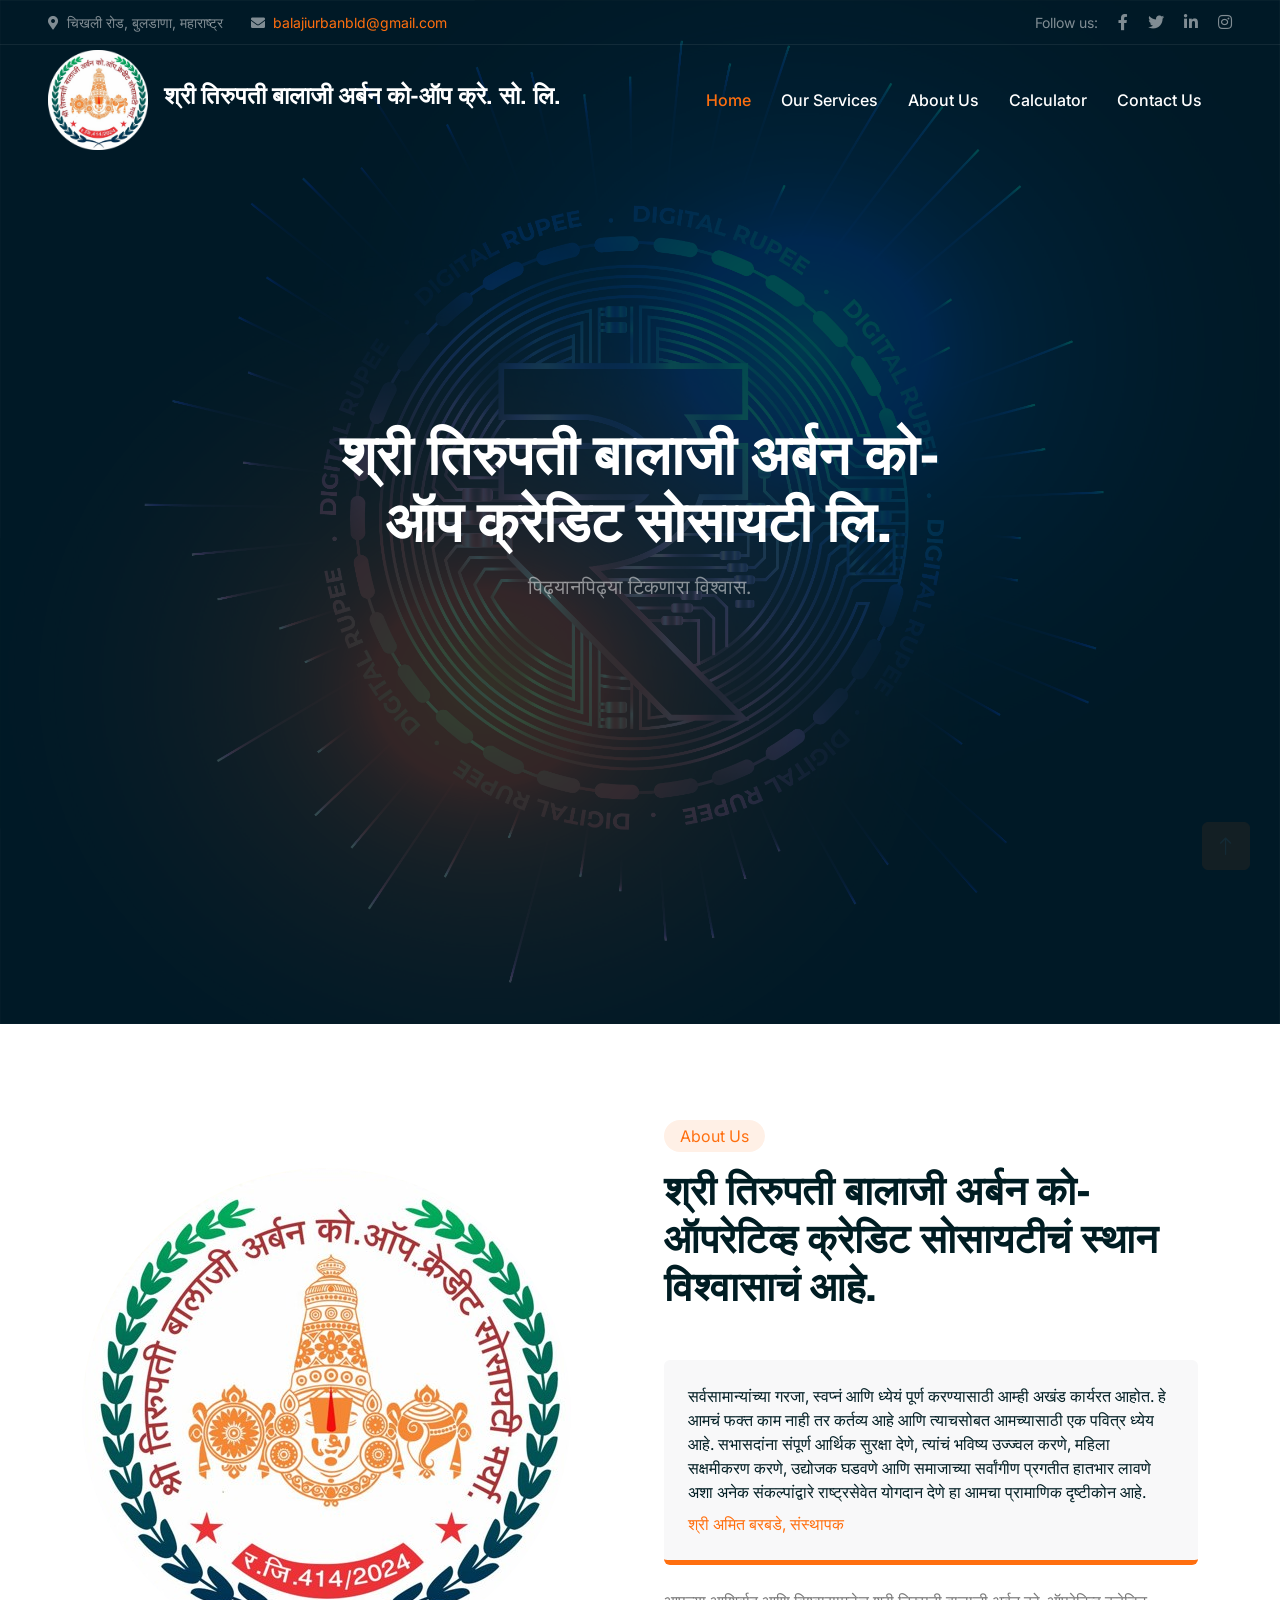
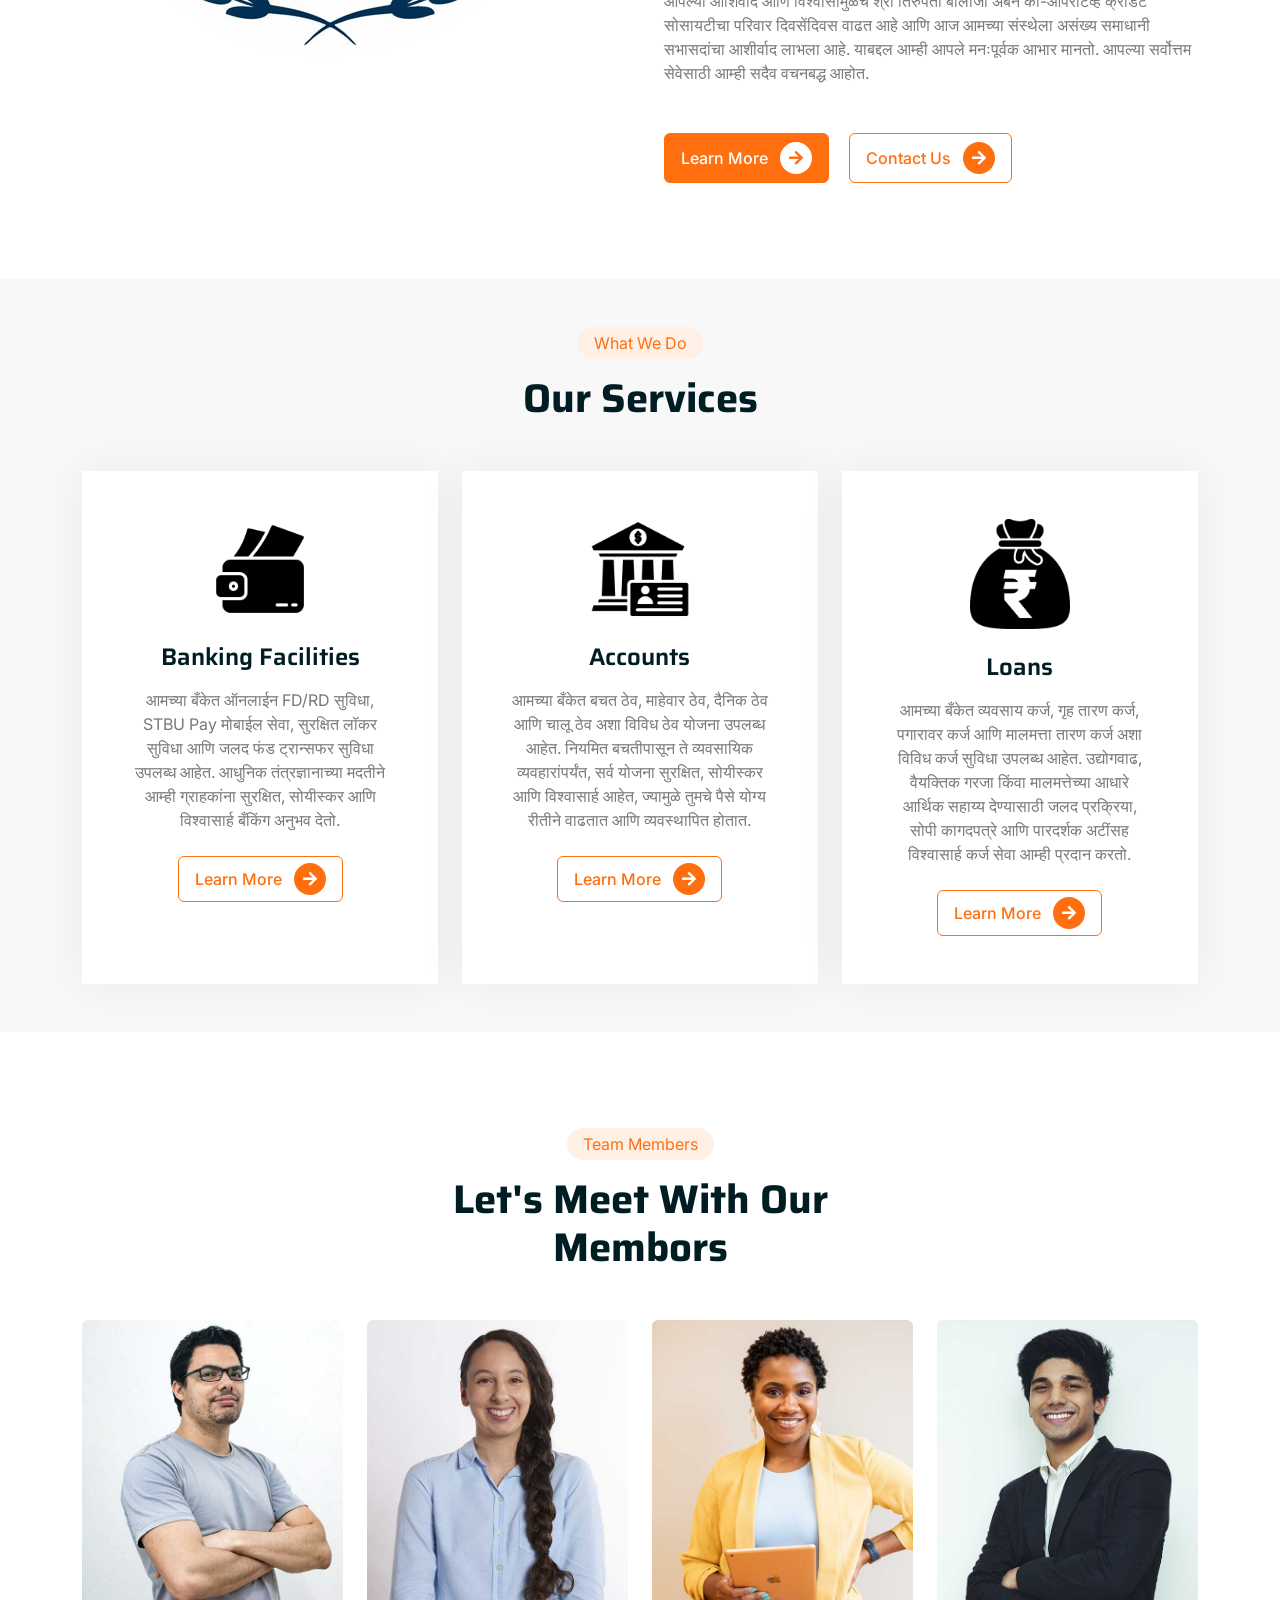
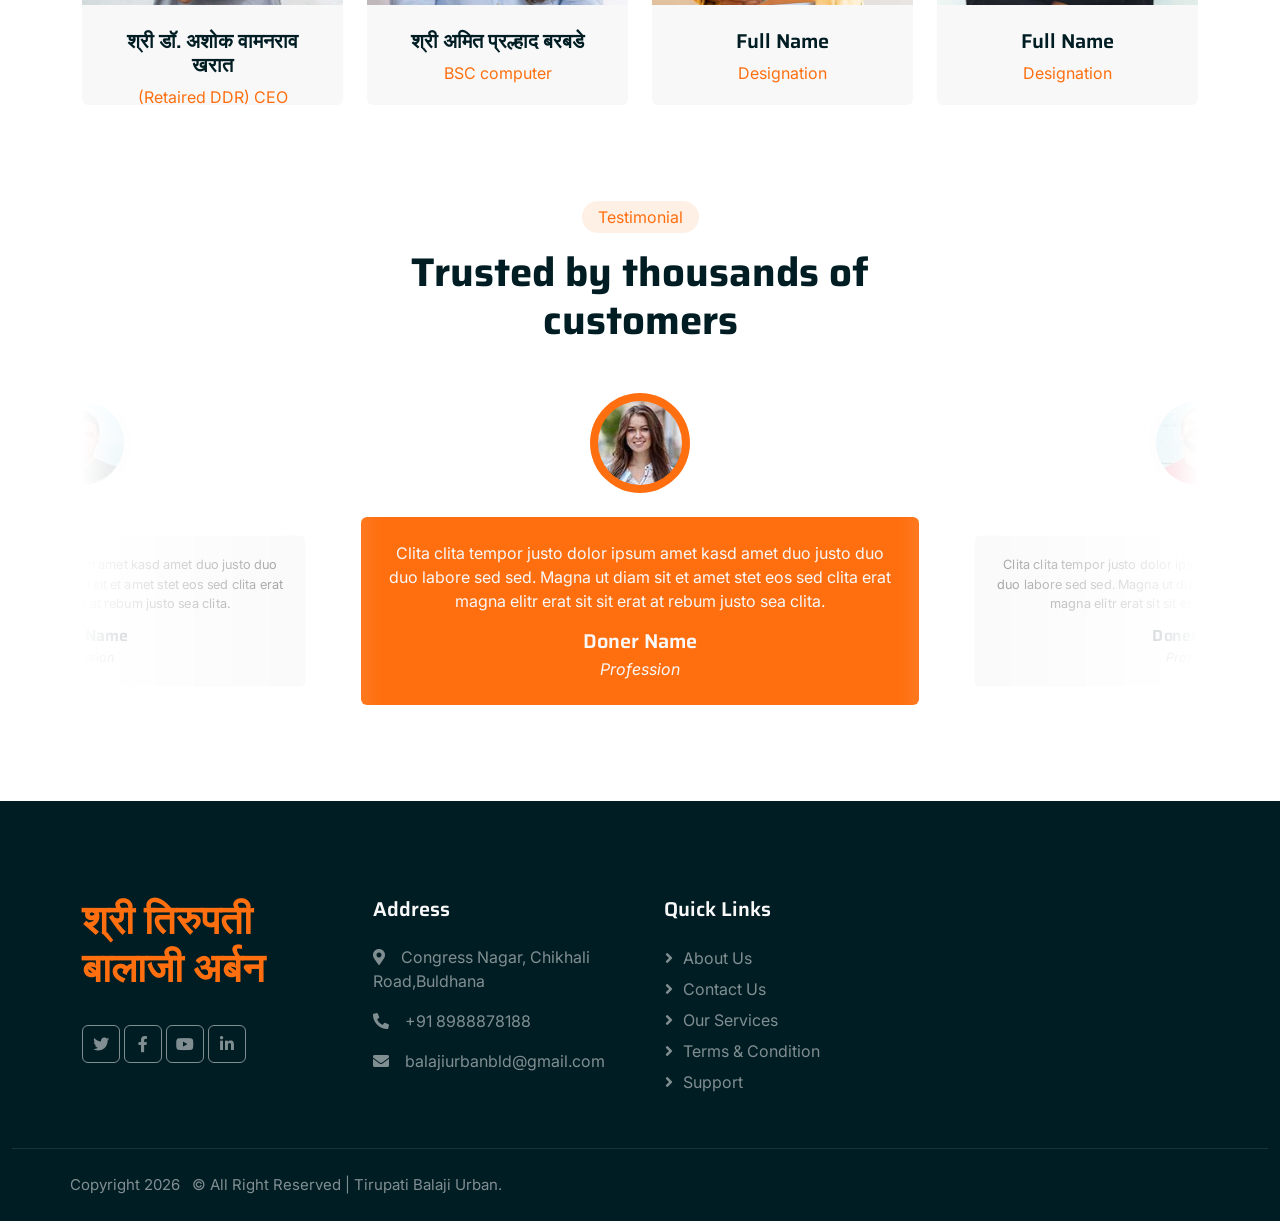
<file: index.html>
<!DOCTYPE html>
<html lang="en">

<head>
    <meta charset="utf-8">
    <title>ChariTeam - Free Nonprofit Website Template</title>
    <meta content="width=device-width, initial-scale=1.0" name="viewport">
    <meta content="" name="keywords">
    <meta content="" name="description">

    <!-- Favicon -->
    <link href="img/favicon.ico" rel="icon">

    <!-- Google Web Fonts -->
    <link rel="preconnect" href="https://fonts.googleapis.com">
    <link rel="preconnect" href="https://fonts.gstatic.com" crossorigin>
    <link
        href="https://fonts.googleapis.com/css2?family=Inter:wght@400;500;600&family=Saira:wght@500;600;700&display=swap"
        rel="stylesheet">

    <!-- Icon Font Stylesheet -->
    <link href="https://cdnjs.cloudflare.com/ajax/libs/font-awesome/5.10.0/css/all.min.css" rel="stylesheet">
    <link href="https://cdn.jsdelivr.net/npm/bootstrap-icons@1.4.1/font/bootstrap-icons.css" rel="stylesheet">

    <!-- Libraries Stylesheet -->
    <link href="lib/animate/animate.min.css" rel="stylesheet">
    <link href="lib/owlcarousel/assets/owl.carousel.min.css" rel="stylesheet">

    <!-- Customized Bootstrap Stylesheet -->
    <link href="css/bootstrap.min.css" rel="stylesheet">

    <!-- Template Stylesheet -->
    <link href="css/style.css" rel="stylesheet">
</head>

<body>
    <!-- Spinner Start -->
    <div id="spinner"
        class="show bg-white position-fixed translate-middle w-100 vh-100 top-50 start-50 d-flex align-items-center justify-content-center">
        <div class="spinner-grow text-primary" role="status"></div>
    </div>
    <!-- Spinner End -->


    <!-- Navbar Start -->
    <div class="container-fluid fixed-top px-0 wow fadeIn" data-wow-delay="0.1s">
        <div class="top-bar text-white-50 row gx-0 align-items-center d-none d-lg-flex">
            <div class="col-lg-6 px-5 text-start">
                <small><i class="fa fa-map-marker-alt me-2"></i>चिखली रोड, बुलडाणा, महाराष्ट्र </small>
                <small class="ms-4"><i class="fa fa-envelope me-2"></i><a
                        href="mailto:balajiurbanbld@gmail.com">balajiurbanbld@gmail.com</a></small>
            </div>
            <div class="col-lg-6 px-5 text-end">
                <small>Follow us:</small>
                <a class="text-white-50 ms-3" href=""><i class="fab fa-facebook-f"></i></a>
                <a class="text-white-50 ms-3" href=""><i class="fab fa-twitter"></i></a>
                <a class="text-white-50 ms-3" href=""><i class="fab fa-linkedin-in"></i></a>
                <a class="text-white-50 ms-3" href=""><i class="fab fa-instagram"></i></a>
            </div>
        </div>

        <nav class="navbar navbar-expand-lg navbar-dark py-lg-0 px-lg-5 wow fadeIn" data-wow-delay="0.1s">
            <a href="index.html" class="navbar-brand ms-4 ms-lg-0">
                <!-- <h1 class="fw-bold text-primary m-0">Chari<span class="text-white">Team</span></h1> -->
                <img class="m-0" src="asset/logo.png" alt="Image" width="100" height="100">                
            </a>
            <h4 class="text-white">श्री तिरुपती बालाजी अर्बन को-ऑप क्रे. सो. लि.</h4> 
            <button type="button" class="navbar-toggler me-4" data-bs-toggle="collapse"
                data-bs-target="#navbarCollapse">
                <span class="navbar-toggler-icon"></span>
            </button>
            <div class="collapse navbar-collapse" id="navbarCollapse">
                <div class="navbar-nav ms-auto p-4 p-lg-0">
                    <a href="index.html" class="nav-item nav-link active">Home</a>
                    <a href="service.html" class="nav-item nav-link">Our Services</a>
                    <a href="about.html" class="nav-item nav-link">About Us</a>                    
                    <a href="calculator.html" class="nav-item nav-link">Calculator</a>                    
                    <!-- <div class="nav-item dropdown">
                        <a href="#" class="nav-link dropdown-toggle" data-bs-toggle="dropdown">Pages</a>
                        <div class="dropdown-menu m-0">
                            <a href="service.html" class="dropdown-item">Service</a>
                            <a href="donate.html" class="dropdown-item">Donate</a>
                            <a href="team.html" class="dropdown-item">Our Team</a>
                            <a href="testimonial.html" class="dropdown-item">Testimonial</a>
                            <a href="404.html" class="dropdown-item">404 Page</a>
                        </div>
                    </div> -->
                    <a href="contact.html" class="nav-item nav-link">Contact Us</a>
                </div>
                <!-- <div class="d-none d-lg-flex ms-2">
                    <a class="btn btn-outline-primary py-2 px-3" href="">
                        Donate Now
                        <div class="d-inline-flex btn-sm-square bg-white text-primary rounded-circle ms-2">
                            <i class="fa fa-arrow-right"></i>
                        </div>
                    </a>
                </div> -->
            </div>
        </nav>
    </div>
    <!-- Navbar End -->


    <!-- Carousel Start -->
    <div class="container-fluid p-0 mb-5">
        <div id="header-carousel" class="carousel slide" data-bs-ride="carousel">
            <div class="carousel-inner">
                <div class="carousel-item active">
                    <img class="w-100" src="asset/carousel-1.jpg" alt="Image">
                    <div class="carousel-caption">
                        <div class="container">
                            <div class="row justify-content-center">
                                <div class="col-lg-7 pt-5">
                                    <h1 class="display-4 text-white mb-3 animated slideInDown">श्री तिरुपती बालाजी अर्बन
                                        को-ऑप क्रेडिट सोसायटी लि.</h1>
                                    <p class="fs-5 text-white-50 mb-5 animated slideInDown">पिढ्यानपिढ्या टिकणारा
                                        विश्वास.</p>
                                    <!-- <a class="btn btn-primary py-2 px-3 animated slideInDown" href="">
                                        Learn More
                                        <div
                                            class="d-inline-flex btn-sm-square bg-white text-primary rounded-circle ms-2">
                                            <i class="fa fa-arrow-right"></i>
                                        </div>
                                    </a> -->
                                </div>
                            </div>
                        </div>
                    </div>
                </div>
                <!-- <div class="carousel-item">
                    <img class="w-100" src="img/carousel-2.jpg" alt="Image">
                    <div class="carousel-caption">
                        <div class="container">
                            <div class="row justify-content-center">
                                <div class="col-lg-7 pt-5">
                                    <h1 class="display-4 text-white mb-3 animated slideInDown">Let's Save More Lifes
                                        With Our Helping Hand</h1>
                                    <p class="fs-5 text-white-50 mb-5 animated slideInDown">Aliqu diam amet diam et eos.
                                        Clita erat ipsum et lorem sed stet lorem sit clita duo justo erat amet</p>
                                    <a class="btn btn-primary py-2 px-3 animated slideInDown" href="">
                                        Learn More
                                        <div
                                            class="d-inline-flex btn-sm-square bg-white text-primary rounded-circle ms-2">
                                            <i class="fa fa-arrow-right"></i>
                                        </div>
                                    </a>
                                </div>
                            </div>
                        </div>
                    </div>
                </div> -->
            </div>
            <!-- <button class="carousel-control-prev" type="button" data-bs-target="#header-carousel" data-bs-slide="prev">
                <span class="carousel-control-prev-icon" aria-hidden="true"></span>
                <span class="visually-hidden">Previous</span>
            </button>
            <button class="carousel-control-next" type="button" data-bs-target="#header-carousel" data-bs-slide="next">
                <span class="carousel-control-next-icon" aria-hidden="true"></span>
                <span class="visually-hidden">Next</span>
            </button> -->
        </div>
    </div>
    <!-- Carousel End -->


    <!-- About Start -->
    <div class="container-xxl py-5">
        <div class="container">
            <div class="row g-5">
                <div class="col-lg-6 wow fadeInUp" data-wow-delay="0.1s">
                    <div class="position-relative overflow-hidden h-100" style="min-height: 400px;">
                        <img class="position-absolute w-80 h-80 pt-5 pe-5" src="asset/about-1.png" alt=""
                            style="object-fit: cover;">
                        <!-- <img class="position-absolute top-0 end-0 bg-white ps-2 pb-2" src="asset/about-2.jpg" alt=""
                            style="width: 200px; height: 200px;"> -->
                    </div>
                </div>
                <div class="col-lg-6 wow fadeInUp" data-wow-delay="0.5s">
                    <div class="h-100">
                        <div class="d-inline-block rounded-pill bg-secondary text-primary py-1 px-3 mb-3">About Us</div>
                        <h1 class="display-6 mb-5">श्री तिरुपती बालाजी अर्बन को-ऑपरेटिव्ह क्रेडिट सोसायटीचं
                            स्थान विश्वासाचं आहे.</h1>
                        <div class="bg-light border-bottom border-5 border-primary rounded p-4 mb-4">
                            <p class="text-dark mb-2">सर्वसामान्यांच्या गरजा, स्वप्नं आणि ध्येयं पूर्ण
                                करण्यासाठी आम्ही अखंड कार्यरत आहोत. हे आमचं फक्त काम
                                नाही तर कर्तव्य आहे आणि त्याचसोबत आमच्यासाठी एक पवित्र ध्येय आहे. सभासदांना संपूर्ण
                                आर्थिक सुरक्षा देणे, त्यांचं भविष्य उज्ज्वल करणे, महिला सक्षमीकरण करणे, उद्योजक घडवणे
                                आणि समाजाच्या सर्वांगीण प्रगतीत हातभार लावणे अशा अनेक संकल्पांद्वारे राष्ट्रसेवेत योगदान
                                देणे हा आमचा प्रामाणिक दृष्टीकोन आहे.</p>
                            <span class="text-primary">श्री अमित बरबडे, संस्थापक</span>
                        </div>
                        <p class="mb-5">आपल्या आशिर्वाद आणि विश्वासामुळेच श्री तिरुपती बालाजी अर्बन को-ऑपरेटिव्ह क्रेडिट
                            सोसायटीचा परिवार दिवसेंदिवस वाढत आहे आणि आज आमच्या संस्थेला असंख्य समाधानी सभासदांचा
                            आशीर्वाद लाभला आहे. याबद्दल आम्ही आपले मनःपूर्वक आभार मानतो. आपल्या सर्वोत्तम सेवेसाठी आम्ही
                            सदैव वचनबद्ध आहोत.</p>
                        <a class="btn btn-primary py-2 px-3 me-3" href="">
                            Learn More
                            <div class="d-inline-flex btn-sm-square bg-white text-primary rounded-circle ms-2">
                                <i class="fa fa-arrow-right"></i>
                            </div>
                        </a>
                        <a class="btn btn-outline-primary py-2 px-3" href="">
                            Contact Us
                            <div class="d-inline-flex btn-sm-square bg-primary text-white rounded-circle ms-2">
                                <i class="fa fa-arrow-right"></i>
                            </div>
                        </a>
                    </div>
                </div>
            </div>
        </div>
    </div>
    <!-- About End -->


    <!-- Causes Start -->
    <!-- <div class="container-xxl bg-light my-5 py-5">
        <div class="container py-5">
            <div class="text-center mx-auto mb-5 wow fadeInUp" data-wow-delay="0.1s" style="max-width: 500px;">
                <div class="d-inline-block rounded-pill bg-secondary text-primary py-1 px-3 mb-3">Feature Causes</div>
                <h1 class="display-6 mb-5">Every Child Deserves The Opportunity To Learn</h1>
            </div>
            <div class="row g-4 justify-content-center">
                <div class="col-lg-4 col-md-6 wow fadeInUp" data-wow-delay="0.1s">
                    <div
                        class="causes-item d-flex flex-column bg-white border-top border-5 border-primary rounded-top overflow-hidden h-100">
                        <div class="text-center p-4 pt-0">
                            <div class="d-inline-block bg-primary text-white rounded-bottom fs-5 pb-1 px-3 mb-4">
                                <small>Education</small>
                            </div>
                            <h5 class="mb-3">Education For African Children</h5>
                            <p>Tempor erat elitr rebum at clita dolor diam ipsum sit diam amet diam et eos</p>
                            <div class="causes-progress bg-light p-3 pt-2">
                                <div class="d-flex justify-content-between">
                                    <p class="text-dark">$10,000 <small class="text-body">Goal</small></p>
                                    <p class="text-dark">$9,542 <small class="text-body">Raised</small></p>
                                </div>
                                <div class="progress">
                                    <div class="progress-bar" role="progressbar" aria-valuenow="90" aria-valuemin="0"
                                        aria-valuemax="100">
                                        <span>90%</span>
                                    </div>
                                </div>
                            </div>
                        </div>
                        <div class="position-relative mt-auto">
                            <img class="img-fluid" src="img/courses-1.jpg" alt="">
                            <div class="causes-overlay">
                                <a class="btn btn-outline-primary" href="">
                                    Read More
                                    <div class="d-inline-flex btn-sm-square bg-primary text-white rounded-circle ms-2">
                                        <i class="fa fa-arrow-right"></i>
                                    </div>
                                </a>
                            </div>
                        </div>
                    </div>
                </div>
                <div class="col-lg-4 col-md-6 wow fadeInUp" data-wow-delay="0.3s">
                    <div
                        class="causes-item d-flex flex-column bg-white border-top border-5 border-primary rounded-top overflow-hidden h-100">
                        <div class="text-center p-4 pt-0">
                            <div class="d-inline-block bg-primary text-white rounded-bottom fs-5 pb-1 px-3 mb-4">
                                <small>Pure Water</small>
                            </div>
                            <h5 class="mb-3">Ensure Pure Drinking Water</h5>
                            <p>Tempor erat elitr rebum at clita dolor diam ipsum sit diam amet diam et eos</p>
                            <div class="causes-progress bg-light p-3 pt-2">
                                <div class="d-flex justify-content-between">
                                    <p class="text-dark">$10,000 <small class="text-body">Goal</small></p>
                                    <p class="text-dark">$9,542 <small class="text-body">Raised</small></p>
                                </div>
                                <div class="progress">
                                    <div class="progress-bar" role="progressbar" aria-valuenow="90" aria-valuemin="0"
                                        aria-valuemax="100">
                                        <span>90%</span>
                                    </div>
                                </div>
                            </div>
                        </div>
                        <div class="position-relative mt-auto">
                            <img class="img-fluid" src="img/courses-2.jpg" alt="">
                            <div class="causes-overlay">
                                <a class="btn btn-outline-primary" href="">
                                    Read More
                                    <div class="d-inline-flex btn-sm-square bg-primary text-white rounded-circle ms-2">
                                        <i class="fa fa-arrow-right"></i>
                                    </div>
                                </a>
                            </div>
                        </div>
                    </div>
                </div>
                <div class="col-lg-4 col-md-6 wow fadeInUp" data-wow-delay="0.5s">
                    <div
                        class="causes-item d-flex flex-column bg-white border-top border-5 border-primary rounded-top overflow-hidden h-100">
                        <div class="text-center p-4 pt-0">
                            <div class="d-inline-block bg-primary text-white rounded-bottom fs-5 pb-1 px-3 mb-4">
                                <small>Healthy Life</small>
                            </div>
                            <h5 class="mb-3">Ensure Medical Treatment</h5>
                            <p>Tempor erat elitr rebum at clita dolor diam ipsum sit diam amet diam et eos</p>
                            <div class="causes-progress bg-light p-3 pt-2">
                                <div class="d-flex justify-content-between">
                                    <p class="text-dark">$10,000 <small class="text-body">Goal</small></p>
                                    <p class="text-dark">$9,542 <small class="text-body">Raised</small></p>
                                </div>
                                <div class="progress">
                                    <div class="progress-bar" role="progressbar" aria-valuenow="90" aria-valuemin="0"
                                        aria-valuemax="100">
                                        <span>90%</span>
                                    </div>
                                </div>
                            </div>
                        </div>
                        <div class="position-relative mt-auto">
                            <img class="img-fluid" src="img/courses-3.jpg" alt="">
                            <div class="causes-overlay">
                                <a class="btn btn-outline-primary" href="">
                                    Read More
                                    <div class="d-inline-flex btn-sm-square bg-primary text-white rounded-circle ms-2">
                                        <i class="fa fa-arrow-right"></i>
                                    </div>
                                </a>
                            </div>
                        </div>
                    </div>
                </div>
            </div>
        </div>
    </div> -->
    <!-- Causes End -->


    <!-- Service Start -->
    <div class="container-xxl bg-light my-5 py-5">
        <div class="container">
            <div class="text-center mx-auto mb-5 wow fadeInUp" data-wow-delay="0.1s" style="max-width: 500px;">
                <div class="d-inline-block rounded-pill bg-secondary text-primary py-1 px-3 mb-3">What We Do</div>
                <h1 class="display-6 mb-5">Our Services</h1>
            </div>
            <div class="row g-4 justify-content-center">
                <div class="col-lg-4 col-md-6 wow fadeInUp" data-wow-delay="0.1s">
                    <div class="service-item bg-white text-center h-100 p-4 p-xl-5">
                        <img class="img-fluid mb-4" src="asset/wallet.png" alt="" width="100" height="100">
                        <h4 class="mb-3">Banking Facilities</h4>
                        <p class="mb-4">आमच्या बँकेत ऑनलाईन FD/RD सुविधा, STBU Pay मोबाईल सेवा, सुरक्षित लॉकर सुविधा आणि
                            जलद फंड ट्रान्सफर सुविधा उपलब्ध आहेत. आधुनिक तंत्रज्ञानाच्या मदतीने आम्ही ग्राहकांना
                            सुरक्षित, सोयीस्कर आणि विश्वासार्ह बँकिंग अनुभव देतो.</p>
                        <a class="btn btn-outline-primary px-3" href="">
                            Learn More
                            <div class="d-inline-flex btn-sm-square bg-primary text-white rounded-circle ms-2">
                                <i class="fa fa-arrow-right"></i>
                            </div>
                        </a>
                    </div>
                </div>
                <div class="col-lg-4 col-md-6 wow fadeInUp" data-wow-delay="0.3s">
                    <div class="service-item bg-white text-center h-100 p-4 p-xl-5">
                        <img class="img-fluid mb-4" src="asset/account.png" alt="" width="100" height="100">
                        <h4 class="mb-3">Accounts</h4>
                        <p class="mb-4">आमच्या बँकेत बचत ठेव, माहेवार ठेव, दैनिक ठेव आणि चालू ठेव अशा विविध ठेव योजना
                            उपलब्ध आहेत. नियमित बचतीपासून ते व्यवसायिक व्यवहारांपर्यंत, सर्व योजना सुरक्षित, सोयीस्कर
                            आणि विश्वासार्ह आहेत, ज्यामुळे तुमचे पैसे योग्य रीतीने वाढतात आणि व्यवस्थापित होतात.</p>
                        <a class="btn btn-outline-primary px-3" href="">
                            Learn More
                            <div class="d-inline-flex btn-sm-square bg-primary text-white rounded-circle ms-2">
                                <i class="fa fa-arrow-right"></i>
                            </div>
                        </a>
                    </div>
                </div>
                <div class="col-lg-4 col-md-6 wow fadeInUp" data-wow-delay="0.5s">
                    <div class="service-item bg-white text-center h-100 p-4 p-xl-5">
                        <img class="img-fluid mb-4" src="asset/rupee.png" alt="" width="100" height="100">
                        <h4 class="mb-3">Loans</h4>
                        <p class="mb-4">आमच्या बँकेत व्यवसाय कर्ज, गृह तारण कर्ज, पगारावर कर्ज आणि मालमत्ता तारण कर्ज
                            अशा विविध कर्ज सुविधा उपलब्ध आहेत. उद्योगवाढ, वैयक्तिक गरजा किंवा मालमत्तेच्या आधारे आर्थिक
                            सहाय्य देण्यासाठी जलद प्रक्रिया, सोपी कागदपत्रे आणि पारदर्शक अटींसह विश्वासार्ह कर्ज सेवा
                            आम्ही प्रदान करतो.</p>
                        <a class="btn btn-outline-primary px-3" href="">
                            Learn More
                            <div class="d-inline-flex btn-sm-square bg-primary text-white rounded-circle ms-2">
                                <i class="fa fa-arrow-right"></i>
                            </div>
                        </a>
                    </div>
                </div>
            </div>
        </div>
    </div>
    <!-- Service End -->


    <!-- Donate Start -->
    <!-- <div class="container-fluid donate my-5 py-5" data-parallax="scroll" data-image-src="img/carousel-2.jpg">
        <div class="container py-5">
            <div class="row g-5 align-items-center">
                <div class="col-lg-6 wow fadeIn" data-wow-delay="0.1s">
                    <div class="d-inline-block rounded-pill bg-secondary text-primary py-1 px-3 mb-3">Donate Now</div>
                    <h1 class="display-6 text-white mb-5">Thanks For The Results Achieved With You</h1>
                    <p class="text-white-50 mb-0">Tempor erat elitr rebum at clita. Diam dolor diam ipsum sit. Aliqu
                        diam amet diam et eos. Clita erat ipsum et lorem et sit, sed stet lorem sit clita duo justo
                        magna dolore erat amet</p>
                </div>
                <div class="col-lg-6 wow fadeIn" data-wow-delay="0.5s">
                    <div class="h-100 bg-white p-5">
                        <form>
                            <div class="row g-3">
                                <div class="col-12">
                                    <div class="form-floating">
                                        <input type="text" class="form-control bg-light border-0" id="name"
                                            placeholder="Your Name">
                                        <label for="name">Your Name</label>
                                    </div>
                                </div>
                                <div class="col-12">
                                    <div class="form-floating">
                                        <input type="email" class="form-control bg-light border-0" id="email"
                                            placeholder="Your Email">
                                        <label for="email">Your Email</label>
                                    </div>
                                </div>
                                <div class="col-12">
                                    <div class="btn-group d-flex justify-content-around">
                                        <input type="radio" class="btn-check" name="btnradio" id="btnradio1" checked>
                                        <label class="btn btn-light py-3" for="btnradio1">$10</label>

                                        <input type="radio" class="btn-check" name="btnradio" id="btnradio2">
                                        <label class="btn btn-light py-3" for="btnradio2">$20</label>

                                        <input type="radio" class="btn-check" name="btnradio" id="btnradio3">
                                        <label class="btn btn-light py-3" for="btnradio3">$30</label>
                                    </div>
                                </div>
                                <div class="col-12">
                                    <button class="btn btn-primary px-5" style="height: 60px;">
                                        Donate Now
                                        <div
                                            class="d-inline-flex btn-sm-square bg-white text-primary rounded-circle ms-2">
                                            <i class="fa fa-arrow-right"></i>
                                        </div>
                                    </button>
                                </div>
                            </div>
                        </form>
                    </div>
                </div>
            </div>
        </div>
    </div> -->
    <!-- Donate End -->


    <!-- Team Start -->
    <div class="container-xxl py-5">
        <div class="container">
            <div class="text-center mx-auto mb-5 wow fadeInUp" data-wow-delay="0.1s" style="max-width: 500px;">
                <div class="d-inline-block rounded-pill bg-secondary text-primary py-1 px-3 mb-3">Team Members</div>
                <h1 class="display-6 mb-5">Let's Meet With Our Membors</h1>
            </div>
            <div class="row g-4">
                <div class="col-lg-3 col-md-6 wow fadeInUp" data-wow-delay="0.1s">
                    <div class="team-item position-relative rounded overflow-hidden">
                        <div class="overflow-hidden">
                            <img class="img-fluid" src="img/team-1.jpg" alt="">
                        </div>
                        <div class="team-text bg-light text-center p-4">
                            <h5>श्री डॉ. अशोक वामनराव खरात</h5>
                            <p class="text-primary">(Retaired DDR) CEO buldhana Dist bank</p>
                            <div class="team-social text-center">
                                <a class="btn btn-square" href=""><i class="fab fa-facebook-f"></i></a>
                                <a class="btn btn-square" href=""><i class="fab fa-twitter"></i></a>
                                <a class="btn btn-square" href=""><i class="fab fa-instagram"></i></a>
                            </div>
                        </div>
                    </div>
                </div>
                <div class="col-lg-3 col-md-6 wow fadeInUp" data-wow-delay="0.3s">
                    <div class="team-item position-relative rounded overflow-hidden">
                        <div class="overflow-hidden">
                            <img class="img-fluid" src="img/team-2.jpg" alt="">
                        </div>
                        <div class="team-text bg-light text-center p-4">
                            <h5>श्री अमित प्रल्हाद बरबडे</h5>
                            <p class="text-primary">BSC computer</p>
                            <div class="team-social text-center">
                                <a class="btn btn-square" href=""><i class="fab fa-facebook-f"></i></a>
                                <a class="btn btn-square" href=""><i class="fab fa-twitter"></i></a>
                                <a class="btn btn-square" href=""><i class="fab fa-instagram"></i></a>
                            </div>
                        </div>
                    </div>
                </div>
                <div class="col-lg-3 col-md-6 wow fadeInUp" data-wow-delay="0.5s">
                    <div class="team-item position-relative rounded overflow-hidden">
                        <div class="overflow-hidden">
                            <img class="img-fluid" src="img/team-3.jpg" alt="">
                        </div>
                        <div class="team-text bg-light text-center p-4">
                            <h5>Full Name</h5>
                            <p class="text-primary">Designation</p>
                            <div class="team-social text-center">
                                <a class="btn btn-square" href=""><i class="fab fa-facebook-f"></i></a>
                                <a class="btn btn-square" href=""><i class="fab fa-twitter"></i></a>
                                <a class="btn btn-square" href=""><i class="fab fa-instagram"></i></a>
                            </div>
                        </div>
                    </div>
                </div>
                <div class="col-lg-3 col-md-6 wow fadeInUp" data-wow-delay="0.7s">
                    <div class="team-item position-relative rounded overflow-hidden">
                        <div class="overflow-hidden">
                            <img class="img-fluid" src="img/team-4.jpg" alt="">
                        </div>
                        <div class="team-text bg-light text-center p-4">
                            <h5>Full Name</h5>
                            <p class="text-primary">Designation</p>
                            <div class="team-social text-center">
                                <a class="btn btn-square" href=""><i class="fab fa-facebook-f"></i></a>
                                <a class="btn btn-square" href=""><i class="fab fa-twitter"></i></a>
                                <a class="btn btn-square" href=""><i class="fab fa-instagram"></i></a>
                            </div>
                        </div>
                    </div>
                </div>
            </div>
        </div>
    </div>
    <!-- Team End -->


    <!-- Testimonial Start -->
    <div class="container-xxl py-5">
        <div class="container">
            <div class="text-center mx-auto mb-5 wow fadeInUp" data-wow-delay="0.1s" style="max-width: 500px;">
                <div class="d-inline-block rounded-pill bg-secondary text-primary py-1 px-3 mb-3">Testimonial</div>
                <h1 class="display-6 mb-5">Trusted by thousands of customers</h1>
            </div>
            <div class="owl-carousel testimonial-carousel wow fadeInUp" data-wow-delay="0.1s">
                <div class="testimonial-item text-center">
                    <img class="img-fluid bg-light rounded-circle p-2 mx-auto mb-4" src="img/testimonial-1.jpg"
                        style="width: 100px; height: 100px;">
                    <div class="testimonial-text rounded text-center p-4">
                        <p>Clita clita tempor justo dolor ipsum amet kasd amet duo justo duo duo labore sed sed. Magna
                            ut diam sit et amet stet eos sed clita erat magna elitr erat sit sit erat at rebum justo sea
                            clita.</p>
                        <h5 class="mb-1">Doner Name</h5>
                        <span class="fst-italic">Profession</span>
                    </div>
                </div>
                <div class="testimonial-item text-center">
                    <img class="img-fluid bg-light rounded-circle p-2 mx-auto mb-4" src="img/testimonial-2.jpg"
                        style="width: 100px; height: 100px;">
                    <div class="testimonial-text rounded text-center p-4">
                        <p>Clita clita tempor justo dolor ipsum amet kasd amet duo justo duo duo labore sed sed. Magna
                            ut diam sit et amet stet eos sed clita erat magna elitr erat sit sit erat at rebum justo sea
                            clita.</p>
                        <h5 class="mb-1">Doner Name</h5>
                        <span class="fst-italic">Profession</span>
                    </div>
                </div>
                <div class="testimonial-item text-center">
                    <img class="img-fluid bg-light rounded-circle p-2 mx-auto mb-4" src="img/testimonial-3.jpg"
                        style="width: 100px; height: 100px;">
                    <div class="testimonial-text rounded text-center p-4">
                        <p>Clita clita tempor justo dolor ipsum amet kasd amet duo justo duo duo labore sed sed. Magna
                            ut diam sit et amet stet eos sed clita erat magna elitr erat sit sit erat at rebum justo sea
                            clita.</p>
                        <h5 class="mb-1">Doner Name</h5>
                        <span class="fst-italic">Profession</span>
                    </div>
                </div>
            </div>
        </div>
    </div>
    <!-- Testimonial End -->


    <!-- Footer Start -->
    <div class="container-fluid bg-dark text-white-50 footer mt-5 pt-5 wow fadeIn" data-wow-delay="0.1s">
        <div class="container py-5">
            <div class="row g-5">
                <div class="col-lg-3 col-md-6">
                    <h1 class="fw-bold text-primary mb-4">श्री तिरुपती बालाजी अर्बन</h1>
                    <!-- <p>Diam dolor diam ipsum sit. Aliqu diam amet diam et eos. Clita erat ipsum et lorem et sit, sed
                        stet lorem sit clita</p> -->
                    <div class="d-flex pt-2">
                        <a class="btn btn-square me-1" href=""><i class="fab fa-twitter"></i></a>
                        <a class="btn btn-square me-1" href=""><i class="fab fa-facebook-f"></i></a>
                        <a class="btn btn-square me-1" href=""><i class="fab fa-youtube"></i></a>
                        <a class="btn btn-square me-0" href=""><i class="fab fa-linkedin-in"></i></a>
                    </div>
                </div>
                <div class="col-lg-3 col-md-6">
                    <h5 class="text-light mb-4">Address</h5>
                    <p><i class="fa fa-map-marker-alt me-3"></i>Congress Nagar, Chikhali Road,Buldhana</p>
                    <p><i class="fa fa-phone-alt me-3"></i>+91 8988878188</p>
                    <p><i class="fa fa-envelope me-3"></i>balajiurbanbld@gmail.com</p>
                </div>
                <div class="col-lg-3 col-md-6">
                    <h5 class="text-light mb-4">Quick Links</h5>
                    <a class="btn btn-link" href="">About Us</a>
                    <a class="btn btn-link" href="">Contact Us</a>
                    <a class="btn btn-link" href="">Our Services</a>
                    <a class="btn btn-link" href="">Terms & Condition</a>
                    <a class="btn btn-link" href="">Support</a>
                </div>
                <div class="col-lg-3 col-md-6">
                    <!-- <h5 class="text-light mb-4">Newsletter</h5>
                    <p>Dolor amet sit justo amet elitr clita ipsum elitr est.</p>
                    <div class="position-relative mx-auto" style="max-width: 400px;">
                        <input class="form-control bg-transparent w-100 py-3 ps-4 pe-5" type="text"
                            placeholder="Your email">
                        <button type="button"
                            class="btn btn-primary py-2 position-absolute top-0 end-0 mt-2 me-2">SignUp</button>
                    </div> -->
                </div>
            </div>
        </div>
        <div class="container-fluid copyright">
            <div class="container">
                <div class="row">
                    Copyright 2026
                    <div class="col-md-6 text-center text-md-start mb-3 mb-md-0">
                        &copy;  All Right Reserved | Tirupati Balaji Urban.
                    </div>
                     
                </div>
            </div>
        </div>
    </div>
    <!-- Footer End -->


    <!-- Back to Top -->
    <a href="#" class="btn btn-lg btn-primary btn-lg-square back-to-top"><i class="bi bi-arrow-up"></i></a>


    <!-- JavaScript Libraries -->
    <script src="https://code.jquery.com/jquery-3.4.1.min.js"></script>
    <script src="https://cdn.jsdelivr.net/npm/bootstrap@5.0.0/dist/js/bootstrap.bundle.min.js"></script>
    <script src="lib/wow/wow.min.js"></script>
    <script src="lib/easing/easing.min.js"></script>
    <script src="lib/waypoints/waypoints.min.js"></script>
    <script src="lib/owlcarousel/owl.carousel.min.js"></script>
    <script src="lib/parallax/parallax.min.js"></script>

    <!-- Template Javascript -->
    <script src="js/main.js"></script>
</body>

</html>
</file>
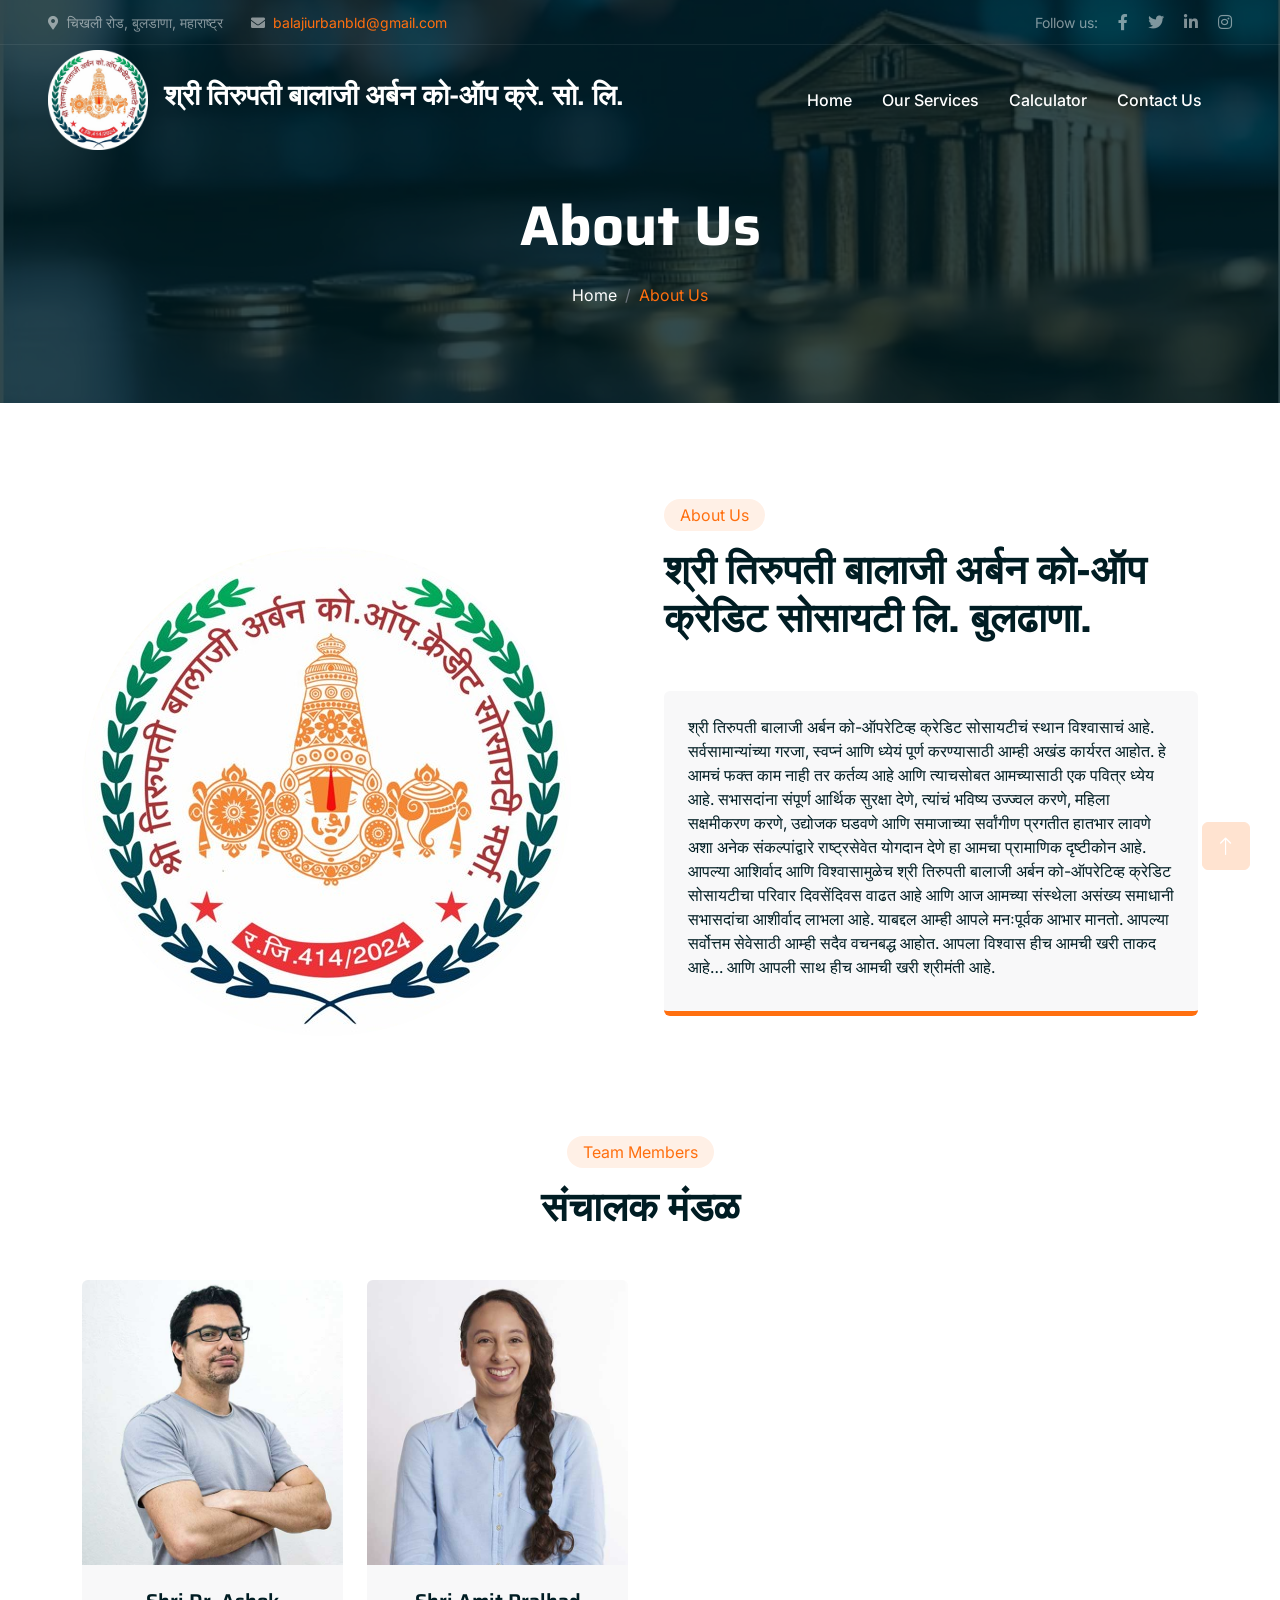
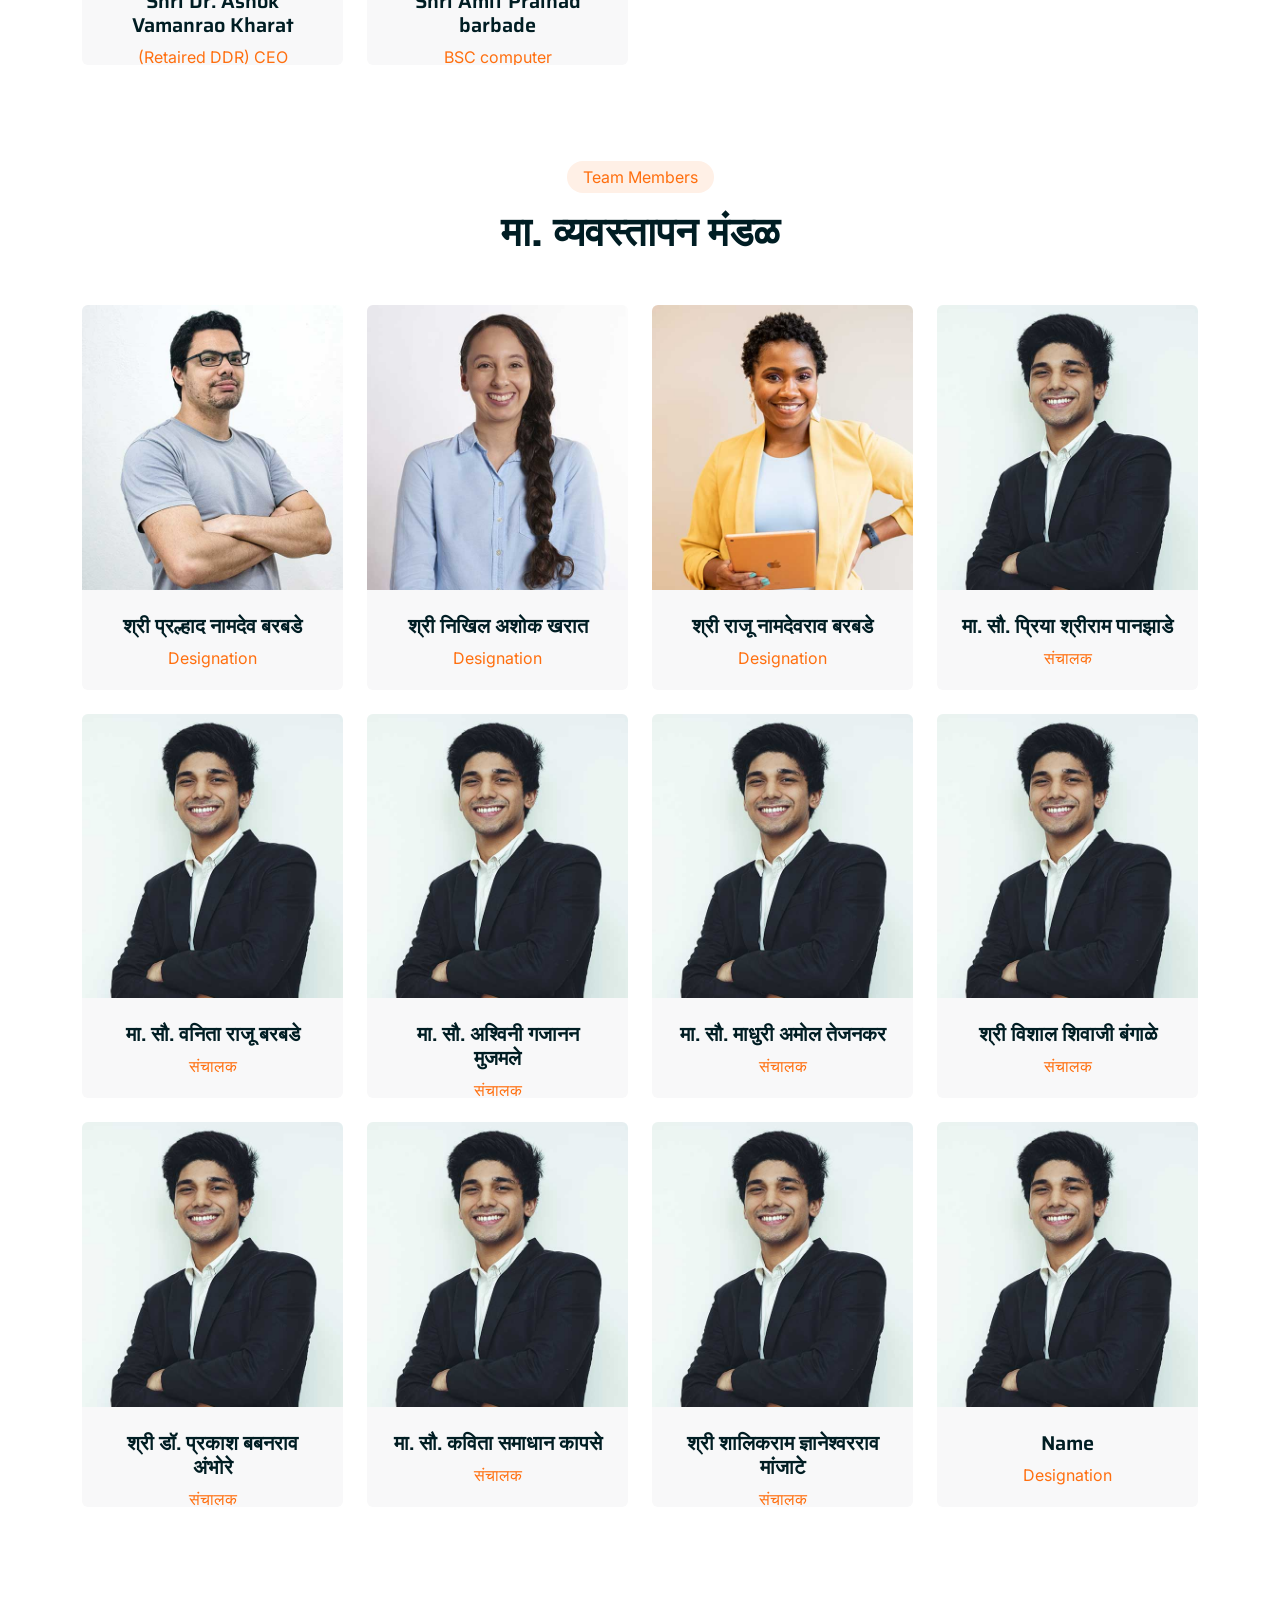
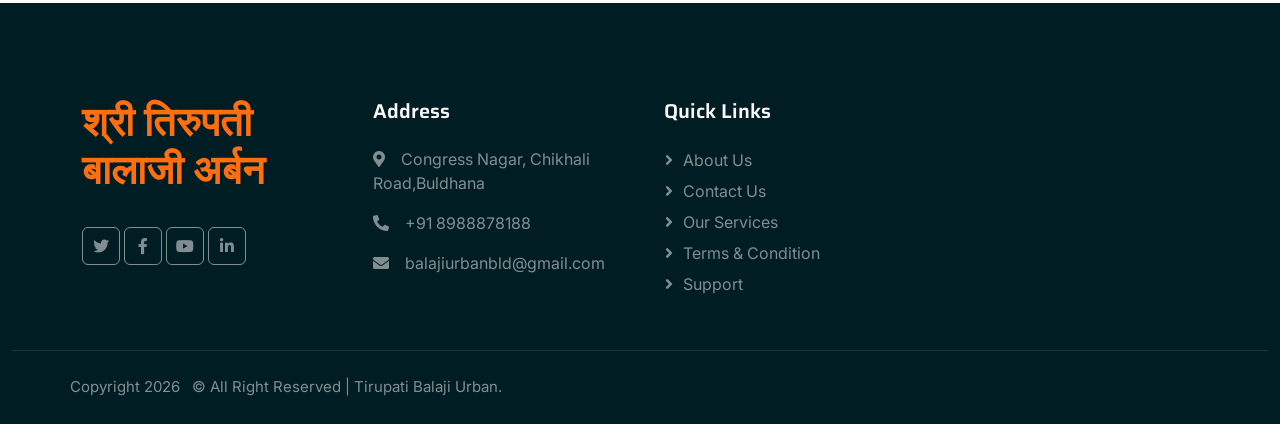
<file: about.html>
<!DOCTYPE html>
<html lang="en">

<head>
    <meta charset="utf-8">
    <title>ChariTeam - Free Nonprofit Website Template</title>
    <meta content="width=device-width, initial-scale=1.0" name="viewport">
    <meta content="" name="keywords">
    <meta content="" name="description">

    <!-- Favicon -->
    <link href="img/favicon.ico" rel="icon">

    <!-- Google Web Fonts -->
    <link rel="preconnect" href="https://fonts.googleapis.com">
    <link rel="preconnect" href="https://fonts.gstatic.com" crossorigin>
    <link
        href="https://fonts.googleapis.com/css2?family=Inter:wght@400;500;600&family=Saira:wght@500;600;700&display=swap"
        rel="stylesheet">

    <!-- Icon Font Stylesheet -->
    <link href="https://cdnjs.cloudflare.com/ajax/libs/font-awesome/5.10.0/css/all.min.css" rel="stylesheet">
    <link href="https://cdn.jsdelivr.net/npm/bootstrap-icons@1.4.1/font/bootstrap-icons.css" rel="stylesheet">

    <!-- Libraries Stylesheet -->
    <link href="lib/animate/animate.min.css" rel="stylesheet">
    <link href="lib/owlcarousel/assets/owl.carousel.min.css" rel="stylesheet">

    <!-- Customized Bootstrap Stylesheet -->
    <link href="css/bootstrap.min.css" rel="stylesheet">

    <!-- Template Stylesheet -->
    <link href="css/style.css" rel="stylesheet">
</head>

<body>
    <!-- Spinner Start -->
    <div id="spinner"
        class="show bg-white position-fixed translate-middle w-100 vh-100 top-50 start-50 d-flex align-items-center justify-content-center">
        <div class="spinner-grow text-primary" role="status"></div>
    </div>
    <!-- Spinner End -->


    <!-- Navbar Start -->
    <div class="container-fluid fixed-top px-0 wow fadeIn" data-wow-delay="0.1s">
        <div class="top-bar text-white-50 row gx-0 align-items-center d-none d-lg-flex">
            <div class="col-lg-6 px-5 text-start">
                <small><i class="fa fa-map-marker-alt me-2"></i>चिखली रोड, बुलडाणा, महाराष्ट्र</small>
                <small class="ms-4"><i class="fa fa-envelope me-2"></i><a
                        href="mailto:balajiurbanbld@gmail.com">balajiurbanbld@gmail.com</a></small>
            </div>
            <div class="col-lg-6 px-5 text-end">
                <small>Follow us:</small>
                <a class="text-white-50 ms-3" href=""><i class="fab fa-facebook-f"></i></a>
                <a class="text-white-50 ms-3" href=""><i class="fab fa-twitter"></i></a>
                <a class="text-white-50 ms-3" href=""><i class="fab fa-linkedin-in"></i></a>
                <a class="text-white-50 ms-3" href=""><i class="fab fa-instagram"></i></a>
            </div>
        </div>

        <nav class="navbar navbar-expand-lg navbar-dark py-lg-0 px-lg-5 wow fadeIn" data-wow-delay="0.1s">
            <a href="index.html" class="navbar-brand ms-4 ms-lg-0">
                <!-- <h1 class="fw-bold text-primary m-0">Chari<span class="text-white">Team</span></h1> -->
                <img class="m-0" src="asset/logo.png" alt="Image" width="100" height="100">
            </a>
            <h3 class="text-white">श्री तिरुपती बालाजी अर्बन को-ऑप क्रे. सो. लि.</h3>
            <button type="button" class="navbar-toggler me-4" data-bs-toggle="collapse"
                data-bs-target="#navbarCollapse">
                <span class="navbar-toggler-icon"></span>
            </button>
            <div class="collapse navbar-collapse" id="navbarCollapse">
                <div class="navbar-nav ms-auto p-4 p-lg-0">
                    <a href="index.html" class="nav-item nav-link">Home</a>
                    <a href="service.html" class="nav-item nav-link">Our Services</a>
                    <a href="calculator.html" class="nav-item nav-link">Calculator</a>
                    <a href="contact.html" class="nav-item nav-link">Contact Us</a>
                </div>

            </div>
        </nav>
    </div>
    <!-- Navbar End -->


    <!-- Page Header Start -->
    <div class="container-fluid page-headerAboutUs mb-5 wow fadeIn" data-wow-delay="0.1s">
        <div class="container text-center">
            <h1 class="display-4 text-white animated slideInDown mb-4">About Us</h1>
            <nav aria-label="breadcrumb animated slideInDown">
                <ol class="breadcrumb justify-content-center mb-0">
                    <li class="breadcrumb-item"><a class="text-white" href="#">Home</a></li>
                    <li class="breadcrumb-item text-primary active" aria-current="page">About Us</li>
                </ol>
            </nav>
        </div>
    </div>
    <!-- Page Header End -->


    <!-- About Start -->
    <div class="container-xxl py-5">
        <div class="container">
            <div class="row g-5">
                <div class="col-lg-6 wow fadeInUp" data-wow-delay="0.1s">
                    <div class="position-relative overflow-hidden h-100" style="min-height: 400px;">
                        <img class="position-absolute w-80 h-80 pt-5 pe-5" src="asset/about-1.png" alt=""
                            style="object-fit: cover;">

                    </div>
                </div>
                <div class="col-lg-6 wow fadeInUp" data-wow-delay="0.5s">
                    <div class="h-100">
                        <div class="d-inline-block rounded-pill bg-secondary text-primary py-1 px-3 mb-3">About Us</div>
                        <h1 class="display-6 mb-5">श्री तिरुपती बालाजी अर्बन को-ऑप क्रेडिट सोसायटी लि. बुलढाणा.</h1>
                        <div class="bg-light border-bottom border-5 border-primary rounded p-4 mb-4">
                            <p class="text-dark mb-2">श्री तिरुपती बालाजी अर्बन को-ऑपरेटिव्ह क्रेडिट सोसायटीचं स्थान
                                विश्वासाचं आहे. सर्वसामान्यांच्या गरजा, स्वप्नं आणि ध्येयं पूर्ण करण्यासाठी आम्ही अखंड
                                कार्यरत आहोत. हे आमचं फक्त काम नाही तर कर्तव्य आहे आणि त्याचसोबत आमच्यासाठी एक पवित्र
                                ध्येय आहे. सभासदांना संपूर्ण आर्थिक सुरक्षा देणे, त्यांचं भविष्य उज्ज्वल करणे, महिला
                                सक्षमीकरण करणे, उद्योजक घडवणे आणि समाजाच्या सर्वांगीण प्रगतीत हातभार लावणे अशा अनेक
                                संकल्पांद्वारे राष्ट्रसेवेत योगदान देणे हा आमचा प्रामाणिक दृष्टीकोन आहे. आपल्या आशिर्वाद
                                आणि विश्वासामुळेच श्री तिरुपती बालाजी अर्बन को-ऑपरेटिव्ह क्रेडिट सोसायटीचा परिवार
                                दिवसेंदिवस वाढत आहे आणि आज आमच्या संस्थेला असंख्य समाधानी सभासदांचा आशीर्वाद लाभला आहे.
                                याबद्दल आम्ही आपले मनःपूर्वक आभार मानतो.
                                आपल्या सर्वोत्तम सेवेसाठी आम्ही सदैव वचनबद्ध आहोत.
                                आपला विश्वास हीच आमची खरी ताकद आहे… आणि आपली साथ हीच आमची खरी श्रीमंती आहे.</p>
                            <!-- <span class="text-primary">Jhon Doe, Founder</span> -->
                        </div>
                        <!-- <p class="mb-5">Tempor erat elitr rebum at clita. Diam dolor diam ipsum sit. Aliqu diam amet
                            diam et eos. Clita erat ipsum et lorem et sit, sed stet lorem sit clita duo justo magna
                            dolore erat amet</p>
                        <a class="btn btn-primary py-2 px-3 me-3" href="">
                            Learn More
                            <div class="d-inline-flex btn-sm-square bg-white text-primary rounded-circle ms-2">
                                <i class="fa fa-arrow-right"></i>
                            </div>
                        </a>
                        <a class="btn btn-outline-primary py-2 px-3" href="">
                            Contact Us
                            <div class="d-inline-flex btn-sm-square bg-primary text-white rounded-circle ms-2">
                                <i class="fa fa-arrow-right"></i>
                            </div>
                        </a> -->
                    </div>
                </div>
            </div>
        </div>
    </div>
    <!-- About End -->


    <!-- Service Start -->
    <!-- <div class="container-xxl py-5">
        <div class="container">
            <div class="text-center mx-auto mb-5 wow fadeInUp" data-wow-delay="0.1s" style="max-width: 500px;">
                <div class="d-inline-block rounded-pill bg-secondary text-primary py-1 px-3 mb-3">What We Do</div>
                <h1 class="display-6 mb-5">Learn More What We Do And Get Involved</h1>
            </div>
            <div class="row g-4 justify-content-center">
                <div class="col-lg-4 col-md-6 wow fadeInUp" data-wow-delay="0.1s">
                    <div class="service-item bg-white text-center h-100 p-4 p-xl-5">
                        <img class="img-fluid mb-4" src="img/icon-1.png" alt="">
                        <h4 class="mb-3">Child Education</h4>
                        <p class="mb-4">Tempor ut dolore lorem kasd vero ipsum sit eirmod sit. Ipsum diam justo sed vero
                            dolor duo.</p>
                        <a class="btn btn-outline-primary px-3" href="">
                            Learn More
                            <div class="d-inline-flex btn-sm-square bg-primary text-white rounded-circle ms-2">
                                <i class="fa fa-arrow-right"></i>
                            </div>
                        </a>
                    </div>
                </div>
                <div class="col-lg-4 col-md-6 wow fadeInUp" data-wow-delay="0.3s">
                    <div class="service-item bg-white text-center h-100 p-4 p-xl-5">
                        <img class="img-fluid mb-4" src="img/icon-2.png" alt="">
                        <h4 class="mb-3">Medical Treatment</h4>
                        <p class="mb-4">Tempor ut dolore lorem kasd vero ipsum sit eirmod sit. Ipsum diam justo sed vero
                            dolor duo.</p>
                        <a class="btn btn-outline-primary px-3" href="">
                            Learn More
                            <div class="d-inline-flex btn-sm-square bg-primary text-white rounded-circle ms-2">
                                <i class="fa fa-arrow-right"></i>
                            </div>
                        </a>
                    </div>
                </div>
                <div class="col-lg-4 col-md-6 wow fadeInUp" data-wow-delay="0.5s">
                    <div class="service-item bg-white text-center h-100 p-4 p-xl-5">
                        <img class="img-fluid mb-4" src="img/icon-3.png" alt="">
                        <h4 class="mb-3">Pure Drinking Water</h4>
                        <p class="mb-4">Tempor ut dolore lorem kasd vero ipsum sit eirmod sit. Ipsum diam justo sed vero
                            dolor duo.</p>
                        <a class="btn btn-outline-primary px-3" href="">
                            Learn More
                            <div class="d-inline-flex btn-sm-square bg-primary text-white rounded-circle ms-2">
                                <i class="fa fa-arrow-right"></i>
                            </div>
                        </a>
                    </div>
                </div>
            </div>
        </div>
    </div> -->
    <!-- Service End -->


    <!-- Team Start -->
    <div class="container-xxl py-5">
        <div class="container">
            <div class="text-center mx-auto mb-5 wow fadeInUp" data-wow-delay="0.1s" style="max-width: 500px;">
                <div class="d-inline-block rounded-pill bg-secondary text-primary py-1 px-3 mb-3">Team Members</div>
                <h1 class="display-6 mb-5">संचालक मंडळ</h1>
            </div>
            <div class="row g-4">
                <div class="col-lg-3 col-md-6 wow fadeInUp" data-wow-delay="0.1s">
                    <div class="team-item position-relative rounded overflow-hidden">
                        <div class="overflow-hidden">
                            <img class="img-fluid" src="img/team-1.jpg" alt="">
                        </div>
                        <div class="team-text bg-light text-center p-4">
                            <h5>Shri Dr. Ashok Vamanrao Kharat</h5>
                            <p class="text-primary">(Retaired DDR) CEO buldhana Dist bank</p>
                            <div class="team-social text-center">
                                <a class="btn btn-square" href=""><i class="fab fa-facebook-f"></i></a>
                                <a class="btn btn-square" href=""><i class="fab fa-twitter"></i></a>
                                <a class="btn btn-square" href=""><i class="fab fa-instagram"></i></a>
                            </div>
                        </div>
                    </div>
                </div>
                <div class="col-lg-3 col-md-6 wow fadeInUp" data-wow-delay="0.3s">
                    <div class="team-item position-relative rounded overflow-hidden">
                        <div class="overflow-hidden">
                            <img class="img-fluid" src="img/team-2.jpg" alt="">
                        </div>
                        <div class="team-text bg-light text-center p-4">
                            <h5>Shri Amit Pralhad barbade</h5>
                            <p class="text-primary">BSC computer</p>
                            <div class="team-social text-center">
                                <a class="btn btn-square" href=""><i class="fab fa-facebook-f"></i></a>
                                <a class="btn btn-square" href=""><i class="fab fa-twitter"></i></a>
                                <a class="btn btn-square" href=""><i class="fab fa-instagram"></i></a>
                            </div>
                        </div>
                    </div>
                </div>
                <!-- <div class="col-lg-3 col-md-6 wow fadeInUp" data-wow-delay="0.5s">
                    <div class="team-item position-relative rounded overflow-hidden">
                        <div class="overflow-hidden">
                            <img class="img-fluid" src="img/team-3.jpg" alt="">
                        </div>
                        <div class="team-text bg-light text-center p-4">
                            <h5>Full Name</h5>
                            <p class="text-primary">Designation</p>
                            <div class="team-social text-center">
                                <a class="btn btn-square" href=""><i class="fab fa-facebook-f"></i></a>
                                <a class="btn btn-square" href=""><i class="fab fa-twitter"></i></a>
                                <a class="btn btn-square" href=""><i class="fab fa-instagram"></i></a>
                            </div>
                        </div>
                    </div>
                </div>
                <div class="col-lg-3 col-md-6 wow fadeInUp" data-wow-delay="0.7s">
                    <div class="team-item position-relative rounded overflow-hidden">
                        <div class="overflow-hidden">
                            <img class="img-fluid" src="img/team-4.jpg" alt="">
                        </div>
                        <div class="team-text bg-light text-center p-4">
                            <h5>Full Name</h5>
                            <p class="text-primary">Designation</p>
                            <div class="team-social text-center">
                                <a class="btn btn-square" href=""><i class="fab fa-facebook-f"></i></a>
                                <a class="btn btn-square" href=""><i class="fab fa-twitter"></i></a>
                                <a class="btn btn-square" href=""><i class="fab fa-instagram"></i></a>
                            </div>
                        </div>
                    </div>
                </div> -->
            </div>
        </div>
    </div>
    <!-- Team End -->

    <!-- Team Start -->
    <div class="container-xxl py-5">
        <div class="container">
            <div class="text-center mx-auto mb-5 wow fadeInUp" data-wow-delay="0.1s" style="max-width: 500px;">
                <div class="d-inline-block rounded-pill bg-secondary text-primary py-1 px-3 mb-3">Team Members</div>
                <h1 class="display-6 mb-5">मा. व्यवस्तापन मंडळ</h1>
            </div>
            <div class="row g-4">
                <div class="col-lg-3 col-md-6 wow fadeInUp" data-wow-delay="0.1s">
                    <div class="team-item position-relative rounded overflow-hidden">
                        <div class="overflow-hidden">
                            <img class="img-fluid" src="img/team-1.jpg" alt="">
                        </div>
                        <div class="team-text bg-light text-center p-4">
                            <h5>श्री प्रल्हाद नामदेव बरबडे</h5>
                            <p class="text-primary">Designation</p>
                            <div class="team-social text-center">
                                <a class="btn btn-square" href=""><i class="fab fa-facebook-f"></i></a>
                                <a class="btn btn-square" href=""><i class="fab fa-twitter"></i></a>
                                <a class="btn btn-square" href=""><i class="fab fa-instagram"></i></a>
                            </div>
                        </div>
                    </div>
                </div>
                <div class="col-lg-3 col-md-6 wow fadeInUp" data-wow-delay="0.3s">
                    <div class="team-item position-relative rounded overflow-hidden">
                        <div class="overflow-hidden">
                            <img class="img-fluid" src="img/team-2.jpg" alt="">
                        </div>
                        <div class="team-text bg-light text-center p-4">
                            <h5>श्री निखिल अशोक खरात</h5>
                            <p class="text-primary">Designation</p>
                            <div class="team-social text-center">
                                <a class="btn btn-square" href=""><i class="fab fa-facebook-f"></i></a>
                                <a class="btn btn-square" href=""><i class="fab fa-twitter"></i></a>
                                <a class="btn btn-square" href=""><i class="fab fa-instagram"></i></a>
                            </div>
                        </div>
                    </div>
                </div>
                <div class="col-lg-3 col-md-6 wow fadeInUp" data-wow-delay="0.5s">
                    <div class="team-item position-relative rounded overflow-hidden">
                        <div class="overflow-hidden">
                            <img class="img-fluid" src="img/team-3.jpg" alt="">
                        </div>
                        <div class="team-text bg-light text-center p-4">
                            <h5>श्री राजू नामदेवराव बरबडे</h5>
                            <p class="text-primary">Designation</p>
                            <div class="team-social text-center">
                                <a class="btn btn-square" href=""><i class="fab fa-facebook-f"></i></a>
                                <a class="btn btn-square" href=""><i class="fab fa-twitter"></i></a>
                                <a class="btn btn-square" href=""><i class="fab fa-instagram"></i></a>
                            </div>
                        </div>
                    </div>
                </div>
                <div class="col-lg-3 col-md-6 wow fadeInUp" data-wow-delay="0.7s">
                    <div class="team-item position-relative rounded overflow-hidden">
                        <div class="overflow-hidden">
                            <img class="img-fluid" src="img/team-4.jpg" alt="">
                        </div>
                        <div class="team-text bg-light text-center p-4">
                            <h5>मा. सौ. प्रिया श्रीराम पानझाडे</h5>
                            <p class="text-primary">संचालक</p>
                            <div class="team-social text-center">
                                <a class="btn btn-square" href=""><i class="fab fa-facebook-f"></i></a>
                                <a class="btn btn-square" href=""><i class="fab fa-twitter"></i></a>
                                <a class="btn btn-square" href=""><i class="fab fa-instagram"></i></a>
                            </div>
                        </div>
                    </div>
                </div>
                <div class="col-lg-3 col-md-6 wow fadeInUp" data-wow-delay="0.7s">
                    <div class="team-item position-relative rounded overflow-hidden">
                        <div class="overflow-hidden">
                            <img class="img-fluid" src="img/team-4.jpg" alt="">
                        </div>
                        <div class="team-text bg-light text-center p-4">
                            <h5>मा. सौ. वनिता राजू बरबडे</h5>
                            <p class="text-primary">संचालक</p>
                            <div class="team-social text-center">
                                <a class="btn btn-square" href=""><i class="fab fa-facebook-f"></i></a>
                                <a class="btn btn-square" href=""><i class="fab fa-twitter"></i></a>
                                <a class="btn btn-square" href=""><i class="fab fa-instagram"></i></a>
                            </div>
                        </div>
                    </div>
                </div>
                <div class="col-lg-3 col-md-6 wow fadeInUp" data-wow-delay="0.7s">
                    <div class="team-item position-relative rounded overflow-hidden">
                        <div class="overflow-hidden">
                            <img class="img-fluid" src="img/team-4.jpg" alt="">
                        </div>
                        <div class="team-text bg-light text-center p-4">
                            <h5>मा. सौ. अश्विनी गजानन मुजमले</h5>
                            <p class="text-primary">संचालक</p>
                            <div class="team-social text-center">
                                <a class="btn btn-square" href=""><i class="fab fa-facebook-f"></i></a>
                                <a class="btn btn-square" href=""><i class="fab fa-twitter"></i></a>
                                <a class="btn btn-square" href=""><i class="fab fa-instagram"></i></a>
                            </div>
                        </div>
                    </div>
                </div>
                <div class="col-lg-3 col-md-6 wow fadeInUp" data-wow-delay="0.7s">
                    <div class="team-item position-relative rounded overflow-hidden">
                        <div class="overflow-hidden">
                            <img class="img-fluid" src="img/team-4.jpg" alt="">
                        </div>
                        <div class="team-text bg-light text-center p-4">
                            <h5>मा. सौ. माधुरी अमोल तेजनकर</h5>
                            <p class="text-primary">संचालक</p>
                            <div class="team-social text-center">
                                <a class="btn btn-square" href=""><i class="fab fa-facebook-f"></i></a>
                                <a class="btn btn-square" href=""><i class="fab fa-twitter"></i></a>
                                <a class="btn btn-square" href=""><i class="fab fa-instagram"></i></a>
                            </div>
                        </div>
                    </div>
                </div>
                <div class="col-lg-3 col-md-6 wow fadeInUp" data-wow-delay="0.7s">
                    <div class="team-item position-relative rounded overflow-hidden">
                        <div class="overflow-hidden">
                            <img class="img-fluid" src="img/team-4.jpg" alt="">
                        </div>
                        <div class="team-text bg-light text-center p-4">
                            <h5>श्री विशाल शिवाजी बंगाळे</h5>
                            <p class="text-primary">संचालक</p>
                            <div class="team-social text-center">
                                <a class="btn btn-square" href=""><i class="fab fa-facebook-f"></i></a>
                                <a class="btn btn-square" href=""><i class="fab fa-twitter"></i></a>
                                <a class="btn btn-square" href=""><i class="fab fa-instagram"></i></a>
                            </div>
                        </div>
                    </div>
                </div>
                <div class="col-lg-3 col-md-6 wow fadeInUp" data-wow-delay="0.7s">
                    <div class="team-item position-relative rounded overflow-hidden">
                        <div class="overflow-hidden">
                            <img class="img-fluid" src="img/team-4.jpg" alt="">
                        </div>
                        <div class="team-text bg-light text-center p-4">
                            <h5>श्री डॉ. प्रकाश बबनराव अंभोरे</h5>
                            <p class="text-primary">संचालक</p>
                            <div class="team-social text-center">
                                <a class="btn btn-square" href=""><i class="fab fa-facebook-f"></i></a>
                                <a class="btn btn-square" href=""><i class="fab fa-twitter"></i></a>
                                <a class="btn btn-square" href=""><i class="fab fa-instagram"></i></a>
                            </div>
                        </div>
                    </div>
                </div>
                <div class="col-lg-3 col-md-6 wow fadeInUp" data-wow-delay="0.7s">
                    <div class="team-item position-relative rounded overflow-hidden">
                        <div class="overflow-hidden">
                            <img class="img-fluid" src="img/team-4.jpg" alt="">
                        </div>
                        <div class="team-text bg-light text-center p-4">
                            <h5>मा. सौ. कविता समाधान कापसे</h5>
                            <p class="text-primary">संचालक</p>
                            <div class="team-social text-center">
                                <a class="btn btn-square" href=""><i class="fab fa-facebook-f"></i></a>
                                <a class="btn btn-square" href=""><i class="fab fa-twitter"></i></a>
                                <a class="btn btn-square" href=""><i class="fab fa-instagram"></i></a>
                            </div>
                        </div>
                    </div>
                </div>
                <div class="col-lg-3 col-md-6 wow fadeInUp" data-wow-delay="0.7s">
                    <div class="team-item position-relative rounded overflow-hidden">
                        <div class="overflow-hidden">
                            <img class="img-fluid" src="img/team-4.jpg" alt="">
                        </div>
                        <div class="team-text bg-light text-center p-4">
                            <h5>श्री शालिकराम ज्ञानेश्वरराव मांजाटे</h5>
                            <p class="text-primary">संचालक</p>
                            <div class="team-social text-center">
                                <a class="btn btn-square" href=""><i class="fab fa-facebook-f"></i></a>
                                <a class="btn btn-square" href=""><i class="fab fa-twitter"></i></a>
                                <a class="btn btn-square" href=""><i class="fab fa-instagram"></i></a>
                            </div>
                        </div>
                    </div>
                </div>
                <div class="col-lg-3 col-md-6 wow fadeInUp" data-wow-delay="0.7s">
                    <div class="team-item position-relative rounded overflow-hidden">
                        <div class="overflow-hidden">
                            <img class="img-fluid" src="img/team-4.jpg" alt="">
                        </div>
                        <div class="team-text bg-light text-center p-4">
                            <h5>Name</h5>
                            <p class="text-primary">Designation</p>
                            <div class="team-social text-center">
                                <a class="btn btn-square" href=""><i class="fab fa-facebook-f"></i></a>
                                <a class="btn btn-square" href=""><i class="fab fa-twitter"></i></a>
                                <a class="btn btn-square" href=""><i class="fab fa-instagram"></i></a>
                            </div>
                        </div>
                    </div>
                </div>
            </div>
        </div>
    </div>
    <!-- Team End -->


    <!-- Footer Start -->
    <div class="container-fluid bg-dark text-white-50 footer mt-5 pt-5 wow fadeIn" data-wow-delay="0.1s">
        <div class="container py-5">
            <div class="row g-5">
                <div class="col-lg-3 col-md-6">
                    <h1 class="fw-bold text-primary mb-4">श्री तिरुपती बालाजी अर्बन</h1>
                    <!-- <p>Diam dolor diam ipsum sit. Aliqu diam amet diam et eos. Clita erat ipsum et lorem et sit, sed
                        stet lorem sit clita</p> -->
                    <div class="d-flex pt-2">
                        <a class="btn btn-square me-1" href=""><i class="fab fa-twitter"></i></a>
                        <a class="btn btn-square me-1" href=""><i class="fab fa-facebook-f"></i></a>
                        <a class="btn btn-square me-1" href=""><i class="fab fa-youtube"></i></a>
                        <a class="btn btn-square me-0" href=""><i class="fab fa-linkedin-in"></i></a>
                    </div>
                </div>
                <div class="col-lg-3 col-md-6">
                    <h5 class="text-light mb-4">Address</h5>
                    <p><i class="fa fa-map-marker-alt me-3"></i>Congress Nagar, Chikhali Road,Buldhana</p>
                    <p><i class="fa fa-phone-alt me-3"></i>+91 8988878188</p>
                    <p><i class="fa fa-envelope me-3"></i>balajiurbanbld@gmail.com</p>
                </div>
                <div class="col-lg-3 col-md-6">
                    <h5 class="text-light mb-4">Quick Links</h5>
                    <a class="btn btn-link" href="">About Us</a>
                    <a class="btn btn-link" href="">Contact Us</a>
                    <a class="btn btn-link" href="">Our Services</a>
                    <a class="btn btn-link" href="">Terms & Condition</a>
                    <a class="btn btn-link" href="">Support</a>
                </div>
                <div class="col-lg-3 col-md-6">
                    <!-- <h5 class="text-light mb-4">Newsletter</h5>
                    <p>Dolor amet sit justo amet elitr clita ipsum elitr est.</p>
                    <div class="position-relative mx-auto" style="max-width: 400px;">
                        <input class="form-control bg-transparent w-100 py-3 ps-4 pe-5" type="text"
                            placeholder="Your email">
                        <button type="button"
                            class="btn btn-primary py-2 position-absolute top-0 end-0 mt-2 me-2">SignUp</button>
                    </div> -->
                </div>
            </div>
        </div>
        <div class="container-fluid copyright">
            <div class="container">
                <div class="row">
                    Copyright 2026
                    <div class="col-md-6 text-center text-md-start mb-3 mb-md-0">
                        &copy; All Right Reserved | Tirupati Balaji Urban.
                    </div>

                </div>
            </div>
        </div>
    </div>
    <!-- Footer End -->


    <!-- Back to Top -->
    <a href="#" class="btn btn-lg btn-primary btn-lg-square back-to-top"><i class="bi bi-arrow-up"></i></a>


    <!-- JavaScript Libraries -->
    <script src="https://code.jquery.com/jquery-3.4.1.min.js"></script>
    <script src="https://cdn.jsdelivr.net/npm/bootstrap@5.0.0/dist/js/bootstrap.bundle.min.js"></script>
    <script src="lib/wow/wow.min.js"></script>
    <script src="lib/easing/easing.min.js"></script>
    <script src="lib/waypoints/waypoints.min.js"></script>
    <script src="lib/owlcarousel/owl.carousel.min.js"></script>
    <script src="lib/parallax/parallax.min.js"></script>

    <!-- Template Javascript -->
    <script src="js/main.js"></script>
</body>

</html>
</file>
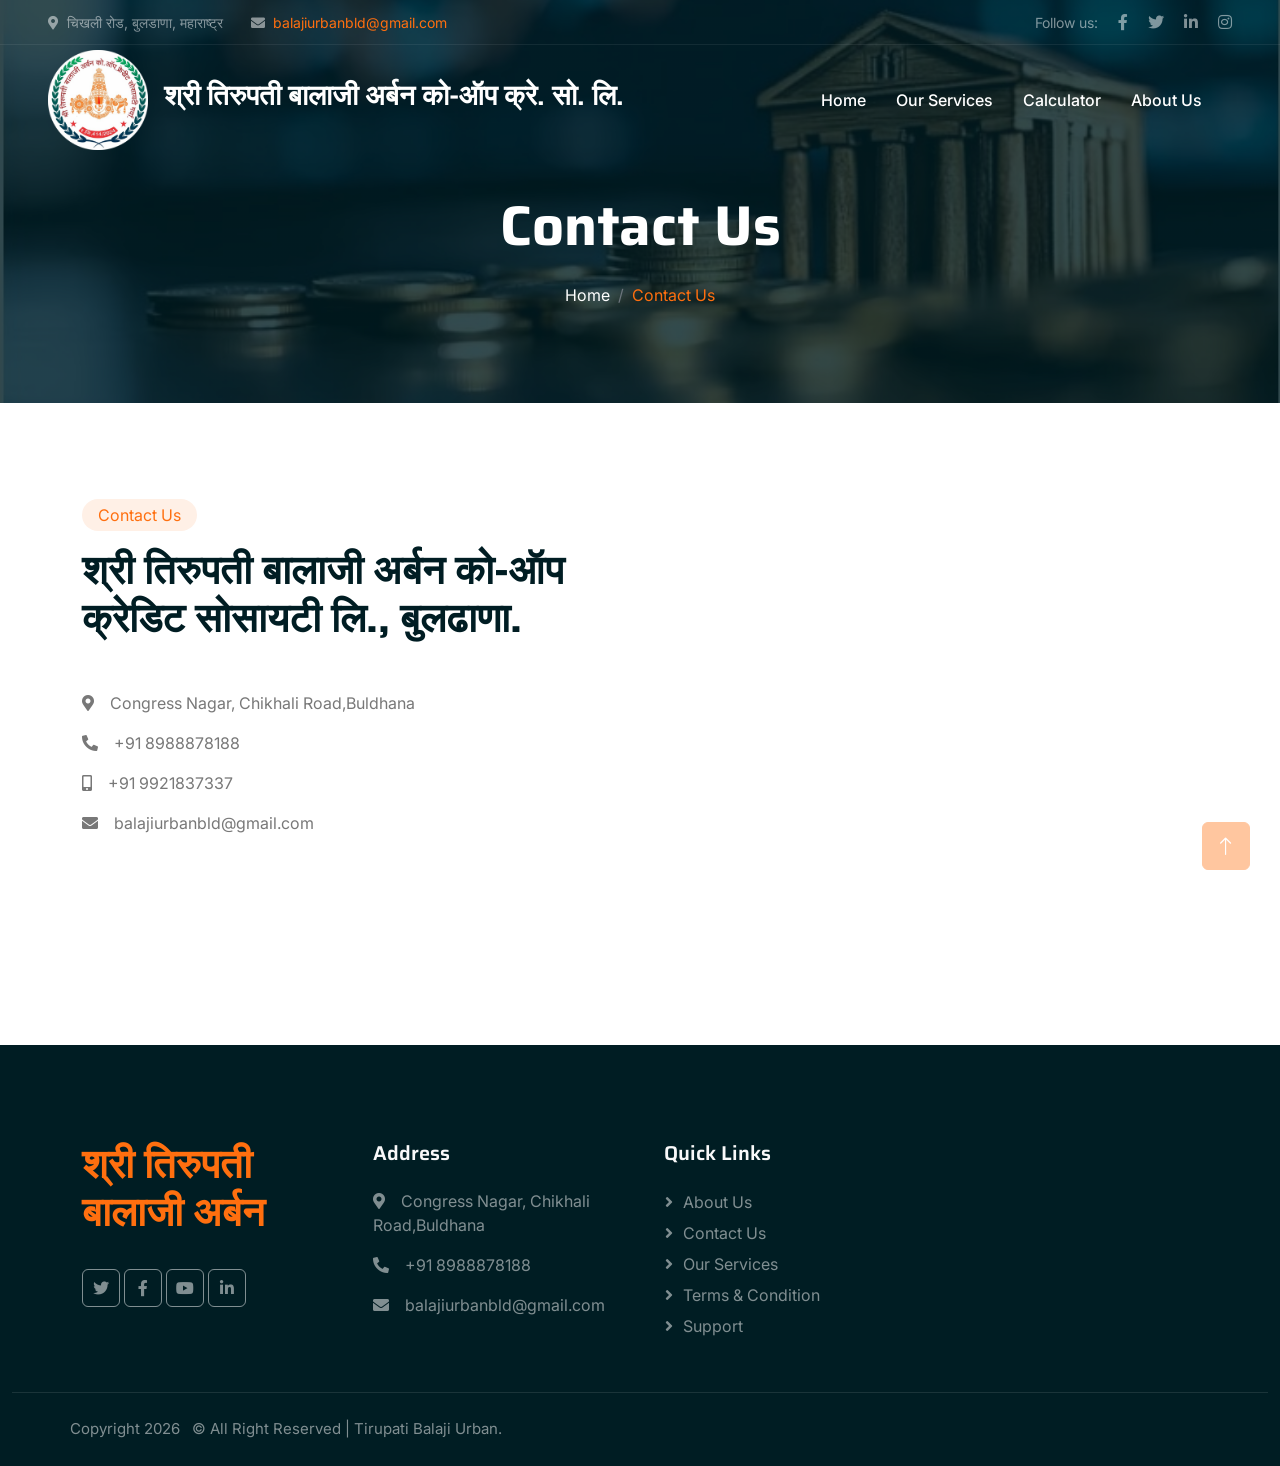
<file: contact.html>
<!DOCTYPE html>
<html lang="en">

<head>
    <meta charset="utf-8">
    <title>ChariTeam - Free Nonprofit Website Template</title>
    <meta content="width=device-width, initial-scale=1.0" name="viewport">
    <meta content="" name="keywords">
    <meta content="" name="description">

    <!-- Favicon -->
    <link href="img/favicon.ico" rel="icon">

    <!-- Google Web Fonts -->
    <link rel="preconnect" href="https://fonts.googleapis.com">
    <link rel="preconnect" href="https://fonts.gstatic.com" crossorigin>
    <link
        href="https://fonts.googleapis.com/css2?family=Inter:wght@400;500;600&family=Saira:wght@500;600;700&display=swap"
        rel="stylesheet">

    <!-- Icon Font Stylesheet -->
    <link href="https://cdnjs.cloudflare.com/ajax/libs/font-awesome/5.10.0/css/all.min.css" rel="stylesheet">
    <link href="https://cdn.jsdelivr.net/npm/bootstrap-icons@1.4.1/font/bootstrap-icons.css" rel="stylesheet">

    <!-- Libraries Stylesheet -->
    <link href="lib/animate/animate.min.css" rel="stylesheet">
    <link href="lib/owlcarousel/assets/owl.carousel.min.css" rel="stylesheet">

    <!-- Customized Bootstrap Stylesheet -->
    <link href="css/bootstrap.min.css" rel="stylesheet">

    <!-- Template Stylesheet -->
    <link href="css/style.css" rel="stylesheet">
</head>

<body>
    <!-- Spinner Start -->
    <div id="spinner"
        class="show bg-white position-fixed translate-middle w-100 vh-100 top-50 start-50 d-flex align-items-center justify-content-center">
        <div class="spinner-grow text-primary" role="status"></div>
    </div>
    <!-- Spinner End -->


    <!-- Navbar Start -->
    <div class="container-fluid fixed-top px-0 wow fadeIn" data-wow-delay="0.1s">
        <div class="top-bar text-white-50 row gx-0 align-items-center d-none d-lg-flex">
            <div class="col-lg-6 px-5 text-start">
                <small><i class="fa fa-map-marker-alt me-2"></i>चिखली रोड, बुलडाणा, महाराष्ट्र</small>
                <small class="ms-4"><i class="fa fa-envelope me-2"></i><a
                        href="mailto:balajiurbanbld@gmail.com">balajiurbanbld@gmail.com</a></small>
            </div>
            <div class="col-lg-6 px-5 text-end">
                <small>Follow us:</small>
                <a class="text-white-50 ms-3" href=""><i class="fab fa-facebook-f"></i></a>
                <a class="text-white-50 ms-3" href=""><i class="fab fa-twitter"></i></a>
                <a class="text-white-50 ms-3" href=""><i class="fab fa-linkedin-in"></i></a>
                <a class="text-white-50 ms-3" href=""><i class="fab fa-instagram"></i></a>
            </div>
        </div>

        <nav class="navbar navbar-expand-lg navbar-dark py-lg-0 px-lg-5 wow fadeIn" data-wow-delay="0.1s">
            <a href="index.html" class="navbar-brand ms-4 ms-lg-0">
                <!-- <h1 class="fw-bold text-primary m-0">Chari<span class="text-white">Team</span></h1> -->
                <img class="m-0" src="asset/logo.png" alt="Image" width="100" height="100">
            </a>
            <h3 class="text-white">श्री तिरुपती बालाजी अर्बन को-ऑप क्रे. सो. लि.</h3>
            <button type="button" class="navbar-toggler me-4" data-bs-toggle="collapse"
                data-bs-target="#navbarCollapse">
                <span class="navbar-toggler-icon"></span>
            </button>
            <div class="collapse navbar-collapse" id="navbarCollapse">
                <div class="navbar-nav ms-auto p-4 p-lg-0">
                    <a href="index.html" class="nav-item nav-link">Home</a>
                    <a href="services.html" class="nav-item nav-link">Our Services</a>
                    <a href="calculator.html" class="nav-item nav-link">Calculator</a>
                    <a href="about.html" class="nav-item nav-link">About Us</a>
                </div>

            </div>
        </nav>
    </div>
    <!-- Navbar End -->


    <!-- Page Header Start -->
    <div class="container-fluid page-headerAboutUs mb-5 wow fadeIn" data-wow-delay="0.1s">
        <div class="container text-center">
            <h1 class="display-4 text-white animated slideInDown mb-4">Contact Us</h1>
            <nav aria-label="breadcrumb animated slideInDown">
                <ol class="breadcrumb justify-content-center mb-0">
                    <li class="breadcrumb-item"><a class="text-white" href="#">Home</a></li>
                    <li class="breadcrumb-item text-primary active" aria-current="page">Contact Us</li>
                </ol>
            </nav>
        </div>
    </div>
    <!-- Page Header End -->


    <!-- Contact Start -->
    <div class="container-xxl py-5">
        <div class="container">
            <div class="row g-5">
                <div class="col-lg-6 wow fadeIn" data-wow-delay="0.1s">
                    <div class="d-inline-block rounded-pill bg-secondary text-primary py-1 px-3 mb-3">Contact Us</div>
                    <!-- <h1 class="display-6 mb-5">श्री तिरुपती बालाजी अर्बन को-ऑप क्रेडिट सोसायटी लि., बुलढाणा.</h1>
                    <p class="mb-4">The contact form is currently inactive. Get a functional and working contact form
                        with Ajax & PHP in a few minutes. Just copy and paste the files, add a little code and you're
                        done. <a href="https://htmlcodex.com/contact-form">Download Now</a>.</p> -->

                    <!-- <div class="col-lg-6 col-md-6"> -->
                        <!-- <h5 class="text-light mb-4">Address</h5> -->
                        <h1 class="display-6 mb-5">श्री तिरुपती बालाजी अर्बन को-ऑप क्रेडिट सोसायटी लि., बुलढाणा.</h1>
                        <p><i class="fa fa-map-marker-alt me-3"></i>Congress Nagar, Chikhali Road,Buldhana</p>
                        <p><i class="fa fa-phone-alt me-3"></i>+91 8988878188</p>
                        <p><i class="fa fa-mobile-alt me-3"></i>+91 9921837337</p>
                        <p><i class="fa fa-envelope me-3"></i>balajiurbanbld@gmail.com</p>
                    <!-- </div> -->

                    <!-- <form>
                        <div class="row g-3">
                            <div class="col-md-6">
                                <div class="form-floating">
                                    <input type="text" class="form-control" id="name" placeholder="Your Name">
                                    <label for="name">Your Name</label>
                                </div>
                            </div>
                            <div class="col-md-6">
                                <div class="form-floating">
                                    <input type="email" class="form-control" id="email" placeholder="Your Email">
                                    <label for="email">Your Email</label>
                                </div>
                            </div>
                            <div class="col-12">
                                <div class="form-floating">
                                    <input type="text" class="form-control" id="subject" placeholder="Subject">
                                    <label for="subject">Subject</label>
                                </div>
                            </div>
                            <div class="col-12">
                                <div class="form-floating">
                                    <textarea class="form-control" placeholder="Leave a message here" id="message"
                                        style="height: 100px"></textarea>
                                    <label for="message">Message</label>
                                </div>
                            </div>
                            <div class="col-12">
                                <button class="btn btn-primary py-2 px-3 me-3">
                                    Send Message
                                    <div class="d-inline-flex btn-sm-square bg-white text-primary rounded-circle ms-2">
                                        <i class="fa fa-arrow-right"></i>
                                    </div>
                                </button>
                            </div>
                        </div>
                    </form> -->
                </div>

                <div class="col-lg-6 wow fadeIn" data-wow-delay="0.5s" style="min-height: 450px;">
                    <div class="position-relative rounded overflow-hidden h-100">
                        <iframe class="position-relative w-100 h-100"
                            src="https://www.google.com/maps/embed?pb=!1m18!1m12!1m3!1d3736.228289296692!2d76.17707337395494!3d20.53783828099143!2m3!1f0!2f0!3f0!3m2!1i1024!2i768!4f13.1!3m3!1m2!1s0x3bd9e9dda0cbe73d%3A0xd872a3a20b91743c!2sNH753A%2C%20Maharashtra!5e0!3m2!1sen!2sin!4v1772080719539!5m2!1sen!2sin"
                            width="600" height="450" style="border:0;" allowfullscreen="" loading="lazy"
                            referrerpolicy="no-referrer-when-downgrade"></iframe>
                        <!-- <iframe class="position-relative w-100 h-100"
                            src="https://www.google.com/maps/embed?pb=!1m18!1m12!1m3!1d3001156.4288297426!2d-78.01371936852176!3d42.72876761954724!2m3!1f0!2f0!3f0!3m2!1i1024!2i768!4f13.1!3m3!1m2!1s0x4ccc4bf0f123a5a9%3A0xddcfc6c1de189567!2sNew%20York%2C%20USA!5e0!3m2!1sen!2sbd!4v1603794290143!5m2!1sen!2sbd"
                            frameborder="0" style="min-height: 450px; border:0;" allowfullscreen="" aria-hidden="false"
                            tabindex="0"></iframe> -->
                    </div>
                </div>
            </div>
        </div>
    </div>
    <!-- Contact End -->


    <!-- Footer Start -->
    <div class="container-fluid bg-dark text-white-50 footer mt-5 pt-5 wow fadeIn" data-wow-delay="0.1s">
        <div class="container py-5">
            <div class="row g-5">
                <div class="col-lg-3 col-md-6">
                    <h1 class="fw-bold text-primary mb-4">श्री तिरुपती बालाजी अर्बन</h1>
                    <!-- <p>Diam dolor diam ipsum sit. Aliqu diam amet diam et eos. Clita erat ipsum et lorem et sit, sed
                        stet lorem sit clita</p> -->
                    <div class="d-flex pt-2">
                        <a class="btn btn-square me-1" href=""><i class="fab fa-twitter"></i></a>
                        <a class="btn btn-square me-1" href=""><i class="fab fa-facebook-f"></i></a>
                        <a class="btn btn-square me-1" href=""><i class="fab fa-youtube"></i></a>
                        <a class="btn btn-square me-0" href=""><i class="fab fa-linkedin-in"></i></a>
                    </div>
                </div>
                <div class="col-lg-3 col-md-6">
                    <h5 class="text-light mb-4">Address</h5>
                    <p><i class="fa fa-map-marker-alt me-3"></i>Congress Nagar, Chikhali Road,Buldhana</p>
                    <p><i class="fa fa-phone-alt me-3"></i>+91 8988878188</p>
                    <p><i class="fa fa-envelope me-3"></i>balajiurbanbld@gmail.com</p>
                </div>
                <div class="col-lg-3 col-md-6">
                    <h5 class="text-light mb-4">Quick Links</h5>
                    <a class="btn btn-link" href="">About Us</a>
                    <a class="btn btn-link" href="">Contact Us</a>
                    <a class="btn btn-link" href="">Our Services</a>
                    <a class="btn btn-link" href="">Terms & Condition</a>
                    <a class="btn btn-link" href="">Support</a>
                </div>
                <div class="col-lg-3 col-md-6">
                    <!-- <h5 class="text-light mb-4">Newsletter</h5>
                    <p>Dolor amet sit justo amet elitr clita ipsum elitr est.</p>
                    <div class="position-relative mx-auto" style="max-width: 400px;">
                        <input class="form-control bg-transparent w-100 py-3 ps-4 pe-5" type="text"
                            placeholder="Your email">
                        <button type="button"
                            class="btn btn-primary py-2 position-absolute top-0 end-0 mt-2 me-2">SignUp</button>
                    </div> -->
                </div>
            </div>
        </div>
        <div class="container-fluid copyright">
            <div class="container">
                <div class="row">
                    Copyright 2026
                    <div class="col-md-6 text-center text-md-start mb-3 mb-md-0">
                        &copy; All Right Reserved | Tirupati Balaji Urban.
                    </div>

                </div>
            </div>
        </div>
    </div>
    <!-- Footer End -->


    <!-- Back to Top -->
    <a href="#" class="btn btn-lg btn-primary btn-lg-square back-to-top"><i class="bi bi-arrow-up"></i></a>


    <!-- JavaScript Libraries -->
    <script src="https://code.jquery.com/jquery-3.4.1.min.js"></script>
    <script src="https://cdn.jsdelivr.net/npm/bootstrap@5.0.0/dist/js/bootstrap.bundle.min.js"></script>
    <script src="lib/wow/wow.min.js"></script>
    <script src="lib/easing/easing.min.js"></script>
    <script src="lib/waypoints/waypoints.min.js"></script>
    <script src="lib/owlcarousel/owl.carousel.min.js"></script>
    <script src="lib/parallax/parallax.min.js"></script>

    <!-- Template Javascript -->
    <script src="js/main.js"></script>
</body>

</html>
</file>
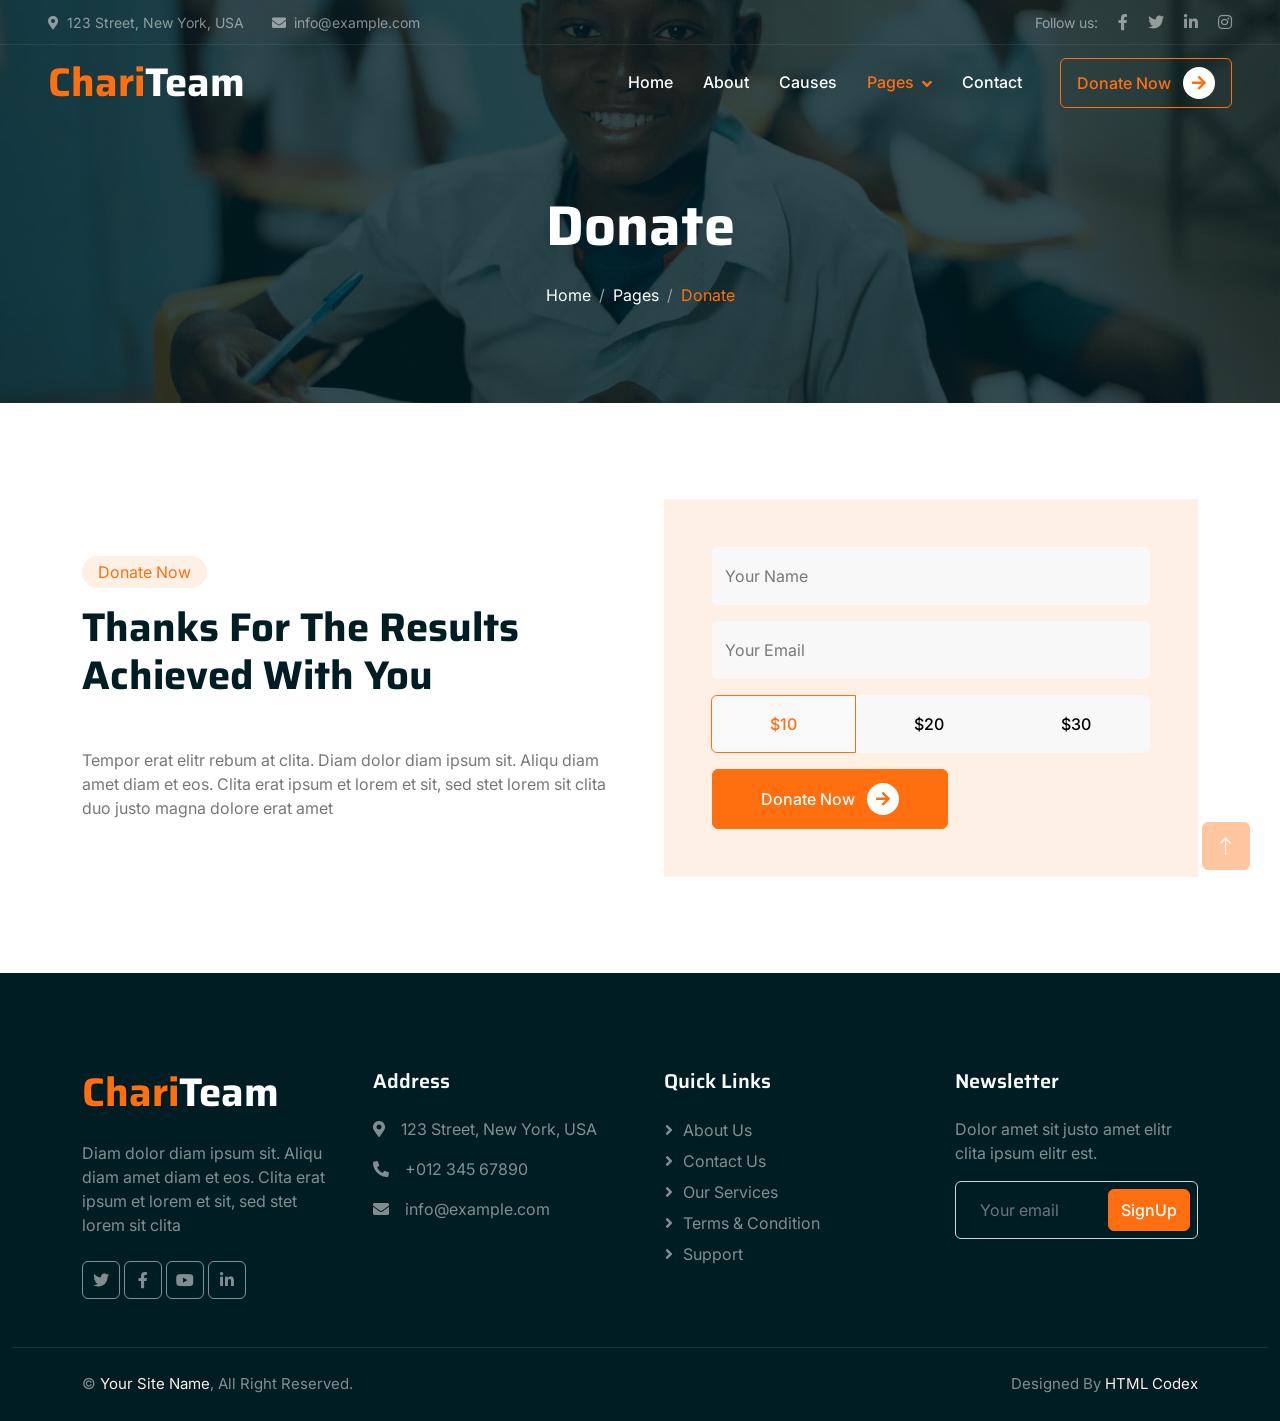
<file: donate.html>
<!DOCTYPE html>
<html lang="en">

<head>
    <meta charset="utf-8">
    <title>ChariTeam - Free Nonprofit Website Template</title>
    <meta content="width=device-width, initial-scale=1.0" name="viewport">
    <meta content="" name="keywords">
    <meta content="" name="description">

    <!-- Favicon -->
    <link href="img/favicon.ico" rel="icon">

    <!-- Google Web Fonts -->
    <link rel="preconnect" href="https://fonts.googleapis.com">
    <link rel="preconnect" href="https://fonts.gstatic.com" crossorigin>
    <link href="https://fonts.googleapis.com/css2?family=Inter:wght@400;500;600&family=Saira:wght@500;600;700&display=swap" rel="stylesheet"> 

    <!-- Icon Font Stylesheet -->
    <link href="https://cdnjs.cloudflare.com/ajax/libs/font-awesome/5.10.0/css/all.min.css" rel="stylesheet">
    <link href="https://cdn.jsdelivr.net/npm/bootstrap-icons@1.4.1/font/bootstrap-icons.css" rel="stylesheet">

    <!-- Libraries Stylesheet -->
    <link href="lib/animate/animate.min.css" rel="stylesheet">
    <link href="lib/owlcarousel/assets/owl.carousel.min.css" rel="stylesheet">

    <!-- Customized Bootstrap Stylesheet -->
    <link href="css/bootstrap.min.css" rel="stylesheet">

    <!-- Template Stylesheet -->
    <link href="css/style.css" rel="stylesheet">
</head>

<body>
    <!-- Spinner Start -->
    <div id="spinner" class="show bg-white position-fixed translate-middle w-100 vh-100 top-50 start-50 d-flex align-items-center justify-content-center">
        <div class="spinner-grow text-primary" role="status"></div>
    </div>
    <!-- Spinner End -->


    <!-- Navbar Start -->
    <div class="container-fluid fixed-top px-0 wow fadeIn" data-wow-delay="0.1s">
        <div class="top-bar text-white-50 row gx-0 align-items-center d-none d-lg-flex">
            <div class="col-lg-6 px-5 text-start">
                <small><i class="fa fa-map-marker-alt me-2"></i>123 Street, New York, USA</small>
                <small class="ms-4"><i class="fa fa-envelope me-2"></i>info@example.com</small>
            </div>
            <div class="col-lg-6 px-5 text-end">
                <small>Follow us:</small>
                <a class="text-white-50 ms-3" href=""><i class="fab fa-facebook-f"></i></a>
                <a class="text-white-50 ms-3" href=""><i class="fab fa-twitter"></i></a>
                <a class="text-white-50 ms-3" href=""><i class="fab fa-linkedin-in"></i></a>
                <a class="text-white-50 ms-3" href=""><i class="fab fa-instagram"></i></a>
            </div>
        </div>

        <nav class="navbar navbar-expand-lg navbar-dark py-lg-0 px-lg-5 wow fadeIn" data-wow-delay="0.1s">
            <a href="index.html" class="navbar-brand ms-4 ms-lg-0">
                <h1 class="fw-bold text-primary m-0">Chari<span class="text-white">Team</span></h1>
            </a>
            <button type="button" class="navbar-toggler me-4" data-bs-toggle="collapse" data-bs-target="#navbarCollapse">
                <span class="navbar-toggler-icon"></span>
            </button>
            <div class="collapse navbar-collapse" id="navbarCollapse">
                <div class="navbar-nav ms-auto p-4 p-lg-0">
                    <a href="index.html" class="nav-item nav-link">Home</a>
                    <a href="about.html" class="nav-item nav-link">About</a>
                    <a href="causes.html" class="nav-item nav-link">Causes</a>
                    <div class="nav-item dropdown">
                        <a href="#" class="nav-link dropdown-toggle active" data-bs-toggle="dropdown">Pages</a>
                        <div class="dropdown-menu m-0">
                            <a href="service.html" class="dropdown-item">Service</a>
                            <a href="donate.html" class="dropdown-item active">Donate</a>
                            <a href="team.html" class="dropdown-item">Our Team</a>
                            <a href="testimonial.html" class="dropdown-item">Testimonial</a>
                            <a href="404.html" class="dropdown-item">404 Page</a>
                        </div>
                    </div>
                    <a href="contact.html" class="nav-item nav-link">Contact</a>
                </div>
                <div class="d-none d-lg-flex ms-2">
                    <a class="btn btn-outline-primary py-2 px-3" href="">
                        Donate Now
                        <div class="d-inline-flex btn-sm-square bg-white text-primary rounded-circle ms-2">
                            <i class="fa fa-arrow-right"></i>
                        </div>
                    </a>
                </div>
            </div>
        </nav>
    </div>
    <!-- Navbar End -->


    <!-- Page Header Start -->
    <div class="container-fluid page-header mb-5 wow fadeIn" data-wow-delay="0.1s">
        <div class="container text-center">
            <h1 class="display-4 text-white animated slideInDown mb-4">Donate</h1>
            <nav aria-label="breadcrumb animated slideInDown">
                <ol class="breadcrumb justify-content-center mb-0">
                    <li class="breadcrumb-item"><a class="text-white" href="#">Home</a></li>
                    <li class="breadcrumb-item"><a class="text-white" href="#">Pages</a></li>
                    <li class="breadcrumb-item text-primary active" aria-current="page">Donate</li>
                </ol>
            </nav>
        </div>
    </div>
    <!-- Page Header End -->


    <!-- Donate Start -->
    <div class="container-fluid py-5">
        <div class="container">
            <div class="row g-5 align-items-center">
                <div class="col-lg-6 wow fadeIn" data-wow-delay="0.1s">
                    <div class="d-inline-block rounded-pill bg-secondary text-primary py-1 px-3 mb-3">Donate Now</div>
                    <h1 class="display-6 mb-5">Thanks For The Results Achieved With You</h1>
                    <p class="mb-0">Tempor erat elitr rebum at clita. Diam dolor diam ipsum sit. Aliqu diam amet diam et eos. Clita erat ipsum et lorem et sit, sed stet lorem sit clita duo justo magna dolore erat amet</p>
                </div>
                <div class="col-lg-6 wow fadeIn" data-wow-delay="0.5s">
                    <div class="h-100 bg-secondary p-5">
                        <form>
                            <div class="row g-3">
                                <div class="col-12">
                                    <div class="form-floating">
                                        <input type="text" class="form-control bg-light border-0" id="name" placeholder="Your Name">
                                        <label for="name">Your Name</label>
                                    </div>
                                </div>
                                <div class="col-12">
                                    <div class="form-floating">
                                        <input type="email" class="form-control bg-light border-0" id="email" placeholder="Your Email">
                                        <label for="email">Your Email</label>
                                    </div>
                                </div>
                                <div class="col-12">
                                    <div class="btn-group d-flex justify-content-around">
                                        <input type="radio" class="btn-check" name="btnradio" id="btnradio1" checked>
                                        <label class="btn btn-light py-3" for="btnradio1">$10</label>

                                        <input type="radio" class="btn-check" name="btnradio" id="btnradio2">
                                        <label class="btn btn-light py-3" for="btnradio2">$20</label>

                                        <input type="radio" class="btn-check" name="btnradio" id="btnradio3">
                                        <label class="btn btn-light py-3" for="btnradio3">$30</label>
                                    </div>
                                </div>
                                <div class="col-12">
                                    <button class="btn btn-primary px-5" style="height: 60px;">
                                        Donate Now
                                        <div class="d-inline-flex btn-sm-square bg-white text-primary rounded-circle ms-2">
                                            <i class="fa fa-arrow-right"></i>
                                        </div>
                                    </button>
                                </div>
                            </div>
                        </form>
                    </div>
                </div>
            </div>
        </div>
    </div>
    <!-- Donate End -->
        

    <!-- Footer Start -->
    <div class="container-fluid bg-dark text-white-50 footer mt-5 pt-5 wow fadeIn" data-wow-delay="0.1s">
        <div class="container py-5">
            <div class="row g-5">
                <div class="col-lg-3 col-md-6">
                    <h1 class="fw-bold text-primary mb-4">Chari<span class="text-white">Team</span></h1>
                    <p>Diam dolor diam ipsum sit. Aliqu diam amet diam et eos. Clita erat ipsum et lorem et sit, sed stet lorem sit clita</p>
                    <div class="d-flex pt-2">
                        <a class="btn btn-square me-1" href=""><i class="fab fa-twitter"></i></a>
                        <a class="btn btn-square me-1" href=""><i class="fab fa-facebook-f"></i></a>
                        <a class="btn btn-square me-1" href=""><i class="fab fa-youtube"></i></a>
                        <a class="btn btn-square me-0" href=""><i class="fab fa-linkedin-in"></i></a>
                    </div>
                </div>
                <div class="col-lg-3 col-md-6">
                    <h5 class="text-light mb-4">Address</h5>
                    <p><i class="fa fa-map-marker-alt me-3"></i>123 Street, New York, USA</p>
                    <p><i class="fa fa-phone-alt me-3"></i>+012 345 67890</p>
                    <p><i class="fa fa-envelope me-3"></i>info@example.com</p>
                </div>
                <div class="col-lg-3 col-md-6">
                    <h5 class="text-light mb-4">Quick Links</h5>
                    <a class="btn btn-link" href="">About Us</a>
                    <a class="btn btn-link" href="">Contact Us</a>
                    <a class="btn btn-link" href="">Our Services</a>
                    <a class="btn btn-link" href="">Terms & Condition</a>
                    <a class="btn btn-link" href="">Support</a>
                </div>
                <div class="col-lg-3 col-md-6">
                    <h5 class="text-light mb-4">Newsletter</h5>
                    <p>Dolor amet sit justo amet elitr clita ipsum elitr est.</p>
                    <div class="position-relative mx-auto" style="max-width: 400px;">
                        <input class="form-control bg-transparent w-100 py-3 ps-4 pe-5" type="text" placeholder="Your email">
                        <button type="button" class="btn btn-primary py-2 position-absolute top-0 end-0 mt-2 me-2">SignUp</button>
                    </div>
                </div>
            </div>
        </div>
        <div class="container-fluid copyright">
            <div class="container">
                <div class="row">
                    <div class="col-md-6 text-center text-md-start mb-3 mb-md-0">
                        &copy; <a href="#">Your Site Name</a>, All Right Reserved.
                    </div>
                    <div class="col-md-6 text-center text-md-end">
                        <!--/*** This template is free as long as you keep the footer author’s credit link/attribution link/backlink. If you'd like to use the template without the footer author’s credit link/attribution link/backlink, you can purchase the Credit Removal License from "https://htmlcodex.com/credit-removal". Thank you for your support. ***/-->
                        Designed By <a href="https://htmlcodex.com">HTML Codex</a>
                    </div>
                </div>
            </div>
        </div>
    </div>
    <!-- Footer End -->


    <!-- Back to Top -->
    <a href="#" class="btn btn-lg btn-primary btn-lg-square back-to-top"><i class="bi bi-arrow-up"></i></a>


    <!-- JavaScript Libraries -->
    <script src="https://code.jquery.com/jquery-3.4.1.min.js"></script>
    <script src="https://cdn.jsdelivr.net/npm/bootstrap@5.0.0/dist/js/bootstrap.bundle.min.js"></script>
    <script src="lib/wow/wow.min.js"></script>
    <script src="lib/easing/easing.min.js"></script>
    <script src="lib/waypoints/waypoints.min.js"></script>
    <script src="lib/owlcarousel/owl.carousel.min.js"></script>
    <script src="lib/parallax/parallax.min.js"></script>

    <!-- Template Javascript -->
    <script src="js/main.js"></script>
</body>

</html>
</file>
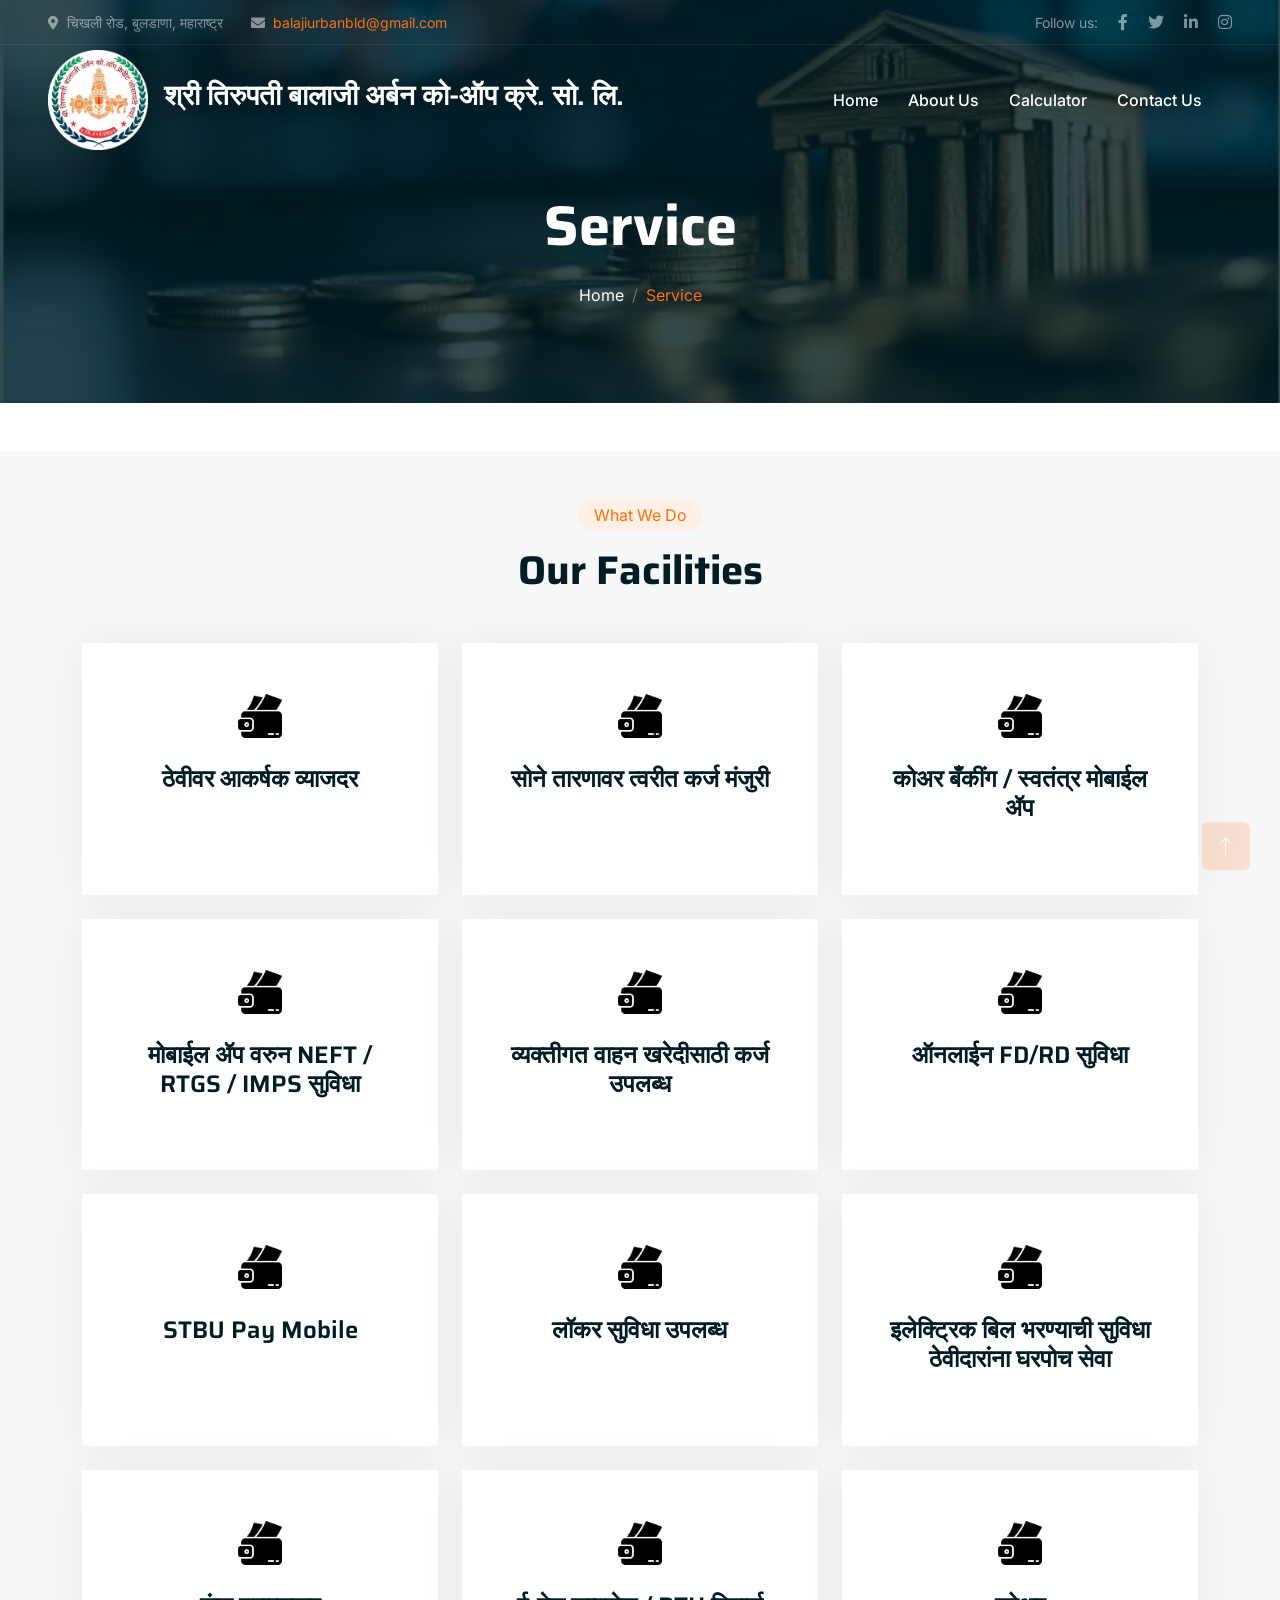
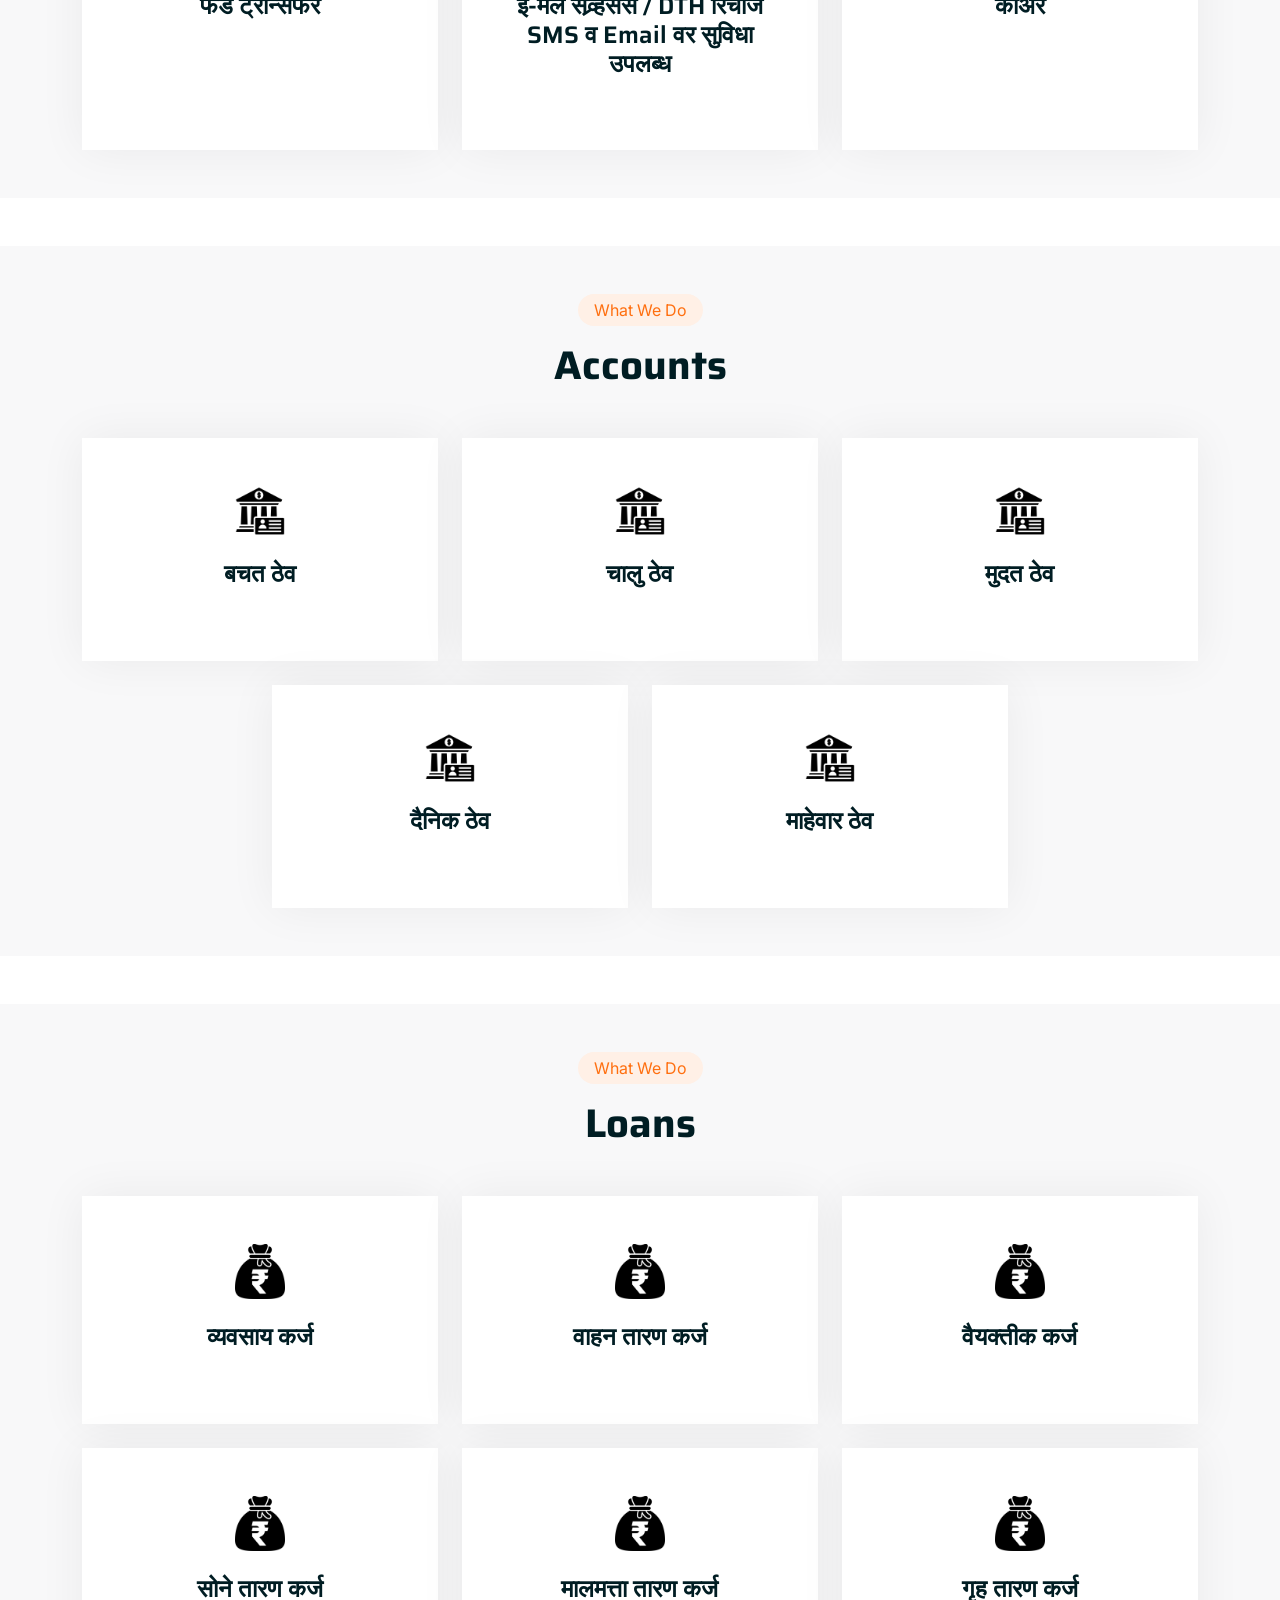
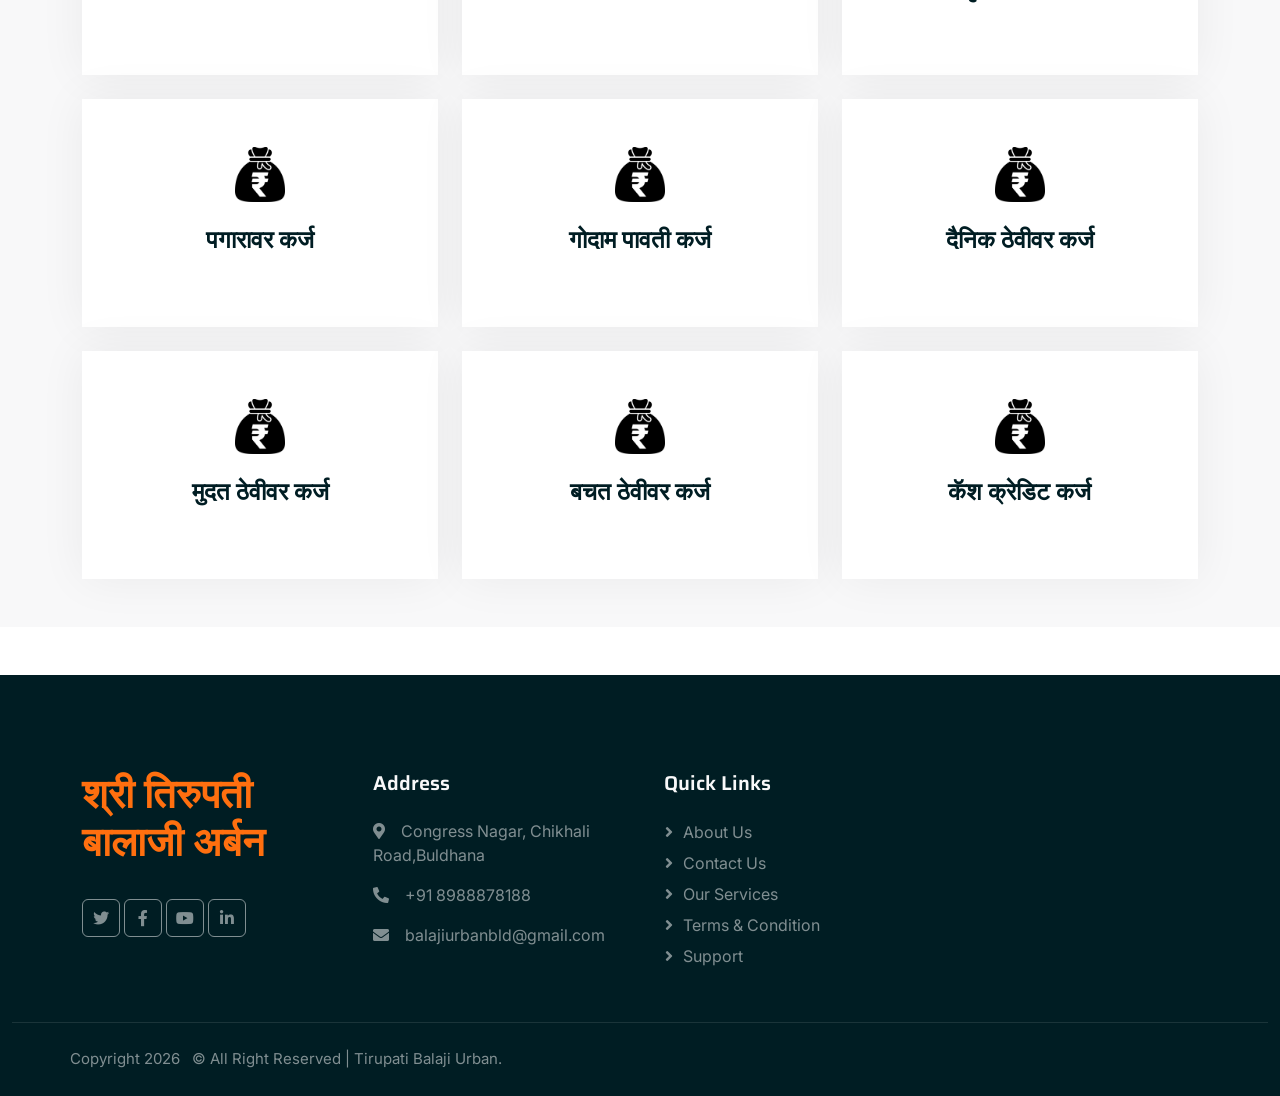
<file: service.html>
<!DOCTYPE html>
<html lang="en">

<head>
    <meta charset="utf-8">
    <title>ChariTeam - Free Nonprofit Website Template</title>
    <meta content="width=device-width, initial-scale=1.0" name="viewport">
    <meta content="" name="keywords">
    <meta content="" name="description">

    <!-- Favicon -->
    <link href="img/favicon.ico" rel="icon">

    <!-- Google Web Fonts -->
    <link rel="preconnect" href="https://fonts.googleapis.com">
    <link rel="preconnect" href="https://fonts.gstatic.com" crossorigin>
    <link
        href="https://fonts.googleapis.com/css2?family=Inter:wght@400;500;600&family=Saira:wght@500;600;700&display=swap"
        rel="stylesheet">

    <!-- Icon Font Stylesheet -->
    <link href="https://cdnjs.cloudflare.com/ajax/libs/font-awesome/5.10.0/css/all.min.css" rel="stylesheet">
    <link href="https://cdn.jsdelivr.net/npm/bootstrap-icons@1.4.1/font/bootstrap-icons.css" rel="stylesheet">

    <!-- Libraries Stylesheet -->
    <link href="lib/animate/animate.min.css" rel="stylesheet">
    <link href="lib/owlcarousel/assets/owl.carousel.min.css" rel="stylesheet">

    <!-- Customized Bootstrap Stylesheet -->
    <link href="css/bootstrap.min.css" rel="stylesheet">

    <!-- Template Stylesheet -->
    <link href="css/style.css" rel="stylesheet">
</head>

<body>
    <!-- Spinner Start -->
    <div id="spinner"
        class="show bg-white position-fixed translate-middle w-100 vh-100 top-50 start-50 d-flex align-items-center justify-content-center">
        <div class="spinner-grow text-primary" role="status"></div>
    </div>
    <!-- Spinner End -->


    <!-- Navbar Start -->
    <div class="container-fluid fixed-top px-0 wow fadeIn" data-wow-delay="0.1s">
        <div class="top-bar text-white-50 row gx-0 align-items-center d-none d-lg-flex">
            <div class="col-lg-6 px-5 text-start">
                <small><i class="fa fa-map-marker-alt me-2"></i>चिखली रोड, बुलडाणा, महाराष्ट्र</small>
                <small class="ms-4"><i class="fa fa-envelope me-2"></i><a
                        href="mailto:balajiurbanbld@gmail.com">balajiurbanbld@gmail.com</a></small>
            </div>
            <div class="col-lg-6 px-5 text-end">
                <small>Follow us:</small>
                <a class="text-white-50 ms-3" href=""><i class="fab fa-facebook-f"></i></a>
                <a class="text-white-50 ms-3" href=""><i class="fab fa-twitter"></i></a>
                <a class="text-white-50 ms-3" href=""><i class="fab fa-linkedin-in"></i></a>
                <a class="text-white-50 ms-3" href=""><i class="fab fa-instagram"></i></a>
            </div>
        </div>

        <nav class="navbar navbar-expand-lg navbar-dark py-lg-0 px-lg-5 wow fadeIn" data-wow-delay="0.1s">
            <a href="index.html" class="navbar-brand ms-4 ms-lg-0">
                <!-- <h1 class="fw-bold text-primary m-0">Chari<span class="text-white">Team</span></h1> -->
                <img class="m-0" src="asset/logo.png" alt="Image" width="100" height="100">
            </a>
            <h3 class="text-white">श्री तिरुपती बालाजी अर्बन को-ऑप क्रे. सो. लि.</h3>
            <button type="button" class="navbar-toggler me-4" data-bs-toggle="collapse"
                data-bs-target="#navbarCollapse">
                <span class="navbar-toggler-icon"></span>
            </button>
            <div class="collapse navbar-collapse" id="navbarCollapse">
                <div class="navbar-nav ms-auto p-4 p-lg-0">
                    <a href="index.html" class="nav-item nav-link">Home</a>
                    <!-- <a href="services.html" class="nav-item nav-link">Our Services</a> -->
                     <a href="about.html" class="nav-item nav-link">About Us</a> 
                     <a href="calculator.html" class="nav-item nav-link">Calculator</a> 
                    <a href="contact.html" class="nav-item nav-link">Contact Us</a>
                </div>

            </div>
        </nav>
    </div>

    <!-- Navbar End -->


    <!-- Page Header Start -->
    <div class="container-fluid page-headerAboutUs mb-5 wow fadeIn" data-wow-delay="0.1s">
        <div class="container text-center">
            <h1 class="display-4 text-white animated slideInDown mb-4">Service</h1>
            <nav aria-label="breadcrumb animated slideInDown">
                <ol class="breadcrumb justify-content-center mb-0">
                    <li class="breadcrumb-item"><a class="text-white" href="#">Home</a></li>
                    <li class="breadcrumb-item text-primary active" aria-current="page">Service</li>
                </ol>
            </nav>
        </div>
    </div>
    <!-- Page Header End -->


    <!-- Facilities Start -->
    <div class="container-xxl bg-light my-5 py-5">
        <div class="container">
            <div class="text-center mx-auto mb-5 wow fadeInUp" data-wow-delay="0.1s" style="max-width: 500px;">
                <div class="d-inline-block rounded-pill bg-secondary text-primary py-1 px-3 mb-3">What We Do</div>
                <h1 class="display-6 mb-5">Our Facilities</h1>
            </div>
            <div class="row g-4 justify-content-center">
                <div class="col-lg-4 col-md-6 wow fadeInUp" data-wow-delay="0.1s">
                    <div class="service-item bg-white text-center h-100 p-4 p-xl-5">
                        <img class="img-fluid mb-4" src="asset/wallet.png" alt="" width="50" height="50">
                        <h4 class="mb-3">ठेवीवर आकर्षक व्याजदर</h4>
                        <p class="mb-4"></p>

                    </div>
                </div>
                <div class="col-lg-4 col-md-6 wow fadeInUp" data-wow-delay="0.3s">
                    <div class="service-item bg-white text-center h-100 p-4 p-xl-5">
                        <img class="img-fluid mb-4" src="asset/wallet.png" alt=""width="50" height="50">
                        <h4 class="mb-3">सोने तारणावर त्वरीत कर्ज मंजुरी</h4>
                        <p class="mb-4"></p>

                    </div>
                </div>
                <div class="col-lg-4 col-md-6 wow fadeInUp" data-wow-delay="0.5s">
                    <div class="service-item bg-white text-center h-100 p-4 p-xl-5">
                        <img class="img-fluid mb-4" src="asset/wallet.png" alt="" width="50" height="50">
                        <h4 class="mb-3">कोअर बँकींग / स्वतंत्र मोबाईल ॲप</h4>
                        <p class="mb-4"></p>

                    </div>
                </div>
                <div class="col-lg-4 col-md-6 wow fadeInUp" data-wow-delay="0.5s">
                    <div class="service-item bg-white text-center h-100 p-4 p-xl-5">
                        <img class="img-fluid mb-4" src="asset/wallet.png" alt="" width="50" height="50">
                        <h4 class="mb-3">मोबाईल ॲप वरुन NEFT / RTGS / IMPS सुविधा</h4>
                        <p class="mb-4"></p>

                    </div>
                </div>
                <div class="col-lg-4 col-md-6 wow fadeInUp" data-wow-delay="0.5s">
                    <div class="service-item bg-white text-center h-100 p-4 p-xl-5">
                        <img class="img-fluid mb-4" src="asset/wallet.png" alt="" width="50" height="50">
                        <h4 class="mb-3">व्यक्तीगत वाहन खरेदीसाठी कर्ज उपलब्ध</h4>
                        <p class="mb-4"></p>

                    </div>
                </div>
                <div class="col-lg-4 col-md-6 wow fadeInUp" data-wow-delay="0.5s">
                    <div class="service-item bg-white text-center h-100 p-4 p-xl-5">
                        <img class="img-fluid mb-4" src="asset/wallet.png" alt="" width="50" height="50">
                        <h4 class="mb-3">ऑनलाईन FD/RD सुविधा</h4>
                        <p class="mb-4"></p>

                    </div>
                </div>
                <div class="col-lg-4 col-md-6 wow fadeInUp" data-wow-delay="0.5s">
                    <div class="service-item bg-white text-center h-100 p-4 p-xl-5">
                        <img class="img-fluid mb-4" src="asset/wallet.png" alt="" width="50" height="50">
                        <h4 class="mb-3">STBU Pay Mobile</h4>
                        <p class="mb-4"></p>

                    </div>
                </div>
                <div class="col-lg-4 col-md-6 wow fadeInUp" data-wow-delay="0.5s">
                    <div class="service-item bg-white text-center h-100 p-4 p-xl-5">
                        <img class="img-fluid mb-4" src="asset/wallet.png" alt="" width="50" height="50">
                        <h4 class="mb-3">लॉकर सुविधा उपलब्ध</h4>
                        <p class="mb-4"></p>

                    </div>
                </div>
                <div class="col-lg-4 col-md-6 wow fadeInUp" data-wow-delay="0.5s">
                    <div class="service-item bg-white text-center h-100 p-4 p-xl-5">
                        <img class="img-fluid mb-4" src="asset/wallet.png" alt="" width="50" height="50">
                        <h4 class="mb-3">इलेक्ट्रिक बिल भरण्याची सुविधा ठेवीदारांना घरपोच सेवा</h4>
                        <p class="mb-4"></p>

                    </div>
                </div>
                <div class="col-lg-4 col-md-6 wow fadeInUp" data-wow-delay="0.5s">
                    <div class="service-item bg-white text-center h-100 p-4 p-xl-5">
                        <img class="img-fluid mb-4" src="asset/wallet.png" alt="" width="50" height="50">
                        <h4 class="mb-3">फंड ट्रान्सफर</h4>
                        <p class="mb-4"></p>

                    </div>
                </div>
                <div class="col-lg-4 col-md-6 wow fadeInUp" data-wow-delay="0.5s">
                    <div class="service-item bg-white text-center h-100 p-4 p-xl-5">
                        <img class="img-fluid mb-4" src="asset/wallet.png" alt="" width="50" height="50">
                        <h4 class="mb-3">ई-मेल सव्र्हसेस / DTH रिचार्ज SMS व Email वर सुविधा उपलब्ध</h4>
                        <p class="mb-4"></p>

                    </div>
                </div>
                <div class="col-lg-4 col-md-6 wow fadeInUp" data-wow-delay="0.5s">
                    <div class="service-item bg-white text-center h-100 p-4 p-xl-5">
                        <img class="img-fluid mb-4" src="asset/wallet.png" alt="" width="50" height="50">
                        <h4 class="mb-3">कोअर</h4>
                        <p class="mb-4"></p>

                    </div>
                </div>
            </div>
        </div>
    </div>
    <!-- Facilities End -->

    <!-- Service Start -->
    <div class="container-xxl bg-light my-5 py-5">
        <div class="container">
            <div class="text-center mx-auto mb-5 wow fadeInUp" data-wow-delay="0.1s" style="max-width: 500px;">
                <div class="d-inline-block rounded-pill bg-secondary text-primary py-1 px-3 mb-3">What We Do</div>
                <h1 class="display-6 mb-5">Accounts</h1>
            </div>
            <div class="row g-4 justify-content-center">
                <div class="col-lg-4 col-md-6 wow fadeInUp" data-wow-delay="0.5s">
                    <div class="service-item bg-white text-center h-100 p-4 p-xl-5">
                        <img class="img-fluid mb-4" src="asset/account.png" alt="" width="50" height="50">
                        <h4 class="mb-3">बचत ठेव</h4>
                        <p class="mb-4"></p>

                    </div>
                </div>
                <div class="col-lg-4 col-md-6 wow fadeInUp" data-wow-delay="0.5s">
                    <div class="service-item bg-white text-center h-100 p-4 p-xl-5">
                        <img class="img-fluid mb-4" src="asset/account.png" alt="" width="50" height="50">
                        <h4 class="mb-3">चालु ठेव</h4>
                        <p class="mb-4"></p>

                    </div>
                </div>
                <div class="col-lg-4 col-md-6 wow fadeInUp" data-wow-delay="0.5s">
                    <div class="service-item bg-white text-center h-100 p-4 p-xl-5">
                        <img class="img-fluid mb-4" src="asset/account.png" alt="" width="50" height="50">
                        <h4 class="mb-3">मुदत ठेव</h4>
                        <p class="mb-4"></p>

                    </div>
                </div>
                <div class="col-lg-4 col-md-6 wow fadeInUp" data-wow-delay="0.5s">
                    <div class="service-item bg-white text-center h-100 p-4 p-xl-5">
                        <img class="img-fluid mb-4" src="asset/account.png" alt="" width="50" height="50">
                        <h4 class="mb-3">दैनिक ठेव</h4>
                        <p class="mb-4"></p>

                    </div>
                </div>
                <div class="col-lg-4 col-md-6 wow fadeInUp" data-wow-delay="0.5s">
                    <div class="service-item bg-white text-center h-100 p-4 p-xl-5">
                        <img class="img-fluid mb-4" src="asset/account.png" alt="" width="50" height="50">
                        <h4 class="mb-3">माहेवार ठेव</h4>
                        <p class="mb-4"></p>

                    </div>
                </div>

            </div>
        </div>
    </div>
    <!-- Service End -->

    <!-- Service Start -->
    <div class="container-xxl bg-light my-5 py-5">
        <div class="container">
            <div class="text-center mx-auto mb-5 wow fadeInUp" data-wow-delay="0.1s" style="max-width: 500px;">
                <div class="d-inline-block rounded-pill bg-secondary text-primary py-1 px-3 mb-3">What We Do</div>
                <h1 class="display-6 mb-5">Loans</h1>
            </div>
            <div class="row g-4 justify-content-center">
                <div class="col-lg-4 col-md-6 wow fadeInUp" data-wow-delay="0.5s">
                    <div class="service-item bg-white text-center h-100 p-4 p-xl-5">
                        <img class="img-fluid mb-4" src="asset/rupee.png" alt="" width="50" height="50">
                        <h4 class="mb-3">व्यवसाय कर्ज</h4>
                        <p class="mb-4"></p>

                    </div>
                </div>
                <div class="col-lg-4 col-md-6 wow fadeInUp" data-wow-delay="0.5s">
                    <div class="service-item bg-white text-center h-100 p-4 p-xl-5">
                        <img class="img-fluid mb-4" src="asset/rupee.png" alt="" width="50" height="50">
                        <h4 class="mb-3">वाहन तारण कर्ज</h4>
                        <p class="mb-4"></p>

                    </div>
                </div>
                <div class="col-lg-4 col-md-6 wow fadeInUp" data-wow-delay="0.5s">
                    <div class="service-item bg-white text-center h-100 p-4 p-xl-5">
                        <img class="img-fluid mb-4" src="asset/rupee.png" alt="" width="50" height="50">
                        <h4 class="mb-3">वैयक्तीक कर्ज</h4>
                        <p class="mb-4"></p>

                    </div>
                </div>
                <div class="col-lg-4 col-md-6 wow fadeInUp" data-wow-delay="0.5s">
                    <div class="service-item bg-white text-center h-100 p-4 p-xl-5">
                        <img class="img-fluid mb-4" src="asset/rupee.png" alt="" width="50" height="50">
                        <h4 class="mb-3">सोने तारण कर्ज</h4>
                        <p class="mb-4"></p>

                    </div>
                </div>
                <div class="col-lg-4 col-md-6 wow fadeInUp" data-wow-delay="0.5s">
                    <div class="service-item bg-white text-center h-100 p-4 p-xl-5">
                        <img class="img-fluid mb-4" src="asset/rupee.png" alt="" width="50" height="50">
                        <h4 class="mb-3">मालमत्ता तारण कर्ज</h4>
                        <p class="mb-4"></p>

                    </div>
                </div>
                <div class="col-lg-4 col-md-6 wow fadeInUp" data-wow-delay="0.5s">
                    <div class="service-item bg-white text-center h-100 p-4 p-xl-5">
                        <img class="img-fluid mb-4" src="asset/rupee.png" alt="" width="50" height="50">
                        <h4 class="mb-3">गृह तारण कर्ज</h4>
                        <p class="mb-4"></p>

                    </div>
                </div>
                <div class="col-lg-4 col-md-6 wow fadeInUp" data-wow-delay="0.5s">
                    <div class="service-item bg-white text-center h-100 p-4 p-xl-5">
                        <img class="img-fluid mb-4" src="asset/rupee.png" alt="" width="50" height="50">
                        <h4 class="mb-3">पगारावर कर्ज</h4>
                        <p class="mb-4"></p>

                    </div>
                </div>
                <div class="col-lg-4 col-md-6 wow fadeInUp" data-wow-delay="0.5s">
                    <div class="service-item bg-white text-center h-100 p-4 p-xl-5">
                        <img class="img-fluid mb-4" src="asset/rupee.png" alt="" width="50" height="50">
                        <h4 class="mb-3">गोदाम पावती कर्ज</h4>
                        <p class="mb-4"></p>

                    </div>
                </div>
                <div class="col-lg-4 col-md-6 wow fadeInUp" data-wow-delay="0.5s">
                    <div class="service-item bg-white text-center h-100 p-4 p-xl-5">
                        <img class="img-fluid mb-4" src="asset/rupee.png" alt="" width="50" height="50">
                        <h4 class="mb-3">दैनिक ठेवीवर कर्ज</h4>
                        <p class="mb-4"></p>

                    </div>
                </div>
                <div class="col-lg-4 col-md-6 wow fadeInUp" data-wow-delay="0.5s">
                    <div class="service-item bg-white text-center h-100 p-4 p-xl-5">
                        <img class="img-fluid mb-4" src="asset/rupee.png" alt="" width="50" height="50">
                        <h4 class="mb-3">मुदत ठेवीवर कर्ज</h4>
                        <p class="mb-4"></p>

                    </div>
                </div>
                <div class="col-lg-4 col-md-6 wow fadeInUp" data-wow-delay="0.5s">
                    <div class="service-item bg-white text-center h-100 p-4 p-xl-5">
                        <img class="img-fluid mb-4" src="asset/rupee.png" alt="" width="50" height="50">
                        <h4 class="mb-3">बचत ठेवीवर कर्ज</h4>
                        <p class="mb-4"></p>

                    </div>
                </div>
                <div class="col-lg-4 col-md-6 wow fadeInUp" data-wow-delay="0.5s">
                    <div class="service-item bg-white text-center h-100 p-4 p-xl-5">
                        <img class="img-fluid mb-4" src="asset/rupee.png" alt="" width="50" height="50">
                        <h4 class="mb-3">कॅश क्रेडिट कर्ज</h4>
                        <p class="mb-4"></p>

                    </div>
                </div>                 
            </div>
        </div>
    </div>
    <!-- Service End -->


    <!-- Footer Start -->
    <div class="container-fluid bg-dark text-white-50 footer mt-5 pt-5 wow fadeIn" data-wow-delay="0.1s">
        <div class="container py-5">
            <div class="row g-5">
                <div class="col-lg-3 col-md-6">
                    <h1 class="fw-bold text-primary mb-4">श्री तिरुपती बालाजी अर्बन</h1>
                    <!-- <p>Diam dolor diam ipsum sit. Aliqu diam amet diam et eos. Clita erat ipsum et lorem et sit, sed
                        stet lorem sit clita</p> -->
                    <div class="d-flex pt-2">
                        <a class="btn btn-square me-1" href=""><i class="fab fa-twitter"></i></a>
                        <a class="btn btn-square me-1" href=""><i class="fab fa-facebook-f"></i></a>
                        <a class="btn btn-square me-1" href=""><i class="fab fa-youtube"></i></a>
                        <a class="btn btn-square me-0" href=""><i class="fab fa-linkedin-in"></i></a>
                    </div>
                </div>
                <div class="col-lg-3 col-md-6">
                    <h5 class="text-light mb-4">Address</h5>
                    <p><i class="fa fa-map-marker-alt me-3"></i>Congress Nagar, Chikhali Road,Buldhana</p>
                    <p><i class="fa fa-phone-alt me-3"></i>+91 8988878188</p>
                    <p><i class="fa fa-envelope me-3"></i>balajiurbanbld@gmail.com</p>
                </div>
                <div class="col-lg-3 col-md-6">
                    <h5 class="text-light mb-4">Quick Links</h5>
                    <a class="btn btn-link" href="">About Us</a>
                    <a class="btn btn-link" href="">Contact Us</a>
                    <a class="btn btn-link" href="">Our Services</a>
                    <a class="btn btn-link" href="">Terms & Condition</a>
                    <a class="btn btn-link" href="">Support</a>
                </div>
                <div class="col-lg-3 col-md-6">
                    <!-- <h5 class="text-light mb-4">Newsletter</h5>
                    <p>Dolor amet sit justo amet elitr clita ipsum elitr est.</p>
                    <div class="position-relative mx-auto" style="max-width: 400px;">
                        <input class="form-control bg-transparent w-100 py-3 ps-4 pe-5" type="text"
                            placeholder="Your email">
                        <button type="button"
                            class="btn btn-primary py-2 position-absolute top-0 end-0 mt-2 me-2">SignUp</button>
                    </div> -->
                </div>
            </div>
        </div>
        <div class="container-fluid copyright">
            <div class="container">
                <div class="row">
                    Copyright 2026
                    <div class="col-md-6 text-center text-md-start mb-3 mb-md-0">
                        &copy; All Right Reserved | Tirupati Balaji Urban.
                    </div>

                </div>
            </div>
        </div>
    </div>
    <!-- Footer End -->

    <!-- Back to Top -->
    <a href="#" class="btn btn-lg btn-primary btn-lg-square back-to-top"><i class="bi bi-arrow-up"></i></a>


    <!-- JavaScript Libraries -->
    <script src="https://code.jquery.com/jquery-3.4.1.min.js"></script>
    <script src="https://cdn.jsdelivr.net/npm/bootstrap@5.0.0/dist/js/bootstrap.bundle.min.js"></script>
    <script src="lib/wow/wow.min.js"></script>
    <script src="lib/easing/easing.min.js"></script>
    <script src="lib/waypoints/waypoints.min.js"></script>
    <script src="lib/owlcarousel/owl.carousel.min.js"></script>
    <script src="lib/parallax/parallax.min.js"></script>

    <!-- Template Javascript -->
    <script src="js/main.js"></script>
</body>

</html>
</file>
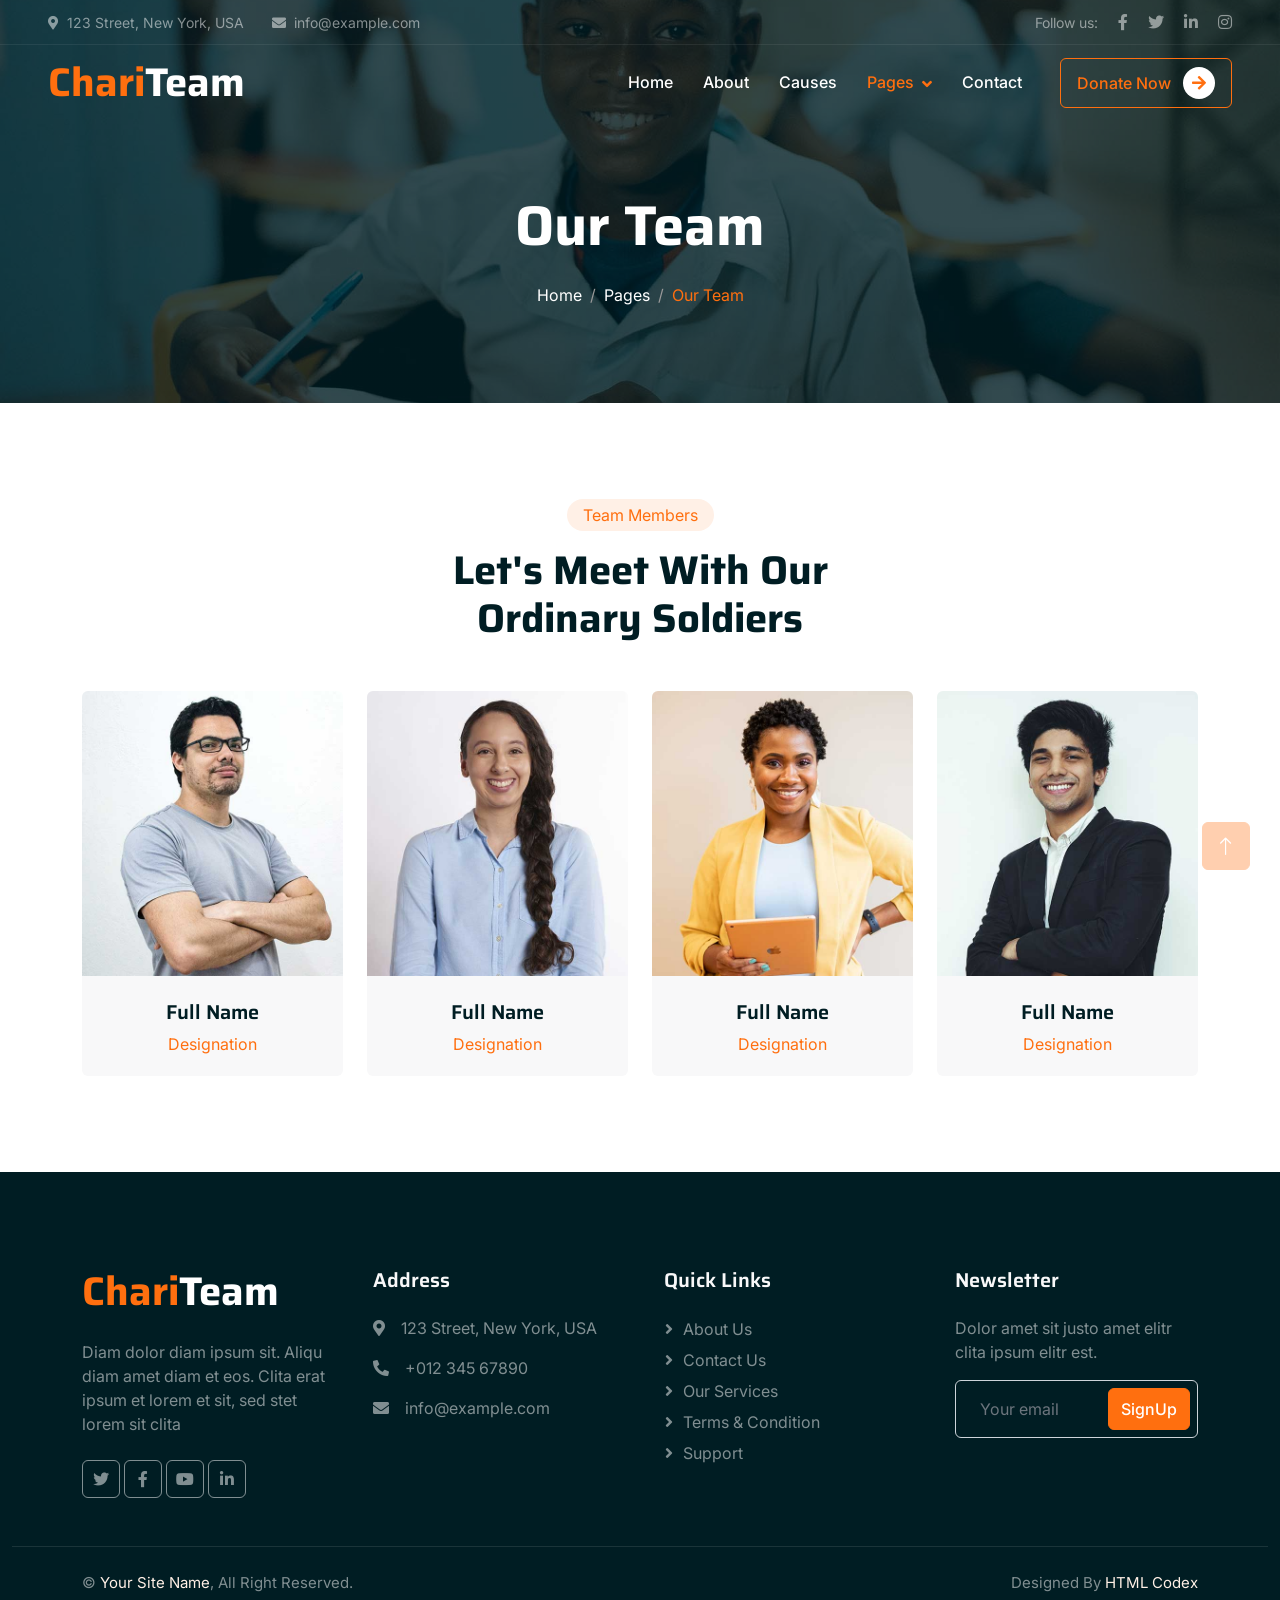
<file: team.html>
<!DOCTYPE html>
<html lang="en">

<head>
    <meta charset="utf-8">
    <title>ChariTeam - Free Nonprofit Website Template</title>
    <meta content="width=device-width, initial-scale=1.0" name="viewport">
    <meta content="" name="keywords">
    <meta content="" name="description">

    <!-- Favicon -->
    <link href="img/favicon.ico" rel="icon">

    <!-- Google Web Fonts -->
    <link rel="preconnect" href="https://fonts.googleapis.com">
    <link rel="preconnect" href="https://fonts.gstatic.com" crossorigin>
    <link href="https://fonts.googleapis.com/css2?family=Inter:wght@400;500;600&family=Saira:wght@500;600;700&display=swap" rel="stylesheet"> 

    <!-- Icon Font Stylesheet -->
    <link href="https://cdnjs.cloudflare.com/ajax/libs/font-awesome/5.10.0/css/all.min.css" rel="stylesheet">
    <link href="https://cdn.jsdelivr.net/npm/bootstrap-icons@1.4.1/font/bootstrap-icons.css" rel="stylesheet">

    <!-- Libraries Stylesheet -->
    <link href="lib/animate/animate.min.css" rel="stylesheet">
    <link href="lib/owlcarousel/assets/owl.carousel.min.css" rel="stylesheet">

    <!-- Customized Bootstrap Stylesheet -->
    <link href="css/bootstrap.min.css" rel="stylesheet">

    <!-- Template Stylesheet -->
    <link href="css/style.css" rel="stylesheet">
</head>

<body>
    <!-- Spinner Start -->
    <div id="spinner" class="show bg-white position-fixed translate-middle w-100 vh-100 top-50 start-50 d-flex align-items-center justify-content-center">
        <div class="spinner-grow text-primary" role="status"></div>
    </div>
    <!-- Spinner End -->


    <!-- Navbar Start -->
    <div class="container-fluid fixed-top px-0 wow fadeIn" data-wow-delay="0.1s">
        <div class="top-bar text-white-50 row gx-0 align-items-center d-none d-lg-flex">
            <div class="col-lg-6 px-5 text-start">
                <small><i class="fa fa-map-marker-alt me-2"></i>123 Street, New York, USA</small>
                <small class="ms-4"><i class="fa fa-envelope me-2"></i>info@example.com</small>
            </div>
            <div class="col-lg-6 px-5 text-end">
                <small>Follow us:</small>
                <a class="text-white-50 ms-3" href=""><i class="fab fa-facebook-f"></i></a>
                <a class="text-white-50 ms-3" href=""><i class="fab fa-twitter"></i></a>
                <a class="text-white-50 ms-3" href=""><i class="fab fa-linkedin-in"></i></a>
                <a class="text-white-50 ms-3" href=""><i class="fab fa-instagram"></i></a>
            </div>
        </div>

        <nav class="navbar navbar-expand-lg navbar-dark py-lg-0 px-lg-5 wow fadeIn" data-wow-delay="0.1s">
            <a href="index.html" class="navbar-brand ms-4 ms-lg-0">
                <h1 class="fw-bold text-primary m-0">Chari<span class="text-white">Team</span></h1>
            </a>
            <button type="button" class="navbar-toggler me-4" data-bs-toggle="collapse" data-bs-target="#navbarCollapse">
                <span class="navbar-toggler-icon"></span>
            </button>
            <div class="collapse navbar-collapse" id="navbarCollapse">
                <div class="navbar-nav ms-auto p-4 p-lg-0">
                    <a href="index.html" class="nav-item nav-link">Home</a>
                    <a href="about.html" class="nav-item nav-link">About</a>
                    <a href="causes.html" class="nav-item nav-link">Causes</a>
                    <div class="nav-item dropdown">
                        <a href="#" class="nav-link dropdown-toggle active" data-bs-toggle="dropdown">Pages</a>
                        <div class="dropdown-menu m-0">
                            <a href="service.html" class="dropdown-item">Service</a>
                            <a href="donate.html" class="dropdown-item">Donate</a>
                            <a href="team.html" class="dropdown-item active">Our Team</a>
                            <a href="testimonial.html" class="dropdown-item">Testimonial</a>
                            <a href="404.html" class="dropdown-item">404 Page</a>
                        </div>
                    </div>
                    <a href="contact.html" class="nav-item nav-link">Contact</a>
                </div>
                <div class="d-none d-lg-flex ms-2">
                    <a class="btn btn-outline-primary py-2 px-3" href="">
                        Donate Now
                        <div class="d-inline-flex btn-sm-square bg-white text-primary rounded-circle ms-2">
                            <i class="fa fa-arrow-right"></i>
                        </div>
                    </a>
                </div>
            </div>
        </nav>
    </div>
    <!-- Navbar End -->


    <!-- Page Header Start -->
    <div class="container-fluid page-header mb-5 wow fadeIn" data-wow-delay="0.1s">
        <div class="container text-center">
            <h1 class="display-4 text-white animated slideInDown mb-4">Our Team</h1>
            <nav aria-label="breadcrumb animated slideInDown">
                <ol class="breadcrumb justify-content-center mb-0">
                    <li class="breadcrumb-item"><a class="text-white" href="#">Home</a></li>
                    <li class="breadcrumb-item"><a class="text-white" href="#">Pages</a></li>
                    <li class="breadcrumb-item text-primary active" aria-current="page">Our Team</li>
                </ol>
            </nav>
        </div>
    </div>
    <!-- Page Header End -->


    <!-- Team Start -->
    <div class="container-xxl py-5">
        <div class="container">
            <div class="text-center mx-auto mb-5 wow fadeInUp" data-wow-delay="0.1s" style="max-width: 500px;">
                <div class="d-inline-block rounded-pill bg-secondary text-primary py-1 px-3 mb-3">Team Members</div>
                <h1 class="display-6 mb-5">Let's Meet With Our Ordinary Soldiers</h1>
            </div>
            <div class="row g-4">
                <div class="col-lg-3 col-md-6 wow fadeInUp" data-wow-delay="0.1s">
                    <div class="team-item position-relative rounded overflow-hidden">
                        <div class="overflow-hidden">
                            <img class="img-fluid" src="img/team-1.jpg" alt="">
                        </div>
                        <div class="team-text bg-light text-center p-4">
                            <h5>Full Name</h5>
                            <p class="text-primary">Designation</p>
                            <div class="team-social text-center">
                                <a class="btn btn-square" href=""><i class="fab fa-facebook-f"></i></a>
                                <a class="btn btn-square" href=""><i class="fab fa-twitter"></i></a>
                                <a class="btn btn-square" href=""><i class="fab fa-instagram"></i></a>
                            </div>
                        </div>
                    </div>
                </div>
                <div class="col-lg-3 col-md-6 wow fadeInUp" data-wow-delay="0.3s">
                    <div class="team-item position-relative rounded overflow-hidden">
                        <div class="overflow-hidden">
                            <img class="img-fluid" src="img/team-2.jpg" alt="">
                        </div>
                        <div class="team-text bg-light text-center p-4">
                            <h5>Full Name</h5>
                            <p class="text-primary">Designation</p>
                            <div class="team-social text-center">
                                <a class="btn btn-square" href=""><i class="fab fa-facebook-f"></i></a>
                                <a class="btn btn-square" href=""><i class="fab fa-twitter"></i></a>
                                <a class="btn btn-square" href=""><i class="fab fa-instagram"></i></a>
                            </div>
                        </div>
                    </div>
                </div>
                <div class="col-lg-3 col-md-6 wow fadeInUp" data-wow-delay="0.5s">
                    <div class="team-item position-relative rounded overflow-hidden">
                        <div class="overflow-hidden">
                            <img class="img-fluid" src="img/team-3.jpg" alt="">
                        </div>
                        <div class="team-text bg-light text-center p-4">
                            <h5>Full Name</h5>
                            <p class="text-primary">Designation</p>
                            <div class="team-social text-center">
                                <a class="btn btn-square" href=""><i class="fab fa-facebook-f"></i></a>
                                <a class="btn btn-square" href=""><i class="fab fa-twitter"></i></a>
                                <a class="btn btn-square" href=""><i class="fab fa-instagram"></i></a>
                            </div>
                        </div>
                    </div>
                </div>
                <div class="col-lg-3 col-md-6 wow fadeInUp" data-wow-delay="0.7s">
                    <div class="team-item position-relative rounded overflow-hidden">
                        <div class="overflow-hidden">
                            <img class="img-fluid" src="img/team-4.jpg" alt="">
                        </div>
                        <div class="team-text bg-light text-center p-4">
                            <h5>Full Name</h5>
                            <p class="text-primary">Designation</p>
                            <div class="team-social text-center">
                                <a class="btn btn-square" href=""><i class="fab fa-facebook-f"></i></a>
                                <a class="btn btn-square" href=""><i class="fab fa-twitter"></i></a>
                                <a class="btn btn-square" href=""><i class="fab fa-instagram"></i></a>
                            </div>
                        </div>
                    </div>
                </div>
            </div>
        </div>
    </div>
    <!-- Team End -->


    <!-- Footer Start -->
    <div class="container-fluid bg-dark text-white-50 footer mt-5 pt-5 wow fadeIn" data-wow-delay="0.1s">
        <div class="container py-5">
            <div class="row g-5">
                <div class="col-lg-3 col-md-6">
                    <h1 class="fw-bold text-primary mb-4">Chari<span class="text-white">Team</span></h1>
                    <p>Diam dolor diam ipsum sit. Aliqu diam amet diam et eos. Clita erat ipsum et lorem et sit, sed stet lorem sit clita</p>
                    <div class="d-flex pt-2">
                        <a class="btn btn-square me-1" href=""><i class="fab fa-twitter"></i></a>
                        <a class="btn btn-square me-1" href=""><i class="fab fa-facebook-f"></i></a>
                        <a class="btn btn-square me-1" href=""><i class="fab fa-youtube"></i></a>
                        <a class="btn btn-square me-0" href=""><i class="fab fa-linkedin-in"></i></a>
                    </div>
                </div>
                <div class="col-lg-3 col-md-6">
                    <h5 class="text-light mb-4">Address</h5>
                    <p><i class="fa fa-map-marker-alt me-3"></i>123 Street, New York, USA</p>
                    <p><i class="fa fa-phone-alt me-3"></i>+012 345 67890</p>
                    <p><i class="fa fa-envelope me-3"></i>info@example.com</p>
                </div>
                <div class="col-lg-3 col-md-6">
                    <h5 class="text-light mb-4">Quick Links</h5>
                    <a class="btn btn-link" href="">About Us</a>
                    <a class="btn btn-link" href="">Contact Us</a>
                    <a class="btn btn-link" href="">Our Services</a>
                    <a class="btn btn-link" href="">Terms & Condition</a>
                    <a class="btn btn-link" href="">Support</a>
                </div>
                <div class="col-lg-3 col-md-6">
                    <h5 class="text-light mb-4">Newsletter</h5>
                    <p>Dolor amet sit justo amet elitr clita ipsum elitr est.</p>
                    <div class="position-relative mx-auto" style="max-width: 400px;">
                        <input class="form-control bg-transparent w-100 py-3 ps-4 pe-5" type="text" placeholder="Your email">
                        <button type="button" class="btn btn-primary py-2 position-absolute top-0 end-0 mt-2 me-2">SignUp</button>
                    </div>
                </div>
            </div>
        </div>
        <div class="container-fluid copyright">
            <div class="container">
                <div class="row">
                    <div class="col-md-6 text-center text-md-start mb-3 mb-md-0">
                        &copy; <a href="#">Your Site Name</a>, All Right Reserved.
                    </div>
                    <div class="col-md-6 text-center text-md-end">
                        <!--/*** This template is free as long as you keep the footer author’s credit link/attribution link/backlink. If you'd like to use the template without the footer author’s credit link/attribution link/backlink, you can purchase the Credit Removal License from "https://htmlcodex.com/credit-removal". Thank you for your support. ***/-->
                        Designed By <a href="https://htmlcodex.com">HTML Codex</a>
                    </div>
                </div>
            </div>
        </div>
    </div>
    <!-- Footer End -->


    <!-- Back to Top -->
    <a href="#" class="btn btn-lg btn-primary btn-lg-square back-to-top"><i class="bi bi-arrow-up"></i></a>


    <!-- JavaScript Libraries -->
    <script src="https://code.jquery.com/jquery-3.4.1.min.js"></script>
    <script src="https://cdn.jsdelivr.net/npm/bootstrap@5.0.0/dist/js/bootstrap.bundle.min.js"></script>
    <script src="lib/wow/wow.min.js"></script>
    <script src="lib/easing/easing.min.js"></script>
    <script src="lib/waypoints/waypoints.min.js"></script>
    <script src="lib/owlcarousel/owl.carousel.min.js"></script>
    <script src="lib/parallax/parallax.min.js"></script>

    <!-- Template Javascript -->
    <script src="js/main.js"></script>
</body>

</html>
</file>
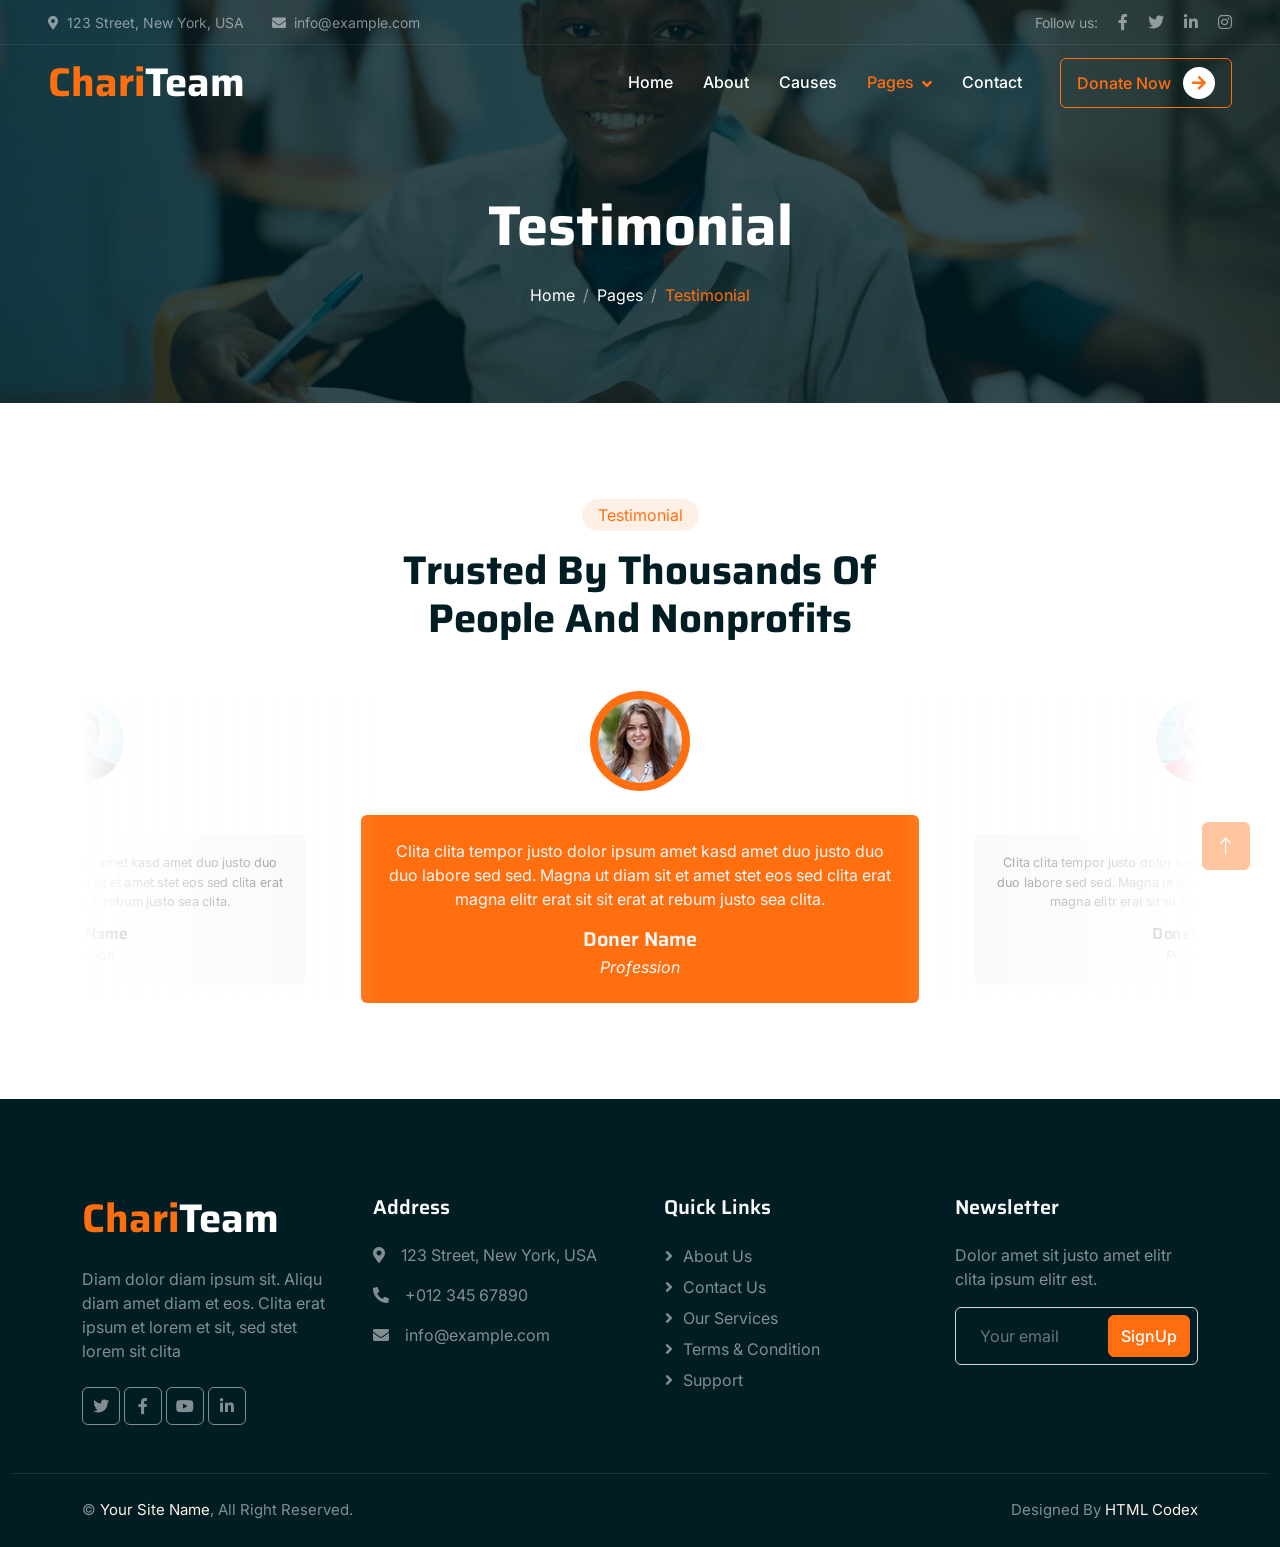
<file: testimonial.html>
<!DOCTYPE html>
<html lang="en">

<head>
    <meta charset="utf-8">
    <title>ChariTeam - Free Nonprofit Website Template</title>
    <meta content="width=device-width, initial-scale=1.0" name="viewport">
    <meta content="" name="keywords">
    <meta content="" name="description">

    <!-- Favicon -->
    <link href="img/favicon.ico" rel="icon">

    <!-- Google Web Fonts -->
    <link rel="preconnect" href="https://fonts.googleapis.com">
    <link rel="preconnect" href="https://fonts.gstatic.com" crossorigin>
    <link href="https://fonts.googleapis.com/css2?family=Inter:wght@400;500;600&family=Saira:wght@500;600;700&display=swap" rel="stylesheet"> 

    <!-- Icon Font Stylesheet -->
    <link href="https://cdnjs.cloudflare.com/ajax/libs/font-awesome/5.10.0/css/all.min.css" rel="stylesheet">
    <link href="https://cdn.jsdelivr.net/npm/bootstrap-icons@1.4.1/font/bootstrap-icons.css" rel="stylesheet">

    <!-- Libraries Stylesheet -->
    <link href="lib/animate/animate.min.css" rel="stylesheet">
    <link href="lib/owlcarousel/assets/owl.carousel.min.css" rel="stylesheet">

    <!-- Customized Bootstrap Stylesheet -->
    <link href="css/bootstrap.min.css" rel="stylesheet">

    <!-- Template Stylesheet -->
    <link href="css/style.css" rel="stylesheet">
</head>

<body>
    <!-- Spinner Start -->
    <div id="spinner" class="show bg-white position-fixed translate-middle w-100 vh-100 top-50 start-50 d-flex align-items-center justify-content-center">
        <div class="spinner-grow text-primary" role="status"></div>
    </div>
    <!-- Spinner End -->


    <!-- Navbar Start -->
    <div class="container-fluid fixed-top px-0 wow fadeIn" data-wow-delay="0.1s">
        <div class="top-bar text-white-50 row gx-0 align-items-center d-none d-lg-flex">
            <div class="col-lg-6 px-5 text-start">
                <small><i class="fa fa-map-marker-alt me-2"></i>123 Street, New York, USA</small>
                <small class="ms-4"><i class="fa fa-envelope me-2"></i>info@example.com</small>
            </div>
            <div class="col-lg-6 px-5 text-end">
                <small>Follow us:</small>
                <a class="text-white-50 ms-3" href=""><i class="fab fa-facebook-f"></i></a>
                <a class="text-white-50 ms-3" href=""><i class="fab fa-twitter"></i></a>
                <a class="text-white-50 ms-3" href=""><i class="fab fa-linkedin-in"></i></a>
                <a class="text-white-50 ms-3" href=""><i class="fab fa-instagram"></i></a>
            </div>
        </div>

        <nav class="navbar navbar-expand-lg navbar-dark py-lg-0 px-lg-5 wow fadeIn" data-wow-delay="0.1s">
            <a href="index.html" class="navbar-brand ms-4 ms-lg-0">
                <h1 class="fw-bold text-primary m-0">Chari<span class="text-white">Team</span></h1>
            </a>
            <button type="button" class="navbar-toggler me-4" data-bs-toggle="collapse" data-bs-target="#navbarCollapse">
                <span class="navbar-toggler-icon"></span>
            </button>
            <div class="collapse navbar-collapse" id="navbarCollapse">
                <div class="navbar-nav ms-auto p-4 p-lg-0">
                    <a href="index.html" class="nav-item nav-link">Home</a>
                    <a href="about.html" class="nav-item nav-link">About</a>
                    <a href="causes.html" class="nav-item nav-link">Causes</a>
                    <div class="nav-item dropdown">
                        <a href="#" class="nav-link dropdown-toggle active" data-bs-toggle="dropdown">Pages</a>
                        <div class="dropdown-menu m-0">
                            <a href="service.html" class="dropdown-item">Service</a>
                            <a href="donate.html" class="dropdown-item">Donate</a>
                            <a href="team.html" class="dropdown-item">Our Team</a>
                            <a href="testimonial.html" class="dropdown-item active">Testimonial</a>
                            <a href="404.html" class="dropdown-item">404 Page</a>
                        </div>
                    </div>
                    <a href="contact.html" class="nav-item nav-link">Contact</a>
                </div>
                <div class="d-none d-lg-flex ms-2">
                    <a class="btn btn-outline-primary py-2 px-3" href="">
                        Donate Now
                        <div class="d-inline-flex btn-sm-square bg-white text-primary rounded-circle ms-2">
                            <i class="fa fa-arrow-right"></i>
                        </div>
                    </a>
                </div>
            </div>
        </nav>
    </div>
    <!-- Navbar End -->


    <!-- Page Header Start -->
    <div class="container-fluid page-header mb-5 wow fadeIn" data-wow-delay="0.1s">
        <div class="container text-center">
            <h1 class="display-4 text-white animated slideInDown mb-4">Testimonial</h1>
            <nav aria-label="breadcrumb animated slideInDown">
                <ol class="breadcrumb justify-content-center mb-0">
                    <li class="breadcrumb-item"><a class="text-white" href="#">Home</a></li>
                    <li class="breadcrumb-item"><a class="text-white" href="#">Pages</a></li>
                    <li class="breadcrumb-item text-primary active" aria-current="page">Testimonial</li>
                </ol>
            </nav>
        </div>
    </div>
    <!-- Page Header End -->


    <!-- Testimonial Start -->
    <div class="container-xxl py-5">
        <div class="container">
            <div class="text-center mx-auto mb-5 wow fadeInUp" data-wow-delay="0.1s" style="max-width: 500px;">
                <div class="d-inline-block rounded-pill bg-secondary text-primary py-1 px-3 mb-3">Testimonial</div>
                <h1 class="display-6 mb-5">Trusted By Thousands Of People And Nonprofits</h1>
            </div>
            <div class="owl-carousel testimonial-carousel wow fadeInUp" data-wow-delay="0.1s">
                <div class="testimonial-item text-center">
                    <img class="img-fluid bg-light rounded-circle p-2 mx-auto mb-4" src="img/testimonial-1.jpg" style="width: 100px; height: 100px;">
                    <div class="testimonial-text rounded text-center p-4">
                        <p>Clita clita tempor justo dolor ipsum amet kasd amet duo justo duo duo labore sed sed. Magna ut diam sit et amet stet eos sed clita erat magna elitr erat sit sit erat at rebum justo sea clita.</p>
                        <h5 class="mb-1">Doner Name</h5>
                        <span class="fst-italic">Profession</span>
                    </div>
                </div>
                <div class="testimonial-item text-center">
                    <img class="img-fluid bg-light rounded-circle p-2 mx-auto mb-4" src="img/testimonial-2.jpg" style="width: 100px; height: 100px;">
                    <div class="testimonial-text rounded text-center p-4">
                        <p>Clita clita tempor justo dolor ipsum amet kasd amet duo justo duo duo labore sed sed. Magna ut diam sit et amet stet eos sed clita erat magna elitr erat sit sit erat at rebum justo sea clita.</p>
                        <h5 class="mb-1">Doner Name</h5>
                        <span class="fst-italic">Profession</span>
                    </div>
                </div>
                <div class="testimonial-item text-center">
                    <img class="img-fluid bg-light rounded-circle p-2 mx-auto mb-4" src="img/testimonial-3.jpg" style="width: 100px; height: 100px;">
                    <div class="testimonial-text rounded text-center p-4">
                        <p>Clita clita tempor justo dolor ipsum amet kasd amet duo justo duo duo labore sed sed. Magna ut diam sit et amet stet eos sed clita erat magna elitr erat sit sit erat at rebum justo sea clita.</p>
                        <h5 class="mb-1">Doner Name</h5>
                        <span class="fst-italic">Profession</span>
                    </div>
                </div>
            </div>
        </div>
    </div>
    <!-- Testimonial End -->
        

    <!-- Footer Start -->
    <div class="container-fluid bg-dark text-white-50 footer mt-5 pt-5 wow fadeIn" data-wow-delay="0.1s">
        <div class="container py-5">
            <div class="row g-5">
                <div class="col-lg-3 col-md-6">
                    <h1 class="fw-bold text-primary mb-4">Chari<span class="text-white">Team</span></h1>
                    <p>Diam dolor diam ipsum sit. Aliqu diam amet diam et eos. Clita erat ipsum et lorem et sit, sed stet lorem sit clita</p>
                    <div class="d-flex pt-2">
                        <a class="btn btn-square me-1" href=""><i class="fab fa-twitter"></i></a>
                        <a class="btn btn-square me-1" href=""><i class="fab fa-facebook-f"></i></a>
                        <a class="btn btn-square me-1" href=""><i class="fab fa-youtube"></i></a>
                        <a class="btn btn-square me-0" href=""><i class="fab fa-linkedin-in"></i></a>
                    </div>
                </div>
                <div class="col-lg-3 col-md-6">
                    <h5 class="text-light mb-4">Address</h5>
                    <p><i class="fa fa-map-marker-alt me-3"></i>123 Street, New York, USA</p>
                    <p><i class="fa fa-phone-alt me-3"></i>+012 345 67890</p>
                    <p><i class="fa fa-envelope me-3"></i>info@example.com</p>
                </div>
                <div class="col-lg-3 col-md-6">
                    <h5 class="text-light mb-4">Quick Links</h5>
                    <a class="btn btn-link" href="">About Us</a>
                    <a class="btn btn-link" href="">Contact Us</a>
                    <a class="btn btn-link" href="">Our Services</a>
                    <a class="btn btn-link" href="">Terms & Condition</a>
                    <a class="btn btn-link" href="">Support</a>
                </div>
                <div class="col-lg-3 col-md-6">
                    <h5 class="text-light mb-4">Newsletter</h5>
                    <p>Dolor amet sit justo amet elitr clita ipsum elitr est.</p>
                    <div class="position-relative mx-auto" style="max-width: 400px;">
                        <input class="form-control bg-transparent w-100 py-3 ps-4 pe-5" type="text" placeholder="Your email">
                        <button type="button" class="btn btn-primary py-2 position-absolute top-0 end-0 mt-2 me-2">SignUp</button>
                    </div>
                </div>
            </div>
        </div>
        <div class="container-fluid copyright">
            <div class="container">
                <div class="row">
                    <div class="col-md-6 text-center text-md-start mb-3 mb-md-0">
                        &copy; <a href="#">Your Site Name</a>, All Right Reserved.
                    </div>
                    <div class="col-md-6 text-center text-md-end">
                        <!--/*** This template is free as long as you keep the footer author’s credit link/attribution link/backlink. If you'd like to use the template without the footer author’s credit link/attribution link/backlink, you can purchase the Credit Removal License from "https://htmlcodex.com/credit-removal". Thank you for your support. ***/-->
                        Designed By <a href="https://htmlcodex.com">HTML Codex</a>
                    </div>
                </div>
            </div>
        </div>
    </div>
    <!-- Footer End -->


    <!-- Back to Top -->
    <a href="#" class="btn btn-lg btn-primary btn-lg-square back-to-top"><i class="bi bi-arrow-up"></i></a>


    <!-- JavaScript Libraries -->
    <script src="https://code.jquery.com/jquery-3.4.1.min.js"></script>
    <script src="https://cdn.jsdelivr.net/npm/bootstrap@5.0.0/dist/js/bootstrap.bundle.min.js"></script>
    <script src="lib/wow/wow.min.js"></script>
    <script src="lib/easing/easing.min.js"></script>
    <script src="lib/waypoints/waypoints.min.js"></script>
    <script src="lib/owlcarousel/owl.carousel.min.js"></script>
    <script src="lib/parallax/parallax.min.js"></script>

    <!-- Template Javascript -->
    <script src="js/main.js"></script>
</body>

</html>
</file>
<file: css/style.css>
/********** Template CSS **********/
:root {
    --primary: #FF6F0F;
    --secondary: #FFF0E6;
    --light: #F8F8F9;
    --dark: #001D23;
}

.back-to-top {
    position: fixed;
    display: none;
    right: 30px;
    bottom: 30px;
    z-index: 99;
}


/*** Spinner ***/
#spinner {
    opacity: 0;
    visibility: hidden;
    transition: opacity .5s ease-out, visibility 0s linear .5s;
    z-index: 99999;
}

#spinner.show {
    transition: opacity .5s ease-out, visibility 0s linear 0s;
    visibility: visible;
    opacity: 1;
}


/*** Button ***/
.btn {
    font-weight: 500;
    transition: .5s;
}

.btn.btn-primary,
.btn.btn-outline-primary:hover {
    color: #FFFFFF;
}

.btn.btn-primary:hover {
    color: var(--primary);
    background: transparent;
}

.btn-square {
    width: 38px;
    height: 38px;
}

.btn-sm-square {
    width: 32px;
    height: 32px;
}

.btn-lg-square {
    width: 48px;
    height: 48px;
}

.btn-square,
.btn-sm-square,
.btn-lg-square {
    padding: 0;
    display: flex;
    align-items: center;
    justify-content: center;
    font-weight: normal;
}


/*** Navbar ***/
.fixed-top {
    transition: .5s;
}

.top-bar {
    height: 45px;
    border-bottom: 1px solid rgba(255, 255, 255, .07);
}

.navbar .dropdown-toggle::after {
    border: none;
    content: "\f107";
    font-family: "Font Awesome 5 Free";
    font-weight: 900;
    vertical-align: middle;
    margin-left: 8px;
}

.navbar .navbar-nav .nav-link {
    margin-right: 30px;
    padding: 25px 0;
    color: #FFFFFF;
    font-weight: 500;
    outline: none;
}

.navbar .navbar-nav .nav-link:hover,
.navbar .navbar-nav .nav-link.active {
    color: var(--primary);
}

@media (max-width: 991.98px) {
    .navbar .navbar-nav {
        margin-top: 10px;
        border-top: 1px solid rgba(0, 0, 0, .07);
        background: var(--dark);
    }

    .navbar .navbar-nav .nav-link {
        padding: 10px 0;
    }
}

@media (min-width: 992px) {
    .navbar .nav-item .dropdown-menu {
        display: block;
        visibility: hidden;
        top: 100%;
        transform: rotateX(-75deg);
        transform-origin: 0% 0%;
        transition: .5s;
        opacity: 0;
    }

    .navbar .nav-item:hover .dropdown-menu {
        transform: rotateX(0deg);
        visibility: visible;
        transition: .5s;
        opacity: 1;
    }
}


/*** Header ***/
.carousel-caption {
    top: 0;
    left: 0;
    right: 0;
    bottom: 0;
    display: flex;
    align-items: center;
    justify-content: center;
    text-align: center;
    background: rgba(0, 29, 35, .8);
    z-index: 1;
}

.carousel-control-prev,
.carousel-control-next {
    width: 15%;
}

.carousel-control-prev-icon,
.carousel-control-next-icon {
    width: 3rem;
    height: 3rem;
    background-color: var(--dark);
    border: 12px solid var(--dark);
    border-radius: 3rem;
}

@media (max-width: 768px) {
    #header-carousel .carousel-item {
        position: relative;
        min-height: 450px;
    }
    
    #header-carousel .carousel-item img {
        position: absolute;
        width: 100%;
        height: 100%;
        object-fit: cover;
    }
}

.page-header {
    padding-top: 12rem;
    padding-bottom: 6rem;
    background: linear-gradient(rgba(0, 29, 35, .8), rgba(0, 29, 35, .8)), url(../img/carousel-1.jpg) center center no-repeat;
    background-size: cover;
}
.page-headerAboutUs {
    padding-top: 12rem;
    padding-bottom: 6rem;
    background: linear-gradient(rgba(0, 29, 35, .8), rgba(0, 29, 35, .8)), url(../asset/aboutus.jpg) center center no-repeat;
    background-size: cover;
}

.page-header .breadcrumb-item+.breadcrumb-item::before {
    color: #999999;
}


/*** Causes ***/
.causes-item .progress {
    height: 5px;
    border-radius: 0;
    overflow: visible;
}

.causes-item .progress .progress-bar {
    position: relative;
    overflow: visible;
    width: 0px;
    border-radius: 0;
    transition: 5s;
}

.causes-item .progress .progress-bar span {
    position: absolute;
    top: -7px;
    right: 0;
    width: 40px;
    height: 19px;
    display: flex;
    align-items: center;
    justify-content: center;
    font-size: 12px;
    background: var(--primary);
    color: #FFFFFF;
}

.causes-item .causes-overlay {
    position: absolute;
    width: 100%;
    height: 0;
    top: 0;
    left: 0;
    display: flex;
    align-items: center;
    justify-content: center;
    background: rgba(0, 0, 0, .5);
    overflow: hidden;
    opacity: 0;
    transition: .5s;
}

.causes-item:hover .causes-overlay {
    height: 100%;
    opacity: 1;
}


/*** Service ***/
.service-item {
    box-shadow: 0 0 45px rgba(0, 0, 0, .06);
}


/*** Donate ***/
.donate {
    background: rgba(0, 29, 35, .8);
}

.btn-group .btn-light:hover,
.btn-group input[type="radio"]:checked+label {
    color: var(--primary);
    border-color: var(--primary);
}


/*** Team ***/
.team-item img {
    position: relative;
    top: 0;
    transition: .5s;
}

.team-item:hover img {
    top: -30px;
}

.team-item .team-text {
    position: relative;
    height: 100px;
    transition: .5s;
}

.team-item:hover .team-text {
    margin-top: -60px;
    height: 160px;
}

.team-item .team-text .team-social {
    opacity: 0;
    transition: .5s;
}

.team-item:hover .team-text .team-social {
    opacity: 1;
}

.team-item .team-social .btn {
    display: inline-flex;
    color: var(--primary);
    background: #FFFFFF;
    border-radius: 40px;
}

.team-item .team-social .btn:hover {
    color: #FFFFFF;
    background: var(--primary);
}


/*** Testimonial ***/
.testimonial-carousel::before {
    position: absolute;
    content: "";
    top: 0;
    left: 0;
    height: 100%;
    width: 0;
    background: linear-gradient(to right, rgba(255, 255, 255, 1) 0%, rgba(255, 255, 255, 0) 100%);
    z-index: 1;
}

.testimonial-carousel::after {
    position: absolute;
    content: "";
    top: 0;
    right: 0;
    height: 100%;
    width: 0;
    background: linear-gradient(to left, rgba(255, 255, 255, 1) 0%, rgba(255, 255, 255, 0) 100%);
    z-index: 1;
}

@media (min-width: 768px) {
    .testimonial-carousel::before,
    .testimonial-carousel::after {
        width: 200px;
    }
}

@media (min-width: 992px) {
    .testimonial-carousel::before,
    .testimonial-carousel::after {
        width: 300px;
    }
}

.testimonial-carousel .owl-item .testimonial-text {
    background: var(--light);
    transform: scale(.8);
    transition: .5s;
}

.testimonial-carousel .owl-item.center .testimonial-text {
    background: var(--primary);
    transform: scale(1);
}

.testimonial-carousel .owl-item .testimonial-text *,
.testimonial-carousel .owl-item .testimonial-item img {
    transition: .5s;
}

.testimonial-carousel .owl-item.center .testimonial-text * {
    color: var(--light) !important;
}

.testimonial-carousel .owl-item.center .testimonial-item img {
    background: var(--primary) !important;
} 

.testimonial-carousel .owl-nav {
    position: absolute;
    width: 350px;
    top: 15px;
    left: 50%;
    transform: translateX(-50%);
    display: flex;
    justify-content: space-between;
    opacity: 0;
    transition: .5s;
    z-index: 1;
}

.testimonial-carousel:hover .owl-nav {
    width: 300px;
    opacity: 1;
}

.testimonial-carousel .owl-nav .owl-prev,
.testimonial-carousel .owl-nav .owl-next {
    position: relative;
    color: var(--primary);
    font-size: 45px;
    transition: .5s;
}

.testimonial-carousel .owl-nav .owl-prev:hover,
.testimonial-carousel .owl-nav .owl-next:hover {
    color: var(--dark);
}


/*** Footer ***/

.footer .btn.btn-link {
    display: block;
    margin-bottom: 5px;
    padding: 0;
    text-align: left;
    color: rgba(255,255,255,0.5);
    font-weight: normal;
    text-transform: capitalize;
    transition: .3s;
}

.footer .btn.btn-link::before {
    position: relative;
    content: "\f105";
    font-family: "Font Awesome 5 Free";
    font-weight: 900;
    color: rgba(255,255,255,0.5);
    margin-right: 10px;
}

.footer .btn.btn-link:hover {
    color: var(--light);
    letter-spacing: 1px;
    box-shadow: none;
}

.footer .btn.btn-square {
    color: rgba(255,255,255,0.5);
    border: 1px solid rgba(255,255,255,0.5);
}

.footer .btn.btn-square:hover {
    color: var(--secondary);
    border-color: var(--light);
}

.footer .copyright {
    padding: 25px 0;
    font-size: 15px;
    border-top: 1px solid rgba(256, 256, 256, .1);
}

.footer .copyright a {
    color: var(--secondary);
}

.footer .copyright a:hover {
    color: var(--primary);
}
</file>
